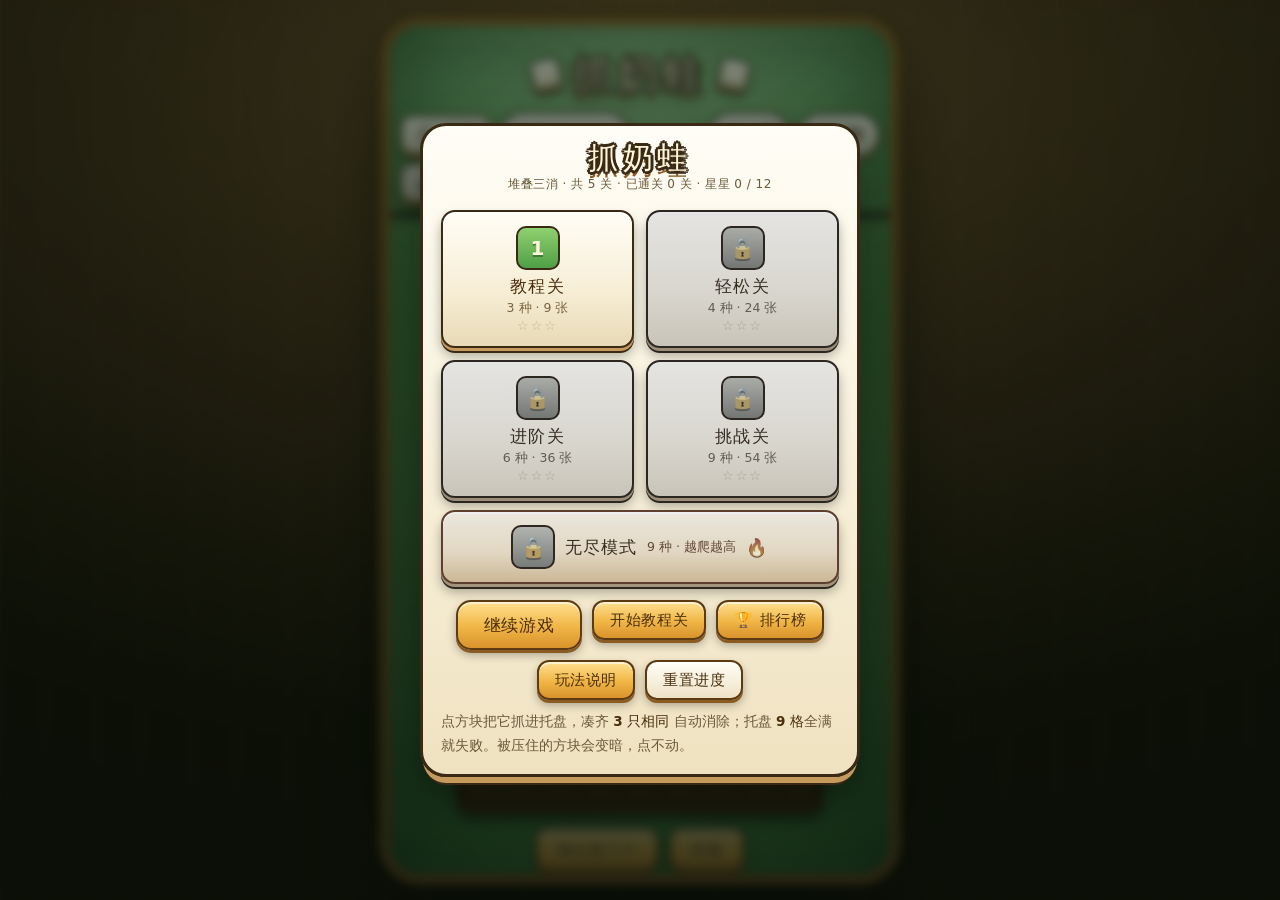
<file: index.html>
<!DOCTYPE html>
<html lang="zh-CN">
<head>
<meta charset="UTF-8" />
<meta name="viewport" content="width=device-width, initial-scale=1.0, maximum-scale=1.0, user-scalable=no, viewport-fit=cover" />
<title>抓奶蛙</title>
<link rel="icon" type="image/svg+xml" href="./vite.svg" />
<!-- 游戏样式（构建产物） -->
<style>
*,::before,::after{--un-rotate:0;--un-rotate-x:0;--un-rotate-y:0;--un-rotate-z:0;--un-scale-x:1;--un-scale-y:1;--un-scale-z:1;--un-skew-x:0;--un-skew-y:0;--un-translate-x:0;--un-translate-y:0;--un-translate-z:0;--un-pan-x: ;--un-pan-y: ;--un-pinch-zoom: ;--un-scroll-snap-strictness:proximity;--un-ordinal: ;--un-slashed-zero: ;--un-numeric-figure: ;--un-numeric-spacing: ;--un-numeric-fraction: ;--un-border-spacing-x:0;--un-border-spacing-y:0;--un-ring-offset-shadow:0 0 rgba(0,0,0,0);--un-ring-shadow:0 0 rgba(0,0,0,0);--un-shadow-inset: ;--un-shadow:0 0 rgba(0,0,0,0);--un-ring-inset: ;--un-ring-offset-width:0px;--un-ring-offset-color:#fff;--un-ring-width:0px;--un-ring-color:rgba(147,197,253,0.5);--un-blur: ;--un-brightness: ;--un-contrast: ;--un-drop-shadow: ;--un-grayscale: ;--un-hue-rotate: ;--un-invert: ;--un-saturate: ;--un-sepia: ;--un-backdrop-blur: ;--un-backdrop-brightness: ;--un-backdrop-contrast: ;--un-backdrop-grayscale: ;--un-backdrop-hue-rotate: ;--un-backdrop-invert: ;--un-backdrop-opacity: ;--un-backdrop-saturate: ;--un-backdrop-sepia: ;}::backdrop{--un-rotate:0;--un-rotate-x:0;--un-rotate-y:0;--un-rotate-z:0;--un-scale-x:1;--un-scale-y:1;--un-scale-z:1;--un-skew-x:0;--un-skew-y:0;--un-translate-x:0;--un-translate-y:0;--un-translate-z:0;--un-pan-x: ;--un-pan-y: ;--un-pinch-zoom: ;--un-scroll-snap-strictness:proximity;--un-ordinal: ;--un-slashed-zero: ;--un-numeric-figure: ;--un-numeric-spacing: ;--un-numeric-fraction: ;--un-border-spacing-x:0;--un-border-spacing-y:0;--un-ring-offset-shadow:0 0 rgba(0,0,0,0);--un-ring-shadow:0 0 rgba(0,0,0,0);--un-shadow-inset: ;--un-shadow:0 0 rgba(0,0,0,0);--un-ring-inset: ;--un-ring-offset-width:0px;--un-ring-offset-color:#fff;--un-ring-width:0px;--un-ring-color:rgba(147,197,253,0.5);--un-blur: ;--un-brightness: ;--un-contrast: ;--un-drop-shadow: ;--un-grayscale: ;--un-hue-rotate: ;--un-invert: ;--un-saturate: ;--un-sepia: ;--un-backdrop-blur: ;--un-backdrop-brightness: ;--un-backdrop-contrast: ;--un-backdrop-grayscale: ;--un-backdrop-hue-rotate: ;--un-backdrop-invert: ;--un-backdrop-opacity: ;--un-backdrop-saturate: ;--un-backdrop-sepia: ;}@font-face {  font-family: 'DM Mono';  font-style: normal;  font-weight: 400;  font-display: swap;  src: url(https://fonts.gstatic.com/s/dmmono/v10/aFTU7PB1QTsUX8KYhh0.ttf) format('truetype');}@font-face {  font-family: 'DM Sans';  font-style: normal;  font-weight: 400;  font-display: swap;  src: url(https://fonts.gstatic.com/s/dmsans/v11/rP2Hp2ywxg089UriOZQ.ttf) format('truetype');}@font-face {  font-family: 'DM Serif Display';  font-style: normal;  font-weight: 400;  font-display: swap;  src: url(https://fonts.gstatic.com/s/dmserifdisplay/v10/-nFnOHM81r4j6k0gjAW3mujVU2B2K_c.ttf) format('truetype');}.i-carbon-logo-github,[i-carbon-logo-github=""]{--un-icon:url("data:image/svg+xml;utf8,%3Csvg preserveAspectRatio='xMidYMid meet' viewBox='0 0 32 32' width='1.2em' height='1.2em' xmlns='http://www.w3.org/2000/svg' %3E%3Cpath fill='currentColor' fill-rule='evenodd' d='M16 2a14 14 0 0 0-4.43 27.28c.7.13 1-.3 1-.67v-2.38c-3.89.84-4.71-1.88-4.71-1.88a3.71 3.71 0 0 0-1.62-2.05c-1.27-.86.1-.85.1-.85a2.94 2.94 0 0 1 2.14 1.45a3 3 0 0 0 4.08 1.16a2.93 2.93 0 0 1 .88-1.87c-3.1-.36-6.37-1.56-6.37-6.92a5.4 5.4 0 0 1 1.44-3.76a5 5 0 0 1 .14-3.7s1.17-.38 3.85 1.43a13.3 13.3 0 0 1 7 0c2.67-1.81 3.84-1.43 3.84-1.43a5 5 0 0 1 .14 3.7a5.4 5.4 0 0 1 1.44 3.76c0 5.38-3.27 6.56-6.39 6.91a3.33 3.33 0 0 1 .95 2.59v3.84c0 .46.25.81 1 .67A14 14 0 0 0 16 2Z'/%3E%3C/svg%3E");mask:var(--un-icon) no-repeat;mask-size:100% 100%;-webkit-mask:var(--un-icon) no-repeat;-webkit-mask-size:100% 100%;background-color:currentColor;width:1.2em;height:1.2em;}.i-carbon\:arrow-up-left,[i-carbon\:arrow-up-left=""]{--un-icon:url("data:image/svg+xml;utf8,%3Csvg preserveAspectRatio='xMidYMid meet' viewBox='0 0 32 32' width='1.2em' height='1.2em' xmlns='http://www.w3.org/2000/svg' %3E%3Cpath fill='currentColor' d='M22 6v2H9.41L26 24.59L24.59 26L8 9.41V22H6V6h16z'/%3E%3C/svg%3E");mask:var(--un-icon) no-repeat;mask-size:100% 100%;-webkit-mask:var(--un-icon) no-repeat;-webkit-mask-size:100% 100%;background-color:currentColor;width:1.2em;height:1.2em;}.icon-btn{display:inline-block;cursor:pointer;user-select:none;font-size:0.9em;opacity:0.75;outline:2px solid transparent !important;outline-offset:2px !important;transition-property:color,background-color,border-color,text-decoration-color,fill,stroke,opacity,box-shadow,transform,filter,backdrop-filter;transition-timing-function:cubic-bezier(0.4, 0, 0.2, 1);transition-duration:150ms;transition-duration:200ms;}.icon-btn:hover{--un-text-opacity:1;color:rgba(13,148,136,var(--un-text-opacity));opacity:1;}.absolute{position:absolute;}.relative,[relative=""]{position:relative;}.mr-10px,[mr-10px=""]{margin-right:10px;}.mr-20px,[mr-20px=""]{margin-right:20px;}.mt-10px,[mt-10px=""]{margin-top:10px;}.h-44px,[h-44px=""]{height:44px;}.h-50px,[h-50px=""]{height:50px;}.h-60px,[h-60px=""]{height:60px;}.h-full,[h-full=""]{height:100%;}.w-295px,[w-295px=""]{width:295px;}.w-full,[w-full=""]{width:100%;}.flex,[flex=""]{display:flex;}.flex-1,[flex-1=""]{flex:1 1 0%;}.flex-col,[flex-col=""]{flex-direction:column;}.items-center,[items-center=""]{align-items:center;}.justify-center,[justify-center=""]{justify-content:center;}.border,[border~="\~"]{border-width:1px;border-style:solid;}[border~="\34 px"]{border-width:4px;border-style:solid;}[border~="\#000"]{--un-border-opacity:1;border-color:rgba(0,0,0,var(--un-border-opacity));}[border~="dashed"]{border-style:dashed;}.px{padding-left:1rem;padding-right:1rem;}.pb-10px,[pb-10px=""]{padding-bottom:10px;}.text-center,[text-center=""]{text-align:center;}.text-12px,[text-12px=""]{font-size:12px;}.text-2,[text-2=""]{font-size:0.5rem;}.text-28px,[text-28px=""]{font-size:28px;}.text-44px,[text-44px=""]{font-size:44px;}.fw-600,[fw-600=""]{font-weight:600;}.fw-bold,[fw-bold=""]{font-weight:700;}[color~="\#000"]{--un-text-opacity:1;color:rgba(0,0,0,var(--un-text-opacity));}[color~="\#00000018"]{--un-text-opacity:0.09;color:rgba(0,0,0,var(--un-text-opacity));}.ease{transition-timing-function:cubic-bezier(0.4, 0, 0.2, 1);}.ease-out{transition-timing-function:cubic-bezier(0, 0, 0.2, 1);}:root{font-family:Inter,Avenir,Helvetica,Arial,sans-serif;font-size:16px;line-height:24px;font-weight:400;color-scheme:light dark;color:#ffffffde;background-color:#242424;font-synthesis:none;text-rendering:optimizeLegibility;-webkit-font-smoothing:antialiased;-moz-osx-font-smoothing:grayscale;-webkit-text-size-adjust:100%}a{font-weight:500;color:#646cff;text-decoration:inherit}a:hover{color:#535bf2}body{margin:0;display:flex;width:100%;height:100%}h1{font-size:3.2em;line-height:1.1}button{border-radius:8px;border:1px solid transparent;padding:.6em 1.2em;font-size:1em;font-weight:500;font-family:inherit;background-color:#1a1a1a;cursor:pointer;transition:border-color .25s}button:hover{border-color:#646cff}button:focus,button:focus-visible{outline:4px auto -webkit-focus-ring-color}html{height:100%;width:100%}#app{width:100%;height:100%}@media (prefers-color-scheme: light){:root{color:#213547;background-color:#fff}a:hover{color:#747bff}button{background-color:#f9f9f9}}.card[data-v-a0e0f0b7]{width:40px;height:40px;background:#f9f7e1;color:#000;display:flex;align-items:center;justify-content:center;position:relative;border-radius:4px;border:1px solid #000;box-shadow:1px 5px 5px -1px #000;cursor:pointer}img[data-v-a0e0f0b7]{border-radius:4px}.mask[data-v-a0e0f0b7]{position:absolute;z-index:1;top:0;left:0;background-color:#0000008c;width:40px;height:40px;pointer-events:none}body{background-color:#c3fe8b}.bounce-enter-active{animation:bounce-in .5s}.bounce-leave-active{animation:bounce-in .5s reverse}@keyframes bounce-in{0%{transform:scale(0)}50%{transform:scale(1.25)}to{transform:scale(1)}}.slide-fade-enter-active{transition:all .2s ease-out}.slide-fade-leave-active{transition:all .2s cubic-bezier(1,.5,.8,1)}.slide-fade-enter-from,.slide-fade-leave-to{transform:translateY(25vh);opacity:0}.v-enter-active,.v-leave-active{transition:opacity .5s ease}.v-enter-from,.v-leave-to{opacity:0}

</style>
<!-- 奶蛙麻将风主题 -->
<style>
/* ==========================================================================
   奶蛙 · 麻将风主题（覆盖层，v3）
   不改动 xlegex 构建产物，只在 bundle CSS 之后追加覆盖样式。

   实测关键数据（390x844 视口）：
     · 托盘 div[w-295px] 原样式 box-sizing:border-box + 4px 边框 → 内容区只有 287px，
       而 7 个 40px 槽位需要 295px → 与背景分隔线必然错位
     · 落牌是 flex 子元素，无缩放时每张占 40px 布局宽、gap 3px → 节距 43px
     · 牌上 transform:scale() 不改变布局，只缩小视觉盒（40 → 37.6，左右各内缩 1.2px）

   对齐方案：托盘改 content-box（内容 295px = 原版尺寸，总宽仍 295+8=303 不跳动），
             7 槽 = 7×40 + 6×2.5 = 295 → gap:2.5px + flex-start，
             分隔线用同一节距 42.5px 画在 padding-box 上。

   结构对应：
     #app > div[flex flex-col]
       ├ div[text-44px …]        ← 标题（两侧加小麻将牌装饰）
       ├ div[flex-1] > div[relative flex-1]（牌堆整体缩放）
       │     ├ div.card[data-v-a0e0f0b7] > img + div.mask   ← 麻将牌
       │     └ div[w-295px][h-44px][border]                 ← 底部木槽
       ├ div[h-50px] > button ×2                            ← 道具按钮
       └ div[pb-10px]                                       ← 署名行
   ========================================================================== */

:root {
  --tile-hi: #fffdf6;
  --tile-face: #f7eed6;
  --tile-lo: #e8dab6;
  --tile-edge: #c69a5c;
  --tile-line: #3a2914;
  --felt-hi: #93dc77;
  --felt-mid: #4f9f46;
  --felt-lo: #2a6631;
  --wood-hi: #b3833a;
  --wood-mid: #8a5c22;
  --wood-lo: #5d3a12;
  /* 木槽尺寸：手机上尽量占满宽度，槽位/图案都放大一档（"UI 太小"的主要反馈点） */
  --slot-w: 38px;      /* 一个槽位的布局宽 */
  --slot-gap: 2px;     /* 9×38 + 8×2 = 358 = 托盘内容宽 */
  --slot-pitch: 40px;
  --tray-w: 358px;     /* 总宽 358 + 4×2 边框 = 366，390 宽的手机留 12px 边距 */
  --table-w: 500px;    /* 桌面端牌桌宽度：HUD / 进度条 / 面板都按它对齐 */
}

/* 中等窄屏（≤381）：槽位 34，托盘外宽 330 */
@media (max-width: 381px) {
  :root { --slot-w: 34px; --slot-pitch: 36px; --tray-w: 322px; }
}
/* 极小屏（≤345）：槽位 30，托盘外宽 294 */
@media (max-width: 345px) {
  :root { --slot-w: 30px; --slot-pitch: 32px; --tray-w: 286px; }
}

/* ---------- 1. 场景：木纹台面 + 绒面牌桌 ---------- */
html, body { overflow: hidden; }

body {
  background:
    repeating-linear-gradient(90deg,
      rgba(255, 255, 255, .04) 0 2px,
      rgba(0, 0, 0, .07) 2px 3px,
      rgba(0, 0, 0, .02) 3px 44px,
      rgba(255, 255, 255, .035) 44px 46px,
      rgba(0, 0, 0, .08) 46px 47px,
      rgba(0, 0, 0, .02) 47px 96px),
    radial-gradient(90% 70% at 50% 12%, #7c5226 0%, #563418 45%, #221302 100%);
}

#app {
  position: relative;
  overflow: hidden;
  /* 层级：绒面点阵 → 斜格纹 → 顶部环境光 → 牌堆聚焦光 → 暗角 → 绒面底色 */
  background-image:
    radial-gradient(rgba(255, 255, 255, .10) 1.1px, transparent 1.3px),
    repeating-linear-gradient(45deg, rgba(255, 255, 255, .035) 0 2px, transparent 2px 26px),
    repeating-linear-gradient(-45deg, rgba(0, 0, 0, .035) 0 2px, transparent 2px 26px),
    radial-gradient(150% 58% at 50% 3%, rgba(255, 255, 255, .34) 0%, rgba(255, 255, 255, 0) 62%),
    radial-gradient(60% 44% at 50% 40%, rgba(255, 255, 255, .22) 0%, rgba(255, 255, 255, 0) 74%),
    radial-gradient(128% 118% at 50% 46%, rgba(0, 0, 0, 0) 48%, rgba(7, 22, 9, .46) 100%),
    radial-gradient(125% 115% at 50% 46%, var(--felt-hi) 0%, var(--felt-mid) 46%, var(--felt-lo) 100%);
  background-size: 22px 22px, auto, auto, auto, auto, auto, auto;
  box-shadow: inset 0 0 90px rgba(6, 24, 8, .45);
}

/* 绒面内沿的缝线（画在牌堆之下，只在边缘可见） */
#app::before {
  content: '';
  position: absolute;
  inset: 12px;
  border: 2px dashed rgba(255, 255, 255, .16);
  border-radius: 22px;
  pointer-events: none;
}

@media (min-width: 620px) {
  body { padding: 26px; box-sizing: border-box; align-items: center; justify-content: center; }
  #app {
    width: var(--table-w);          /* 固定宽度，别让 flex 把牌桌拉成一条 */
    max-width: 500px;
    border-radius: 30px;
    overflow: hidden;
    box-shadow:
      inset 0 0 0 1px rgba(255, 255, 255, .10),
      0 0 0 10px var(--wood-mid),
      0 0 0 12px var(--wood-lo),
      0 0 0 13px rgba(0, 0, 0, .5),
      inset 0 0 90px rgba(6, 24, 8, .45),
      0 30px 70px rgba(0, 0, 0, .62);
  }
}

/* ---------- 2. 标题：贴纸描边 + 两侧小麻将牌 ---------- */
#app > div > div[text-44px] {
  font-size: 40px !important;
  font-weight: 900 !important;
  letter-spacing: .12em;
  color: #fff7da !important;
  padding-top: 8px;
  text-shadow:
    3px 0 0 var(--tile-line), -3px 0 0 var(--tile-line),
    0 3px 0 var(--tile-line), 0 -3px 0 var(--tile-line),
    2px 2px 0 var(--tile-line), -2px -2px 0 var(--tile-line),
    2px -2px 0 var(--tile-line), -2px 2px 0 var(--tile-line),
    0 7px 0 var(--wood-mid), 0 11px 16px rgba(0, 0, 0, .45);
}

#app > div > div[text-44px]::before,
#app > div > div[text-44px]::after {
  content: '';
  flex: 0 0 auto;
  width: 26px;
  height: 26px;
  margin: 0 12px;
  border: 2px solid var(--tile-line);
  border-radius: 6px;
  background: linear-gradient(180deg, var(--tile-hi) 0%, var(--tile-face) 58%, var(--tile-lo) 100%);
  box-shadow:
    0 3px 0 var(--tile-edge),
    0 5px 0 var(--tile-line),
    0 6px 8px rgba(0, 0, 0, .38);
}

#app > div > div[text-44px]::before { transform: rotate(-13deg); }
#app > div > div[text-44px]::after { transform: rotate(13deg); }

/* ---------- 3. 麻将牌 ---------- */
.card[data-v-a0e0f0b7] {
  box-sizing: border-box;
  width: 40px;
  height: 40px;
  border: 2px solid var(--tile-line);
  border-radius: 7px;
  background: linear-gradient(180deg, var(--tile-hi) 0%, var(--tile-face) 58%, var(--tile-lo) 100%);
  box-shadow:
    0 3px 0 var(--tile-edge),
    0 5px 0 var(--tile-line),
    0 7px 9px rgba(14, 34, 10, .45),
    inset 0 2px 0 rgba(255, 255, 255, .95),
    inset 0 -3px 5px rgba(150, 116, 66, .3);
  /* 只过渡滤镜；transform 交给 WAAPI 动画，避免落牌时叠加一段 100ms 的过渡 */
  transition: filter .1s ease;
  /* 手机端关键三件套：立刻响应轻点、不弹图片长按菜单、不选中文字 */
  touch-action: manipulation;
  -webkit-touch-callout: none;
  -webkit-user-select: none;
  user-select: none;
}

/* 牌堆里的牌保留 hover 上浮（按下反馈要脆，transition 给短一点） */
#app div[relative][flex-1] > .card[data-v-a0e0f0b7] {
  transition: transform .06s ease, filter .1s ease;
}

.card[data-v-a0e0f0b7] img {
  width: 30px;
  height: 30px;
  border-radius: 5px;
  /* 沿 alpha 轮廓的一层极淡投影：浅色/发光素材在奶白牌面上也能"站住" */
  filter: drop-shadow(0 1px 1.5px rgba(72, 46, 14, .45));
}

/* ★ 触屏设备上绝不产生 hover 状态 ★
   否则 iOS Safari 认为"这个元素有 hover"，轻点第一次只触发 hover、第二次才 click
   （用户反馈的"单击按不了、要长按才能选中"就是这个原因） */
@media (hover: hover) and (pointer: fine) {
  .card[data-v-a0e0f0b7]:hover { transform: translateY(-2px); }
}

/* 被压住的牌：暖色压暗 + 降饱和，比纯黑蒙层干净 */
.mask[data-v-a0e0f0b7] {
  width: 100% !important;
  height: 100% !important;
  top: 0;
  left: 0;
  border-radius: 5px;
  background: linear-gradient(180deg, rgba(38, 28, 12, .30) 0%, rgba(28, 20, 8, .40) 100%);
  backdrop-filter: saturate(.55) brightness(.86);
  -webkit-backdrop-filter: saturate(.55) brightness(.86);
  box-shadow: inset 0 2px 4px rgba(0, 0, 0, .3);
}

/* 牌堆整体放大，牌桌才不空（JS 用 clientWidth 布点，transform 不影响命中）
   移动端从 1.18 提到 1.34：反馈"UI 太小"主要就来自牌面偏小；
   大塔时由 fitBoard() 按可用空间自动缩回（最低 0.62） */
@media (max-width: 619px) {
  #app div[relative][flex-1] { transform: scale(1.34); transform-origin: 50% 46%; }
}
@media (min-width: 620px) {
  #app div[relative][flex-1] { transform: scale(1.34); transform-origin: 50% 46%; }
  /* 桌面端牌桌更宽裕：牌堆整体往中间压一点，让"标题—牌堆—木槽"三段留白均衡 */
  #app div[relative][flex-1] > .card[data-v-a0e0f0b7] { translate: 0 22px; }
}

/* ---------- 4. 底部木槽（槽位与落牌严格对齐） ---------- */
#app div[w-295px][h-44px] {
  /* content-box：内容宽由 --tray-w 决定（原版 7 格是 295px，现在 9 格 322px） */
  box-sizing: content-box;
  width: var(--tray-w) !important;
  border: 4px solid var(--wood-lo) !important;
  border-radius: 15px;
  /* 分隔线画在 padding-box 上，节距与落牌一致：40px 槽 + 2.5px 缝 */
  background-origin: padding-box;
  background-clip: padding-box;
  background-image:
    repeating-linear-gradient(90deg,
      rgba(0, 0, 0, .20) 0 1.6px,
      rgba(255, 255, 255, .08) 1.6px 2.5px,
      rgba(0, 0, 0, 0) 2.5px var(--slot-pitch)),
    linear-gradient(180deg, var(--wood-hi) 0%, var(--wood-mid) 55%, var(--wood-lo) 100%);
  box-shadow:
    inset 0 6px 12px rgba(0, 0, 0, .52),
    inset 0 -2px 0 rgba(255, 255, 255, .14),
    0 4px 0 rgba(0, 0, 0, .3),
    0 8px 14px rgba(0, 0, 0, .28);
  padding: 0;
  gap: var(--slot-gap);
  justify-content: flex-start;   /* 落牌从左往右填，位置固定，不再居中漂移 */
  align-items: center;
  margin-bottom: 10px;
}

/* 落牌：槽位变小了（40 → 34），牌跟着缩，正好落在自己的槽里 */
#app div[w-295px][h-44px] > .card[data-v-a0e0f0b7] {
  flex: 0 0 auto;
  box-sizing: border-box;
  width: var(--slot-w);
  height: var(--slot-w);
  border-radius: 6px;
  transform: none;
  position: relative;      /* 抬到槽位底板之上 */
  z-index: 1;
  box-shadow:
    0 2px 0 var(--tile-edge),
    0 4px 0 var(--tile-line),
    0 5px 7px rgba(14, 34, 10, .4),
    inset 0 2px 0 rgba(255, 255, 255, .95);
}

/* ---------- 4b. 槽位底板：9 个凹槽 + 占用指示 + 满槽告警 ---------- */
#app div[w-295px][h-44px] > .nw-slots {
  position: absolute;
  inset: 0;
  z-index: 0;
  display: flex;
  align-items: center;
  gap: var(--slot-gap);
  pointer-events: none;
}

#app div[w-295px][h-44px] > .nw-slots > i {
  flex: 0 0 var(--slot-w);
  height: var(--slot-w);
  border-radius: 6px;
  background: rgba(0, 0, 0, .17);
  box-shadow:
    inset 0 3px 5px rgba(0, 0, 0, .45),
    inset 0 -1px 0 rgba(255, 255, 255, .10);
  transition: background .18s ease, box-shadow .18s ease;
}

#app div[w-295px][h-44px] > .nw-slots > i.is-full {
  background: rgba(255, 233, 158, .22);
  box-shadow:
    inset 0 2px 4px rgba(0, 0, 0, .35),
    0 0 6px rgba(255, 216, 120, .35);
}

/* 本局用不到的槽位（无尽模式收窄托盘）：画成钉死的木条，一眼看出"这里放不进去" */
#app div[w-295px][h-44px] > .nw-slots > i.is-blocked {
  background: repeating-linear-gradient(45deg, rgba(0, 0, 0, .55) 0 4px, rgba(0, 0, 0, .34) 4px 8px);
  box-shadow: inset 0 3px 6px rgba(0, 0, 0, .6), inset 0 -1px 0 rgba(255, 255, 255, .06);
}

/* 7 格开始：凹槽转橙、木槽描边发光；8 格转红并呼吸 */
#app div[w-295px][h-44px].is-danger > .nw-slots > i.is-full {
  background: rgba(255, 196, 92, .40);
  box-shadow: 0 0 8px rgba(255, 176, 60, .55);
}
/* 空槽也点亮：这是在提醒"你只剩这几个位置了" */
#app div[w-295px][h-44px].is-danger > .nw-slots > i:not(.is-full) {
  background: rgba(255, 150, 70, .34);
  box-shadow: 0 0 9px rgba(255, 132, 50, .55), inset 0 2px 4px rgba(0, 0, 0, .3);
}
#app div[w-295px][h-44px].is-danger {
  border-color: #b06a12 !important;
  animation: nw-slot-warn 1.15s ease-in-out infinite;
}
#app div[w-295px][h-44px].is-critical > .nw-slots > i.is-full {
  background: rgba(255, 120, 96, .52);
  box-shadow: 0 0 10px rgba(255, 86, 70, .7);
}
#app div[w-295px][h-44px].is-critical > .nw-slots > i:not(.is-full) {
  background: rgba(255, 86, 60, .5);
  box-shadow: 0 0 11px rgba(255, 70, 50, .75), inset 0 2px 4px rgba(0, 0, 0, .3);
}
#app div[w-295px][h-44px].is-critical {
  border-color: #a32c1c !important;
  animation: nw-slot-warn .55s ease-in-out infinite;
}
/* 木槽上方的文字告警 */
.nw-slotwarn {
  position: absolute;
  left: 50%;
  bottom: calc(100% + 6px);
  transform: translateX(-50%);
  padding: 3px 12px;
  border-radius: 999px;
  border: 2px solid #5d3a12;
  background: linear-gradient(180deg, #ffd36b, #f08a2c);
  color: #4a2f0c;
  font-size: 12px;
  font-weight: 900;
  letter-spacing: .06em;
  white-space: nowrap;
  pointer-events: none;
  box-shadow: 0 2px 0 #8a5c22, 0 5px 10px rgba(0, 0, 0, .35);
  animation: nw-warn-pop .3s cubic-bezier(.3, 1.5, .5, 1);
}
#app div[w-295px][h-44px].is-critical > .nw-slotwarn {
  background: linear-gradient(180deg, #ff9b7a, #e8422a);
  color: #fff8f2;
  border-color: #7d2113;
  text-shadow: 0 1px 0 rgba(0, 0, 0, .35);
}
@keyframes nw-warn-pop {
  from { transform: translate(-50%, 6px) scale(.7); opacity: 0; }
  to { transform: translate(-50%, 0) scale(1); opacity: 1; }
}
@keyframes nw-slot-warn {
  0%, 100% { box-shadow: inset 0 6px 12px rgba(0, 0, 0, .52), inset 0 -2px 0 rgba(255, 255, 255, .14), 0 4px 0 rgba(0, 0, 0, .3), 0 8px 14px rgba(0, 0, 0, .28); }
  50%      { box-shadow: inset 0 6px 12px rgba(0, 0, 0, .42), inset 0 -2px 0 rgba(255, 255, 255, .14), 0 4px 0 rgba(0, 0, 0, .3), 0 0 22px 4px rgba(255, 92, 60, .75); }
}

/* 消除粒子 */
.zw-spark {
  position: absolute;
  width: 9px;
  height: 9px;
  border-radius: 50%;
  pointer-events: none;
  background: radial-gradient(circle at 35% 30%, #fffdf2 0%, #ffe07a 45%, #f5a623 100%);
  box-shadow: 0 0 8px rgba(255, 208, 100, .85);
}

#app div[w-295px][h-44px] > .card[data-v-a0e0f0b7] img {
  width: 26px;
  height: 26px;
  border-radius: 4px;
}

/* ---------- 5. 道具按钮：木质圆牌 ---------- */
#app button {
  height: 44px;
  padding: 0 20px !important;
  font-size: 15px !important;
  line-height: 1 !important;
  font-weight: 800 !important;
  letter-spacing: .06em;
  background: linear-gradient(180deg, #ffe08f 0%, #f0b545 55%, #d9932c 100%) !important;
  border: 2px solid var(--wood-lo) !important;
  border-radius: 13px !important;
  color: #4a2f0c !important;
  text-shadow: 0 1px 0 rgba(255, 255, 255, .55);
  box-shadow:
    0 3px 0 var(--wood-mid),
    0 5px 10px rgba(0, 0, 0, .32),
    inset 0 2px 0 rgba(255, 255, 255, .6),
    inset 0 -3px 6px rgba(150, 96, 20, .35);
  transition: transform .1s ease, filter .1s ease;
}

#app button:hover {
  border-color: var(--wood-lo) !important;
  filter: brightness(1.06);
  transform: translateY(-1px);
}

#app button:active {
  transform: translateY(2px);
  box-shadow: 0 1px 0 var(--wood-mid), inset 0 2px 0 rgba(255, 255, 255, .5);
}

/* 触屏上按钮不要 hover 效果（避免 iOS 第一次轻点被吃掉） */
@media (hover: none), (pointer: coarse) {
  #app button:hover { transform: none; filter: none; }
  #app div[relative][flex-1] > .card[data-v-a0e0f0b7]:hover { transform: none; }
}

#app button:focus-visible { outline: 3px solid #fff3c4; outline-offset: 2px; }

/* ---------- 6. 去掉原版的署名行与自带的文字提示 ---------- */
/* 底部署名（designer / by Xc / star buff）整行隐藏；原版署名保留在"使用说明.txt"的版权说明里 */
#app > div > div[pb-10px] { display: none !important; }

/* 原版自带的「成功加入兔圈~」「第 N 关」提示：与本作 UI 重复，且"兔圈"是不相干的旧主题 */
#app > div > div[flex-1] > div[text-28px] { display: none !important; }

/* ---------- 7. 动效（配合 theme-cute.js） ---------- */

/* 托盘需要作为飘字的定位参照 */
#app div[w-295px][h-44px] { position: relative; }

/* 牌堆里的牌按下去有反馈（托盘里的牌不参与） */
#app div[relative][flex-1] > .card[data-v-a0e0f0b7]:active {
  transform: translateY(1px) scale(.96);
}

/* 消除：托盘闪一下 */
#app div[w-295px].is-match {
  animation: zw-tray-flash .55s ease;
}

@keyframes zw-tray-flash {
  0% { filter: brightness(1); }
  22% { filter: brightness(1.35) saturate(1.2); }
  60% { filter: brightness(1.06); }
  100% { filter: brightness(1); }
}

/* 消除飘字 */
.zw-float {
  position: absolute;
  left: 50%;
  bottom: calc(100% + 4px);
  transform: translateX(-50%);
  padding: 3px 12px;
  border-radius: 999px;
  background: linear-gradient(180deg, #ffe9a8, #f2b23f);
  border: 2px solid var(--tile-line);
  color: #4a2f0c;
  font-size: 13px;
  font-weight: 900;
  letter-spacing: .06em;
  white-space: nowrap;
  pointer-events: none;
  text-shadow: 0 1px 0 rgba(255, 255, 255, .6);
  box-shadow: 0 3px 0 var(--wood-mid), 0 6px 12px rgba(0, 0, 0, .35);
  animation: zw-float-up .9s cubic-bezier(.2,.8,.3,1) forwards;
}

@keyframes zw-float-up {
  0% { opacity: 0; transform: translate(-50%, 6px) scale(.7); }
  25% { opacity: 1; transform: translate(-50%, -6px) scale(1.08); }
  70% { opacity: 1; transform: translate(-50%, -20px) scale(1); }
  100% { opacity: 0; transform: translate(-50%, -40px) scale(.96); }
}

/* 标题两侧小麻将牌轻轻摇 */
#app > div > div[text-44px]::before { animation: zw-wobble 5s ease-in-out infinite; }
#app > div > div[text-44px]::after { animation: zw-wobble 5s ease-in-out infinite reverse; }

@keyframes zw-wobble {
  0%, 100% { transform: rotate(-13deg) translateY(0); }
  50% { transform: rotate(-9deg) translateY(-3px); }
}

@media (prefers-reduced-motion: reduce) {
  #app div[w-295px].is-match,
  #app div[w-295px].is-danger,
  #app div[w-295px].is-critical,
  .zw-float,
  .zw-spark,
  .nw-slotwarn,
  #app > div > div[text-44px]::before,
  #app > div > div[text-44px]::after { animation: none !important; }
  .zw-spark { display: none; }
}

/* ---------- 8. 小屏微调 ---------- */
@media (max-width: 420px) {
  #app > div > div[text-44px] { font-size: 34px !important; }
  #app > div > div[text-44px]::before,
  #app > div > div[text-44px]::after { width: 20px; height: 20px; margin: 0 8px; }
  /* 触控目标不小于 44px（Apple HIG），道具按钮再加一点 */
  #app button { height: 48px; padding: 0 20px !important; font-size: 16px !important; }
}

/* 托盘里的牌/图案跟着槽位走：38→30、34→27、30→24（比原来的固定 26 更清楚） */
#app div[w-295px][h-44px] > .card[data-v-a0e0f0b7] img { width: 30px; height: 30px; border-radius: 4px; }
@media (max-width: 381px) {
  #app div[w-295px][h-44px] > .card[data-v-a0e0f0b7] img { width: 27px; height: 27px; }
}
@media (max-width: 345px) {
  #app div[w-295px][h-44px] > .card[data-v-a0e0f0b7] img { width: 24px; height: 24px; }
  #app div[w-295px][h-44px] > .card[data-v-a0e0f0b7] { border-radius: 5px; }
}

/* 矮屏（手机横放、小屏竖放）：大标题让位给牌面，顶部控件上移，牌堆可用区更大 */
@media (max-height: 620px) {
  #app > div > div[text-44px] { display: none; }
}

</style>
<!-- 选关与结算界面 -->
<style>
/* ==========================================================================
   抓奶蛙 · UI 层样式（选关界面 / HUD / 结算面板）
   依赖 theme-cute.css 里的 CSS 变量（牌面象牙色、木质、描边色）
   ========================================================================== */

#nw-ui {
  position: fixed;
  inset: 0;
  z-index: 60;
  pointer-events: none;            /* 容器不吃点击，只有具体控件才吃 */
  font-family: "PingFang SC", "HarmonyOS Sans SC", "Microsoft YaHei", system-ui, sans-serif;
  -webkit-tap-highlight-color: transparent;
  /* HUD 的顶边位置：让开游戏自己的标题（竖屏实测标题占 10~78） */
  --hud-top: calc(84px + env(safe-area-inset-top, 0px));
  --hud-h: 44px;                   /* 顶栏实测高度，由 JS 写回（换行时会变大） */
}

/* 顶栏里"图标 + 文字"分开：窄屏只留图标，省出一行位置 */
.nw-ico { font-size: 16px; line-height: 1; }
.nw-txt { margin-left: 4px; }

/* ---------- 无尽模式排行榜 ---------- */
.nw-seg {
  display: flex;
  gap: 6px;
  justify-content: center;
  margin: 4px 0 10px;
}
.nw-seg__btn {
  pointer-events: auto;
  padding: 6px 14px;
  font-family: inherit;
  font-size: 12px;
  font-weight: 800;
  color: #6b5a3a;
  border: 2px solid rgba(58, 41, 20, .35);
  border-radius: 999px;
  background: rgba(255, 255, 255, .55);
  cursor: pointer;
  touch-action: manipulation;
}
.nw-seg__btn.is-on {
  color: #4a2f0c;
  border-color: var(--tile-line, #3a2914);
  background: linear-gradient(180deg, #ffe08f, #f0b545 60%, #d9932c);
  box-shadow: 0 2px 0 var(--wood-mid, #8a5c22);
}

.nw-lb {
  max-height: 46vh;
  overflow: auto;
  margin: 0 0 4px;
  border: 2px solid rgba(58, 41, 20, .22);
  border-radius: 14px;
  background: rgba(255, 255, 255, .6);
}
.nw-lb__row {
  display: grid;
  grid-template-columns: 40px 64px 1fr;
  grid-template-rows: auto auto;
  align-items: center;
  gap: 0 8px;
  padding: 7px 10px;
  font-size: 12.5px;
  color: #5f5137;
}
.nw-lb__row + .nw-lb__row { border-top: 1px dashed rgba(58, 41, 20, .16); }
.nw-lb__row.is-mine { background: rgba(255, 214, 120, .34); }
.nw-lb__rank { grid-row: 1 / span 2; font-size: 12px; font-weight: 900; color: #8a7550; text-align: center; }
.nw-lb__tower { grid-row: 1 / span 2; font-size: 14px; font-weight: 900; color: #d9822b; }
.nw-lb__meta { grid-row: 1 / span 2; color: #7a6440; }
.nw-lb__nick { grid-column: 3; grid-row: 1; text-align: right; font-weight: 800; color: #4a2f0c; overflow: hidden; text-overflow: ellipsis; white-space: nowrap; }
.nw-lb__time { grid-column: 3; grid-row: 2; text-align: right; font-size: 11px; color: #9c8a64; }

/* 上榜表单 */
.nw-form { margin: 6px 0 2px; }
.nw-form__row { display: flex; align-items: center; gap: 10px; }
.nw-form__row span { font-size: 13px; font-weight: 800; color: #4a2f0c; }
.nw-input {
  pointer-events: auto;
  flex: 1;
  min-width: 0;
  height: 40px;
  padding: 0 12px;
  font-family: inherit;
  font-size: 14px;
  font-weight: 700;
  color: #4a2f0c;
  border: 2px solid var(--tile-line, #3a2914);
  border-radius: 11px;
  background: #fffdf6;
  box-shadow: inset 0 2px 5px rgba(0, 0, 0, .12);
}

/* ---------- 顶部进度条（清掉的牌 / 本关总牌数） ---------- */
.nw-progress {
  position: absolute;
  left: 10px;
  right: 10px;
  top: calc(var(--hud-top) + var(--hud-h));      /* 紧跟顶栏下方（高度由 JS 实测写回，换行也不会压住） */
  height: 8px;
  border-radius: 999px;
  border: 2px solid var(--tile-line, #3a2914);
  background: linear-gradient(180deg, rgba(0, 0, 0, .34), rgba(0, 0, 0, .22));
  box-shadow: 0 2px 0 rgba(0, 0, 0, .18), inset 0 1px 3px rgba(0, 0, 0, .45);
  overflow: hidden;
}
.nw-progress > i {
  display: block;
  height: 100%;
  width: 100%;
  transform: scaleX(0);
  transform-origin: left center;
  border-radius: 999px;
  background: linear-gradient(90deg, #8fd06f 0%, #ffd05e 62%, #f2b23f 100%);
  box-shadow: 0 0 8px rgba(255, 208, 100, .55);
  transition: transform .28s cubic-bezier(.3, .9, .3, 1);
}

/* ---------- 顶部 HUD ---------- */
.nw-hud {
  position: absolute;
  top: var(--hud-top);
  left: 0;
  right: 0;
  display: flex;
  flex-wrap: wrap;
  align-items: center;
  gap: 8px;
  row-gap: 6px;
  padding: 0 10px;
}

/* ---------- 桌面端：HUD / 进度条 / 面板与牌桌同宽（否则会摊到整个窗口，看着像脱层的浮条） ---------- */
@media (min-width: 620px) {
  .nw-hud,
  .nw-progress {
    left: 50%;
    right: auto;
    transform: translateX(-50%);
    width: min(var(--table-w, 500px), calc(100vw - 20px));
    box-sizing: border-box;
  }
}

/* 桌面端 body 有 26px 内边距，标题落在 36~104，顶栏再往下让一点 */
@media (min-width: 620px) {
  #nw-ui { --hud-top: calc(112px + env(safe-area-inset-top, 0px)); }
}

.nw-chip {
  display: inline-flex;
  align-items: baseline;
  gap: 6px;
  padding: 8px 15px;
  border-radius: 999px;
  border: 2px solid var(--tile-line, #3a2914);
  background: linear-gradient(180deg, #fffdf6, #f2e7cb);
  color: #4a2f0c;
  font-size: 15px;
  font-weight: 800;
  white-space: nowrap;
  box-shadow: 0 2px 0 var(--tile-edge, #c69a5c), 0 4px 8px rgba(10, 30, 12, .35);
}
.nw-chip small { font-size: 12.5px; font-weight: 700; opacity: .68; }
.nw-chip b { font-size: 17px; }

.nw-btn {
  pointer-events: auto;
  display: inline-flex;
  align-items: center;
  gap: 6px;
  height: 40px;
  padding: 0 16px;
  font-family: inherit;
  font-size: 15px;
  font-weight: 800;
  letter-spacing: .04em;
  color: #4a2f0c;
  border: 2px solid var(--wood-lo, #5d3a12);
  border-radius: 12px;
  background: linear-gradient(180deg, #ffe08f, #f0b545 55%, #d9932c);
  box-shadow: 0 3px 0 var(--wood-mid, #8a5c22), 0 5px 10px rgba(0, 0, 0, .3), inset 0 2px 0 rgba(255, 255, 255, .6);
  cursor: pointer;
  touch-action: manipulation;
  -webkit-tap-highlight-color: transparent;
  transition: transform .1s ease, filter .1s ease;
}
/* hover 只在真鼠标设备上生效：触屏若带 hover，iOS 会要求点两次才触发 click */
@media (hover: hover) and (pointer: fine) {
  .nw-btn:hover { filter: brightness(1.06); transform: translateY(-1px); }
  .nw-lv:hover { transform: translateY(-2px); filter: brightness(1.03); }
}
.nw-btn:active { transform: translateY(2px); box-shadow: 0 1px 0 var(--wood-mid, #8a5c22); }
.nw-btn--ghost {
  background: linear-gradient(180deg, #fffdf6, #efe3c6);
  color: #4a2f0c;
}
.nw-btn--lg { height: 50px; padding: 0 26px; font-size: 17px; border-radius: 15px; }
.nw-btn:disabled { opacity: .45; cursor: not-allowed; transform: none; }

.nw-hud__spacer { flex: 1; }

/* ---------- 遮罩 + 面板 ---------- */
.nw-overlay {
  position: absolute;
  inset: 0;
  display: grid;
  place-items: center;
  padding: 16px;
  padding-bottom: calc(16px + env(safe-area-inset-bottom, 0px));    /* 全面屏底部安全区 */
  background: radial-gradient(120% 100% at 50% 0%, rgba(6, 26, 12, .5), rgba(4, 14, 8, .72));
  backdrop-filter: blur(5px) saturate(.9);
  -webkit-backdrop-filter: blur(5px) saturate(.9);
  pointer-events: auto;
  animation: nw-fade .22s ease;
}
.nw-overlay[hidden] { display: none; }
@keyframes nw-fade { from { opacity: 0; } to { opacity: 1; } }

.nw-panel {
  width: min(440px, 94vw);
  max-height: 92vh;
  overflow: auto;
  box-sizing: border-box;
  padding: 20px 18px 16px;
  border-radius: 26px;
  border: 3px solid var(--tile-line, #3a2914);
  background: linear-gradient(180deg, #fffdf6 0%, #f7eed6 62%, #efe2c0 100%);
  box-shadow:
    0 9px 0 -3px var(--tile-edge, #c69a5c),
    0 13px 0 -5px var(--tile-line, #3a2914),
    0 26px 50px rgba(0, 0, 0, .5);
  animation: nw-pop .3s cubic-bezier(.34, 1.4, .5, 1);
}
@keyframes nw-pop {
  from { transform: translateY(16px) scale(.94); opacity: 0; }
  to { transform: none; opacity: 1; }
}

.nw-title {
  margin: 0 0 2px;
  text-align: center;
  font-size: 30px;
  font-weight: 900;
  letter-spacing: .16em;
  color: #fff7da;
  text-shadow:
    3px 0 0 var(--tile-line, #3a2914), -3px 0 0 var(--tile-line, #3a2914),
    0 3px 0 var(--tile-line, #3a2914), 0 -3px 0 var(--tile-line, #3a2914),
    2px 2px 0 var(--tile-line, #3a2914), -2px -2px 0 var(--tile-line, #3a2914),
    2px -2px 0 var(--tile-line, #3a2914), -2px 2px 0 var(--tile-line, #3a2914),
    0 6px 0 var(--wood-mid, #8a5c22);
}
.nw-sub { margin: 0 0 14px; text-align: center; font-size: 12px; color: #6b5a3a; letter-spacing: .04em; }

/* ---------- 选关格子（麻将牌造型） ---------- */
.nw-grid { display: grid; grid-template-columns: repeat(2, 1fr); gap: 12px; }
.nw-lv {
  pointer-events: auto;
  position: relative;
  display: flex;
  flex-direction: column;
  align-items: center;
  gap: 2px;
  padding: 14px 10px;
  min-height: 108px;                /* 触控目标够大 */
  font-family: inherit;
  touch-action: manipulation;
  -webkit-tap-highlight-color: transparent;
  color: #4a2f0c;
  border: 2px solid var(--tile-line, #3a2914);
  border-radius: 14px;
  background: linear-gradient(180deg, #fffdf6 0%, #f7eed6 58%, #e8dab6 100%);
  box-shadow:
    0 3px 0 var(--tile-edge, #c69a5c),
    0 5px 0 var(--tile-line, #3a2914),
    0 8px 12px rgba(14, 34, 10, .35),
    inset 0 2px 0 rgba(255, 255, 255, .95);
  cursor: pointer;
  transition: transform .1s ease, filter .1s ease;
}
.nw-lv.is-locked { filter: grayscale(.65) brightness(.9); cursor: not-allowed; }
.nw-lv b { font-size: 17px; font-weight: 900; letter-spacing: .06em; }
.nw-lv:active { transform: translateY(1px); }
.nw-lv em { font-size: 12.5px; font-style: normal; color: #7a6440; }
.nw-lv i {
  display: grid;
  place-items: center;
  width: 40px;
  height: 40px;
  margin-bottom: 3px;
  font-size: 20px;
  font-weight: 900;
  font-style: normal;
  color: #fff7da;
  border-radius: 10px;
  border: 2px solid var(--tile-line, #3a2914);
  background: linear-gradient(180deg, #8fd06f, #4f9f46);
  text-shadow: 0 2px 0 rgba(0, 0, 0, .3);
}
.nw-lv.is-locked i { background: linear-gradient(180deg, #b9c0b4, #7c867a); }
.nw-lv.is-cleared::after {
  content: '✔';
  position: absolute;
  top: 5px;
  right: 9px;
  font-size: 14px;
  font-weight: 900;
  color: #3f9c47;
  text-shadow: 0 1px 0 #fff;
  animation: nw-star .5s cubic-bezier(.34, 1.6, .5, 1);
}
@keyframes nw-star { from { transform: scale(0) rotate(-40deg); } to { transform: none; } }
.nw-lv__time { font-size: 10px; color: #8a7550; margin-top: 1px; }
/* 关卡格子里的评星行 */
.nw-lv__stars { font-size: 13px; letter-spacing: 2px; line-height: 1; color: #c9b489; }
.nw-lv__stars.has { color: #f2b23f; text-shadow: 0 1px 0 #7a4d16; }

/* 无尽模式格子：整行横幅 + 火系配色 */
.nw-lv--endless {
  grid-column: 1 / -1;
  flex-direction: row;
  align-items: center;
  justify-content: center;
  gap: 10px;
  min-height: 74px;
  padding: 12px 14px;
  border-color: #8a3a12;
  background: linear-gradient(180deg, #fff6de 0%, #ffe3ac 58%, #f6c069 100%);
}
.nw-lv--endless i { margin-bottom: 0; background: linear-gradient(180deg, #ff9d4d, #e8422a); }
.nw-lv--endless em { color: #8a4a12; }
.nw-lv--endless .nw-lv__stars { font-size: 17px; }
.nw-lv--endless.is-locked { filter: grayscale(.6) brightness(.94); }

/* ---------- 结算评星 ---------- */
.nw-stars {
  display: flex;
  flex-direction: column;
  align-items: center;
  gap: 4px;
  margin: 6px 0 0;
  font-size: 40px;
  font-weight: 900;
  letter-spacing: 7px;
  line-height: 1.1;
  color: #f2b23f;
  text-shadow: 0 2px 0 #7a4d16, 0 0 12px rgba(255, 190, 90, .55);
  animation: nw-stars-pop .55s cubic-bezier(.34, 1.5, .5, 1);
}
.nw-stars small {
  font-size: 12.5px;
  font-weight: 700;
  letter-spacing: 0;
  color: #8a7550;
  text-shadow: none;
}
@keyframes nw-stars-pop {
  from { transform: scale(.5); opacity: 0; }
  60% { transform: scale(1.12); opacity: 1; }
  to { transform: none; opacity: 1; }
}

/* ---------- 键盘可达性 ---------- */
.nw-btn:focus-visible,
.nw-lv:focus-visible {
  outline: 3px solid #2f7de1;
  outline-offset: 3px;
}

/* ---------- 结算统计 ---------- */
.nw-stats { display: flex; justify-content: center; gap: 22px; margin: 14px 0 2px; }
.nw-stat { display: flex; flex-direction: column; align-items: center; gap: 2px; }
.nw-stat b { font-size: 24px; font-weight: 900; color: #d9822b; }
.nw-stat span { font-size: 12.5px; color: #7a6440; }

.nw-actions { display: flex; flex-wrap: wrap; gap: 10px; justify-content: center; margin-top: 16px; }
.nw-tip { margin: 10px 0 0; font-size: 13.5px; line-height: 1.75; color: #6b5a3a; }
.nw-tip b { color: #4a2f0c; }
.nw-help { margin: 6px 0 0; padding-left: 20px; font-size: 14px; line-height: 1.95; color: #5f5137; }
.nw-help b { color: #4a2f0c; }

/* ---------- 顶部过关提醒（游戏自带的"第 N 关"之外，再加一个轻提示条） ---------- */
.nw-flash {
  position: absolute;
  left: 50%;
  top: 22%;
  transform: translateX(-50%);
  padding: 8px 18px;
  border-radius: 999px;
  border: 2px solid var(--tile-line, #3a2914);
  background: linear-gradient(180deg, #ffe9a8, #f2b23f);
  color: #4a2f0c;
  font-size: 14px;
  font-weight: 900;
  letter-spacing: .06em;
  white-space: nowrap;
  box-shadow: 0 3px 0 var(--wood-mid, #8a5c22), 0 8px 16px rgba(0, 0, 0, .35);
  animation: nw-flash 1.1s ease forwards;
}
@keyframes nw-flash {
  0% { opacity: 0; transform: translate(-50%, 8px) scale(.85); }
  18% { opacity: 1; transform: translate(-50%, 0) scale(1.04); }
  75% { opacity: 1; transform: translate(-50%, 0) scale(1); }
  100% { opacity: 0; transform: translate(-50%, -14px) scale(.98); }
}

/* ---------- "难度飙升"过渡页 ---------- */
.nw-center { text-align: center; }

.nw-spike {
  display: inline-flex;
  align-items: center;
  gap: 6px;
  margin: 0 auto 10px;
  padding: 5px 18px;
  border-radius: 999px;
  border: 2px solid var(--tile-line, #3a2914);
  background: linear-gradient(180deg, #ffa963, #f0742c);
  color: #fff;
  font-size: 14px;
  font-weight: 900;
  letter-spacing: .1em;
  text-shadow: 0 2px 0 rgba(0, 0, 0, .28);
  box-shadow: 0 3px 0 #a83c14, 0 7px 14px rgba(0, 0, 0, .35);
  animation: nw-spike 1.2s ease-in-out infinite;
}
@keyframes nw-spike {
  0%, 100% { transform: translateY(0) scale(1); }
  50% { transform: translateY(-3px) scale(1.045); }
}

.nw-title--sm { font-size: 24px; letter-spacing: .08em; }

.nw-compare {
  margin: 14px 0 10px;
  border: 2px solid rgba(58, 41, 20, .22);
  border-radius: 14px;
  overflow: hidden;
  background: rgba(255, 255, 255, .55);
}
.nw-row {
  display: flex;
  align-items: center;
  justify-content: space-between;
  padding: 9px 14px;
  font-size: 13px;
  color: #5f5137;
}
.nw-row + .nw-row { border-top: 1px dashed rgba(58, 41, 20, .18); }
.nw-row b { color: #4a2f0c; font-size: 14px; }
.nw-row i { font-style: normal; color: #9c8a64; margin: 0 8px; }
.nw-row b.up { color: #d9822b; }

.nw-diff {
  display: flex;
  align-items: center;
  justify-content: center;
  gap: 8px;
  margin: 4px 0 2px;
  font-size: 12px;
  color: #7a6440;
}
.nw-dots { display: inline-flex; gap: 4px; }
.nw-dots span {
  width: 9px;
  height: 9px;
  border-radius: 50%;
  background: rgba(58, 41, 20, .16);
  box-shadow: inset 0 1px 0 rgba(255, 255, 255, .6);
}
.nw-dots span.on { background: linear-gradient(180deg, #ffd05e, #ef8f2b); }

.nw-auto { margin: 10px 0 0; text-align: center; font-size: 12px; color: #8a7550; }

@media (max-width: 430px) {
  /* 顶栏收窄：去掉关卡名，保证一行放得下（否则按钮会被挤到第二行压住标题） */
  .nw-chip small { display: none; }
}
@media (max-width: 360px) {
  [data-el="time"] { display: none; }
}
@media (max-width: 430px) {
  .nw-title { font-size: 28px; }
  .nw-grid { gap: 11px; }
  /* 手机上不要再缩格子：保持 40px 数字牌 + 17px 关卡名，单手点得准 */
  .nw-lv { padding: 12px 7px; min-height: 104px; }
  .nw-lv i { width: 40px; height: 40px; font-size: 20px; }
  .nw-chip { font-size: 14.5px; padding: 7px 12px; }
  .nw-btn { height: 40px; padding: 0 13px; font-size: 14.5px; }
  .nw-btn--lg { height: 50px; padding: 0 22px; font-size: 16.5px; }
  .nw-tip { font-size: 13px; }
  .nw-sub { font-size: 12.5px; }
}
/* 窄屏顶栏只留图标，保证两枚 chip 不被挤到第二行 */
@media (max-width: 400px) {
  .nw-txt { display: none; }
  .nw-btn { padding: 0 11px; }
}
/* ---------- 矮屏（手机竖放偏矮 / 横放）：牌堆优先，顶栏上移、面板压缩 ---------- */
@media (max-height: 620px) {
  /* 短屏把游戏大标题让出来给牌面，HUD 顶到最上面，可用高度多出约 75px */
  #nw-ui { --hud-top: calc(8px + env(safe-area-inset-top, 0px)); }
}
@media (max-height: 520px) {
  /* 竖向空间更紧：面板整体压缩、关卡排成一行 */
  #app > div > div[text-44px] { display: none; }
  #nw-ui { --hud-top: calc(6px + env(safe-area-inset-top, 0px)); }

  .nw-panel { padding: 12px 14px 10px; border-radius: 18px; }
  .nw-title { font-size: 22px; letter-spacing: .08em; }
  .nw-title--sm { font-size: 19px; }
  .nw-sub { margin-bottom: 8px; font-size: 12px; }
  .nw-grid { grid-template-columns: repeat(4, 1fr); gap: 8px; }
  .nw-lv { min-height: 0; padding: 8px 4px; gap: 1px; border-radius: 12px; }
  .nw-lv i { width: 28px; height: 28px; font-size: 15px; margin-bottom: 1px; border-radius: 8px; }
  .nw-lv b { font-size: 14px; }
  .nw-lv em { font-size: 11px; }
  .nw-lv__time { font-size: 10px; }
  .nw-compare { margin: 8px 0 6px; }
  .nw-row { padding: 6px 12px; font-size: 13px; }
  .nw-stats { margin: 8px 0 0; }
  .nw-stat b { font-size: 20px; }
  .nw-actions { margin-top: 10px; gap: 8px; }
  .nw-btn { height: 36px; font-size: 14px; }
  .nw-btn--lg { height: 42px; font-size: 15px; }
  .nw-tip { margin-top: 6px; font-size: 12px; }
  .nw-spike { padding: 3px 14px; font-size: 13px; margin-bottom: 6px; }
}

@media (prefers-reduced-motion: reduce) {
  .nw-overlay, .nw-panel, .nw-flash, .nw-spike, .nw-stars, .nw-lv.is-cleared::after { animation: none !important; }
}

/* ---------- 全面屏底部安全区：木槽与道具按钮别被小黑条压住 ---------- */
@supports (padding: env(safe-area-inset-bottom)) {
  #app > div { padding-bottom: env(safe-area-inset-bottom, 0px); }
}

</style>
</head>
<body>
<div id="app"></div>

<!-- 游戏逻辑（原本是外链 module，这里内联：file:// 下外链模块会被 CORS 拦掉） -->
<script type="module">
var Ro=(e,t)=>()=>(t||e((t={exports:{}}).exports,t),t.exports);var Bu=Ro((Ve,Ye)=>{(function(){const t=document.createElement("link").relList;if(t&&t.supports&&t.supports("modulepreload"))return;for(const s of document.querySelectorAll('link[rel="modulepreload"]'))r(s);new MutationObserver(s=>{for(const o of s)if(o.type==="childList")for(const i of o.addedNodes)i.tagName==="LINK"&&i.rel==="modulepreload"&&r(i)}).observe(document,{childList:!0,subtree:!0});function n(s){const o={};return s.integrity&&(o.integrity=s.integrity),s.referrerpolicy&&(o.referrerPolicy=s.referrerpolicy),s.crossorigin==="use-credentials"?o.credentials="include":s.crossorigin==="anonymous"?o.credentials="omit":o.credentials="same-origin",o}function r(s){if(s.ep)return;s.ep=!0;const o=n(s);fetch(s.href,o)}})();function Qn(e,t){const n=Object.create(null),r=e.split(",");for(let s=0;s<r.length;s++)n[r[s]]=!0;return t?s=>!!n[s.toLowerCase()]:s=>!!n[s]}const So="itemscope,allowfullscreen,formnovalidate,ismap,nomodule,novalidate,readonly",Lo=Qn(So);function bs(e){return!!e||e===""}function un(e){if(k(e)){const t={};for(let n=0;n<e.length;n++){const r=e[n],s=pe(r)?Bo(r):un(r);if(s)for(const o in s)t[o]=s[o]}return t}else{if(pe(e))return e;if(ce(e))return e}}const $o=/;(?![^(]*\))/g,ko=/:(.+)/;function Bo(e){const t={};return e.split($o).forEach(n=>{if(n){const r=n.split(ko);r.length>1&&(t[r[0].trim()]=r[1].trim())}}),t}function Gn(e){let t="";if(pe(e))t=e;else if(k(e))for(let n=0;n<e.length;n++){const r=Gn(e[n]);r&&(t+=r+" ")}else if(ce(e))for(const n in e)e[n]&&(t+=n+" ");return t.trim()}const Do=e=>pe(e)?e:e==null?"":k(e)||ce(e)&&(e.toString===xs||!z(e.toString))?JSON.stringify(e,_s,2):String(e),_s=(e,t)=>t&&t.__v_isRef?_s(e,t.value):Ct(t)?{[`Map(${t.size})`]:[...t.entries()].reduce((n,[r,s])=>(n[`${r} =>`]=s,n),{})}:ys(t)?{[`Set(${t.size})`]:[...t.values()]}:ce(t)&&!k(t)&&!Ts(t)?String(t):t,oe={},Tt=[],$e=()=>{},Ho=()=>!1,Uo=/^on[^a-z]/,an=e=>Uo.test(e),er=e=>e.startsWith("onUpdate:"),me=Object.assign,tr=(e,t)=>{const n=e.indexOf(t);n>-1&&e.splice(n,1)},Ko=Object.prototype.hasOwnProperty,J=(e,t)=>Ko.call(e,t),k=Array.isArray,Ct=e=>dn(e)==="[object Map]",ys=e=>dn(e)==="[object Set]",z=e=>typeof e=="function",pe=e=>typeof e=="string",nr=e=>typeof e=="symbol",ce=e=>e!==null&&typeof e=="object",vs=e=>ce(e)&&z(e.then)&&z(e.catch),xs=Object.prototype.toString,dn=e=>xs.call(e),Wo=e=>dn(e).slice(8,-1),Ts=e=>dn(e)==="[object Object]",rr=e=>pe(e)&&e!=="NaN"&&e[0]!=="-"&&""+parseInt(e,10)===e,en=Qn(",key,ref,ref_for,ref_key,onVnodeBeforeMount,onVnodeMounted,onVnodeBeforeUpdate,onVnodeUpdated,onVnodeBeforeUnmount,onVnodeUnmounted"),hn=e=>{const t=Object.create(null);return n=>t[n]||(t[n]=e(n))},zo=/-(\w)/g,At=hn(e=>e.replace(zo,(t,n)=>n?n.toUpperCase():"")),qo=/\B([A-Z])/g,Ot=hn(e=>e.replace(qo,"-$1").toLowerCase()),Cs=hn(e=>e.charAt(0).toUpperCase()+e.slice(1)),Tn=hn(e=>e?`on${Cs(e)}`:""),Ht=(e,t)=>!Object.is(e,t),Cn=(e,t)=>{for(let n=0;n<e.length;n++)e[n](t)},rn=(e,t,n)=>{Object.defineProperty(e,t,{configurable:!0,enumerable:!1,value:n})},ws=e=>{const t=parseFloat(e);return isNaN(t)?e:t};let Ar;const Vo=()=>Ar||(Ar=typeof globalThis<"u"?globalThis:typeof self<"u"?self:typeof window<"u"?window:typeof global<"u"?global:{});let Ue;class Yo{constructor(t=!1){this.active=!0,this.effects=[],this.cleanups=[],!t&&Ue&&(this.parent=Ue,this.index=(Ue.scopes||(Ue.scopes=[])).push(this)-1)}run(t){if(this.active){const n=Ue;try{return Ue=this,t()}finally{Ue=n}}}on(){Ue=this}off(){Ue=this.parent}stop(t){if(this.active){let n,r;for(n=0,r=this.effects.length;n<r;n++)this.effects[n].stop();for(n=0,r=this.cleanups.length;n<r;n++)this.cleanups[n]();if(this.scopes)for(n=0,r=this.scopes.length;n<r;n++)this.scopes[n].stop(!0);if(this.parent&&!t){const s=this.parent.scopes.pop();s&&s!==this&&(this.parent.scopes[this.index]=s,s.index=this.index)}this.active=!1}}}function Xo(e,t=Ue){t&&t.active&&t.effects.push(e)}const sr=e=>{const t=new Set(e);return t.w=0,t.n=0,t},Es=e=>(e.w&it)>0,As=e=>(e.n&it)>0,Jo=({deps:e})=>{if(e.length)for(let t=0;t<e.length;t++)e[t].w|=it},Zo=e=>{const{deps:t}=e;if(t.length){let n=0;for(let r=0;r<t.length;r++){const s=t[r];Es(s)&&!As(s)?s.delete(e):t[n++]=s,s.w&=~it,s.n&=~it}t.length=n}},Rn=new WeakMap;let Lt=0,it=1;const Sn=30;let Se;const mt=Symbol(""),Ln=Symbol("");class or{constructor(t,n=null,r){this.fn=t,this.scheduler=n,this.active=!0,this.deps=[],this.parent=void 0,Xo(this,r)}run(){if(!this.active)return this.fn();let t=Se,n=st;for(;t;){if(t===this)return;t=t.parent}try{return this.parent=Se,Se=this,st=!0,it=1<<++Lt,Lt<=Sn?Jo(this):Mr(this),this.fn()}finally{Lt<=Sn&&Zo(this),it=1<<--Lt,Se=this.parent,st=n,this.parent=void 0,this.deferStop&&this.stop()}}stop(){Se===this?this.deferStop=!0:this.active&&(Mr(this),this.onStop&&this.onStop(),this.active=!1)}}function Mr(e){const{deps:t}=e;if(t.length){for(let n=0;n<t.length;n++)t[n].delete(e);t.length=0}}let st=!0;const Ms=[];function Nt(){Ms.push(st),st=!1}function Pt(){const e=Ms.pop();st=e===void 0?!0:e}function Fe(e,t,n){if(st&&Se){let r=Rn.get(e);r||Rn.set(e,r=new Map);let s=r.get(n);s||r.set(n,s=sr()),Is(s)}}function Is(e,t){let n=!1;Lt<=Sn?As(e)||(e.n|=it,n=!Es(e)):n=!e.has(Se),n&&(e.add(Se),Se.deps.push(e))}function Xe(e,t,n,r,s,o){const i=Rn.get(e);if(!i)return;let l=[];if(t==="clear")l=[...i.values()];else if(n==="length"&&k(e))i.forEach((f,a)=>{(a==="length"||a>=r)&&l.push(f)});else switch(n!==void 0&&l.push(i.get(n)),t){case"add":k(e)?rr(n)&&l.push(i.get("length")):(l.push(i.get(mt)),Ct(e)&&l.push(i.get(Ln)));break;case"delete":k(e)||(l.push(i.get(mt)),Ct(e)&&l.push(i.get(Ln)));break;case"set":Ct(e)&&l.push(i.get(mt));break}if(l.length===1)l[0]&&$n(l[0]);else{const f=[];for(const a of l)a&&f.push(...a);$n(sr(f))}}function $n(e,t){const n=k(e)?e:[...e];for(const r of n)r.computed&&Ir(r);for(const r of n)r.computed||Ir(r)}function Ir(e,t){(e!==Se||e.allowRecurse)&&(e.scheduler?e.scheduler():e.run())}const Qo=Qn("__proto__,__v_isRef,__isVue"),Fs=new Set(Object.getOwnPropertyNames(Symbol).filter(e=>e!=="arguments"&&e!=="caller").map(e=>Symbol[e]).filter(nr)),Go=ir(),ei=ir(!1,!0),ti=ir(!0),Fr=ni();function ni(){const e={};return["includes","indexOf","lastIndexOf"].forEach(t=>{e[t]=function(...n){const r=G(this);for(let o=0,i=this.length;o<i;o++)Fe(r,"get",o+"");const s=r[t](...n);return s===-1||s===!1?r[t](...n.map(G)):s}}),["push","pop","shift","unshift","splice"].forEach(t=>{e[t]=function(...n){Nt();const r=G(this)[t].apply(this,n);return Pt(),r}}),e}function ir(e=!1,t=!1){return function(r,s,o){if(s==="__v_isReactive")return!e;if(s==="__v_isReadonly")return e;if(s==="__v_isShallow")return t;if(s==="__v_raw"&&o===(e?t?_i:Rs:t?js:Ps).get(r))return r;const i=k(r);if(!e&&i&&J(Fr,s))return Reflect.get(Fr,s,o);const l=Reflect.get(r,s,o);return(nr(s)?Fs.has(s):Qo(s))||(e||Fe(r,"get",s),t)?l:ye(l)?i&&rr(s)?l:l.value:ce(l)?e?Ss(l):fr(l):l}}const ri=Os(),si=Os(!0);function Os(e=!1){return function(n,r,s,o){let i=n[r];if(Mt(i)&&ye(i)&&!ye(s))return!1;if(!e&&(!sn(s)&&!Mt(s)&&(i=G(i),s=G(s)),!k(n)&&ye(i)&&!ye(s)))return i.value=s,!0;const l=k(n)&&rr(r)?Number(r)<n.length:J(n,r),f=Reflect.set(n,r,s,o);return n===G(o)&&(l?Ht(s,i)&&Xe(n,"set",r,s):Xe(n,"add",r,s)),f}}function oi(e,t){const n=J(e,t);e[t];const r=Reflect.deleteProperty(e,t);return r&&n&&Xe(e,"delete",t,void 0),r}function ii(e,t){const n=Reflect.has(e,t);return(!nr(t)||!Fs.has(t))&&Fe(e,"has",t),n}function li(e){return Fe(e,"iterate",k(e)?"length":mt),Reflect.ownKeys(e)}const Ns={get:Go,set:ri,deleteProperty:oi,has:ii,ownKeys:li},ci={get:ti,set(e,t){return!0},deleteProperty(e,t){return!0}},fi=me({},Ns,{get:ei,set:si}),lr=e=>e,pn=e=>Reflect.getPrototypeOf(e);function Vt(e,t,n=!1,r=!1){e=e.__v_raw;const s=G(e),o=G(t);n||(t!==o&&Fe(s,"get",t),Fe(s,"get",o));const{has:i}=pn(s),l=r?lr:n?ar:Ut;if(i.call(s,t))return l(e.get(t));if(i.call(s,o))return l(e.get(o));e!==s&&e.get(t)}function Yt(e,t=!1){const n=this.__v_raw,r=G(n),s=G(e);return t||(e!==s&&Fe(r,"has",e),Fe(r,"has",s)),e===s?n.has(e):n.has(e)||n.has(s)}function Xt(e,t=!1){return e=e.__v_raw,!t&&Fe(G(e),"iterate",mt),Reflect.get(e,"size",e)}function Or(e){e=G(e);const t=G(this);return pn(t).has.call(t,e)||(t.add(e),Xe(t,"add",e,e)),this}function Nr(e,t){t=G(t);const n=G(this),{has:r,get:s}=pn(n);let o=r.call(n,e);o||(e=G(e),o=r.call(n,e));const i=s.call(n,e);return n.set(e,t),o?Ht(t,i)&&Xe(n,"set",e,t):Xe(n,"add",e,t),this}function Pr(e){const t=G(this),{has:n,get:r}=pn(t);let s=n.call(t,e);s||(e=G(e),s=n.call(t,e)),r&&r.call(t,e);const o=t.delete(e);return s&&Xe(t,"delete",e,void 0),o}function jr(){const e=G(this),t=e.size!==0,n=e.clear();return t&&Xe(e,"clear",void 0,void 0),n}function Jt(e,t){return function(r,s){const o=this,i=o.__v_raw,l=G(i),f=t?lr:e?ar:Ut;return!e&&Fe(l,"iterate",mt),i.forEach((a,g)=>r.call(s,f(a),f(g),o))}}function Zt(e,t,n){return function(...r){const s=this.__v_raw,o=G(s),i=Ct(o),l=e==="entries"||e===Symbol.iterator&&i,f=e==="keys"&&i,a=s[e](...r),g=n?lr:t?ar:Ut;return!t&&Fe(o,"iterate",f?Ln:mt),{next(){const{value:y,done:x}=a.next();return x?{value:y,done:x}:{value:l?[g(y[0]),g(y[1])]:g(y),done:x}},[Symbol.iterator](){return this}}}}function Ge(e){return function(...t){return e==="delete"?!1:this}}function ui(){const e={get(o){return Vt(this,o)},get size(){return Xt(this)},has:Yt,add:Or,set:Nr,delete:Pr,clear:jr,forEach:Jt(!1,!1)},t={get(o){return Vt(this,o,!1,!0)},get size(){return Xt(this)},has:Yt,add:Or,set:Nr,delete:Pr,clear:jr,forEach:Jt(!1,!0)},n={get(o){return Vt(this,o,!0)},get size(){return Xt(this,!0)},has(o){return Yt.call(this,o,!0)},add:Ge("add"),set:Ge("set"),delete:Ge("delete"),clear:Ge("clear"),forEach:Jt(!0,!1)},r={get(o){return Vt(this,o,!0,!0)},get size(){return Xt(this,!0)},has(o){return Yt.call(this,o,!0)},add:Ge("add"),set:Ge("set"),delete:Ge("delete"),clear:Ge("clear"),forEach:Jt(!0,!0)};return["keys","values","entries",Symbol.iterator].forEach(o=>{e[o]=Zt(o,!1,!1),n[o]=Zt(o,!0,!1),t[o]=Zt(o,!1,!0),r[o]=Zt(o,!0,!0)}),[e,n,t,r]}const[ai,di,hi,pi]=ui();function cr(e,t){const n=t?e?pi:hi:e?di:ai;return(r,s,o)=>s==="__v_isReactive"?!e:s==="__v_isReadonly"?e:s==="__v_raw"?r:Reflect.get(J(n,s)&&s in r?n:r,s,o)}const gi={get:cr(!1,!1)},mi={get:cr(!1,!0)},bi={get:cr(!0,!1)},Ps=new WeakMap,js=new WeakMap,Rs=new WeakMap,_i=new WeakMap;function yi(e){switch(e){case"Object":case"Array":return 1;case"Map":case"Set":case"WeakMap":case"WeakSet":return 2;default:return 0}}function vi(e){return e.__v_skip||!Object.isExtensible(e)?0:yi(Wo(e))}function fr(e){return Mt(e)?e:ur(e,!1,Ns,gi,Ps)}function xi(e){return ur(e,!1,fi,mi,js)}function Ss(e){return ur(e,!0,ci,bi,Rs)}function ur(e,t,n,r,s){if(!ce(e)||e.__v_raw&&!(t&&e.__v_isReactive))return e;const o=s.get(e);if(o)return o;const i=vi(e);if(i===0)return e;const l=new Proxy(e,i===2?r:n);return s.set(e,l),l}function wt(e){return Mt(e)?wt(e.__v_raw):!!(e&&e.__v_isReactive)}function Mt(e){return!!(e&&e.__v_isReadonly)}function sn(e){return!!(e&&e.__v_isShallow)}function Ls(e){return wt(e)||Mt(e)}function G(e){const t=e&&e.__v_raw;return t?G(t):e}function $s(e){return rn(e,"__v_skip",!0),e}const Ut=e=>ce(e)?fr(e):e,ar=e=>ce(e)?Ss(e):e;function ks(e){st&&Se&&(e=G(e),Is(e.dep||(e.dep=sr())))}function Bs(e,t){e=G(e),e.dep&&$n(e.dep)}function ye(e){return!!(e&&e.__v_isRef===!0)}function be(e){return Ti(e,!1)}function Ti(e,t){return ye(e)?e:new Ci(e,t)}class Ci{constructor(t,n){this.__v_isShallow=n,this.dep=void 0,this.__v_isRef=!0,this._rawValue=n?t:G(t),this._value=n?t:Ut(t)}get value(){return ks(this),this._value}set value(t){const n=this.__v_isShallow||sn(t)||Mt(t);t=n?t:G(t),Ht(t,this._rawValue)&&(this._rawValue=t,this._value=n?t:Ut(t),Bs(this))}}function Ce(e){return ye(e)?e.value:e}const wi={get:(e,t,n)=>Ce(Reflect.get(e,t,n)),set:(e,t,n,r)=>{const s=e[t];return ye(s)&&!ye(n)?(s.value=n,!0):Reflect.set(e,t,n,r)}};function Ds(e){return wt(e)?e:new Proxy(e,wi)}var Hs;class Ei{constructor(t,n,r,s){this._setter=n,this.dep=void 0,this.__v_isRef=!0,this[Hs]=!1,this._dirty=!0,this.effect=new or(t,()=>{this._dirty||(this._dirty=!0,Bs(this))}),this.effect.computed=this,this.effect.active=this._cacheable=!s,this.__v_isReadonly=r}get value(){const t=G(this);return ks(t),(t._dirty||!t._cacheable)&&(t._dirty=!1,t._value=t.effect.run()),t._value}set value(t){this._setter(t)}}Hs="__v_isReadonly";function Ai(e,t,n=!1){let r,s;const o=z(e);return o?(r=e,s=$e):(r=e.get,s=e.set),new Ei(r,s,o||!s,n)}function ot(e,t,n,r){let s;try{s=r?e(...r):e()}catch(o){gn(o,t,n)}return s}function Ne(e,t,n,r){if(z(e)){const o=ot(e,t,n,r);return o&&vs(o)&&o.catch(i=>{gn(i,t,n)}),o}const s=[];for(let o=0;o<e.length;o++)s.push(Ne(e[o],t,n,r));return s}function gn(e,t,n,r=!0){const s=t?t.vnode:null;if(t){let o=t.parent;const i=t.proxy,l=n;for(;o;){const a=o.ec;if(a){for(let g=0;g<a.length;g++)if(a[g](e,i,l)===!1)return}o=o.parent}const f=t.appContext.config.errorHandler;if(f){ot(f,null,10,[e,i,l]);return}}Mi(e,n,s,r)}function Mi(e,t,n,r=!0){console.error(e)}let Kt=!1,kn=!1;const _e=[];let We=0;const Et=[];let qe=null,ht=0;const Us=Promise.resolve();let dr=null;function Ii(e){const t=dr||Us;return e?t.then(this?e.bind(this):e):t}function Fi(e){let t=We+1,n=_e.length;for(;t<n;){const r=t+n>>>1;Wt(_e[r])<e?t=r+1:n=r}return t}function hr(e){(!_e.length||!_e.includes(e,Kt&&e.allowRecurse?We+1:We))&&(e.id==null?_e.push(e):_e.splice(Fi(e.id),0,e),Ks())}function Ks(){!Kt&&!kn&&(kn=!0,dr=Us.then(zs))}function Oi(e){const t=_e.indexOf(e);t>We&&_e.splice(t,1)}function Ni(e){k(e)?Et.push(...e):(!qe||!qe.includes(e,e.allowRecurse?ht+1:ht))&&Et.push(e),Ks()}function Rr(e,t=Kt?We+1:0){for(;t<_e.length;t++){const n=_e[t];n&&n.pre&&(_e.splice(t,1),t--,n())}}function Ws(e){if(Et.length){const t=[...new Set(Et)];if(Et.length=0,qe){qe.push(...t);return}for(qe=t,qe.sort((n,r)=>Wt(n)-Wt(r)),ht=0;ht<qe.length;ht++)qe[ht]();qe=null,ht=0}}const Wt=e=>e.id==null?1/0:e.id,Pi=(e,t)=>{const n=Wt(e)-Wt(t);if(n===0){if(e.pre&&!t.pre)return-1;if(t.pre&&!e.pre)return 1}return n};function zs(e){kn=!1,Kt=!0,_e.sort(Pi);const t=$e;try{for(We=0;We<_e.length;We++){const n=_e[We];n&&n.active!==!1&&ot(n,null,14)}}finally{We=0,_e.length=0,Ws(),Kt=!1,dr=null,(_e.length||Et.length)&&zs()}}function ji(e,t,...n){if(e.isUnmounted)return;const r=e.vnode.props||oe;let s=n;const o=t.startsWith("update:"),i=o&&t.slice(7);if(i&&i in r){const g=`${i==="modelValue"?"model":i}Modifiers`,{number:y,trim:x}=r[g]||oe;x&&(s=n.map(v=>v.trim())),y&&(s=n.map(ws))}let l,f=r[l=Tn(t)]||r[l=Tn(At(t))];!f&&o&&(f=r[l=Tn(Ot(t))]),f&&Ne(f,e,6,s);const a=r[l+"Once"];if(a){if(!e.emitted)e.emitted={};else if(e.emitted[l])return;e.emitted[l]=!0,Ne(a,e,6,s)}}function qs(e,t,n=!1){const r=t.emitsCache,s=r.get(e);if(s!==void 0)return s;const o=e.emits;let i={},l=!1;if(!z(e)){const f=a=>{const g=qs(a,t,!0);g&&(l=!0,me(i,g))};!n&&t.mixins.length&&t.mixins.forEach(f),e.extends&&f(e.extends),e.mixins&&e.mixins.forEach(f)}return!o&&!l?(ce(e)&&r.set(e,null),null):(k(o)?o.forEach(f=>i[f]=null):me(i,o),ce(e)&&r.set(e,i),i)}function mn(e,t){return!e||!an(t)?!1:(t=t.slice(2).replace(/Once$/,""),J(e,t[0].toLowerCase()+t.slice(1))||J(e,Ot(t))||J(e,t))}let ze=null,Vs=null;function on(e){const t=ze;return ze=e,Vs=e&&e.type.__scopeId||null,t}function $t(e,t=ze,n){if(!t||e._n)return e;const r=(...s)=>{r._d&&Wr(-1);const o=on(t),i=e(...s);return on(o),r._d&&Wr(1),i};return r._n=!0,r._c=!0,r._d=!0,r}function wn(e){const{type:t,vnode:n,proxy:r,withProxy:s,props:o,propsOptions:[i],slots:l,attrs:f,emit:a,render:g,renderCache:y,data:x,setupState:v,ctx:j,inheritAttrs:K}=e;let S,U;const ue=on(e);try{if(n.shapeFlag&4){const Q=s||r;S=Ke(g.call(Q,Q,y,o,v,x,j)),U=f}else{const Q=t;S=Ke(Q.length>1?Q(o,{attrs:f,slots:l,emit:a}):Q(o,null)),U=t.props?f:Ri(f)}}catch(Q){Bt.length=0,gn(Q,e,1),S=xe(ke)}let ne=S;if(U&&K!==!1){const Q=Object.keys(U),{shapeFlag:ae}=ne;Q.length&&ae&7&&(i&&Q.some(er)&&(U=Si(U,i)),ne=lt(ne,U))}return n.dirs&&(ne=lt(ne),ne.dirs=ne.dirs?ne.dirs.concat(n.dirs):n.dirs),n.transition&&(ne.transition=n.transition),S=ne,on(ue),S}const Ri=e=>{let t;for(const n in e)(n==="class"||n==="style"||an(n))&&((t||(t={}))[n]=e[n]);return t},Si=(e,t)=>{const n={};for(const r in e)(!er(r)||!(r.slice(9)in t))&&(n[r]=e[r]);return n};function Li(e,t,n){const{props:r,children:s,component:o}=e,{props:i,children:l,patchFlag:f}=t,a=o.emitsOptions;if(t.dirs||t.transition)return!0;if(n&&f>=0){if(f&1024)return!0;if(f&16)return r?Sr(r,i,a):!!i;if(f&8){const g=t.dynamicProps;for(let y=0;y<g.length;y++){const x=g[y];if(i[x]!==r[x]&&!mn(a,x))return!0}}}else return(s||l)&&(!l||!l.$stable)?!0:r===i?!1:r?i?Sr(r,i,a):!0:!!i;return!1}function Sr(e,t,n){const r=Object.keys(t);if(r.length!==Object.keys(e).length)return!0;for(let s=0;s<r.length;s++){const o=r[s];if(t[o]!==e[o]&&!mn(n,o))return!0}return!1}function $i({vnode:e,parent:t},n){for(;t&&t.subTree===e;)(e=t.vnode).el=n,t=t.parent}const ki=e=>e.__isSuspense;function Bi(e,t){t&&t.pendingBranch?k(e)?t.effects.push(...e):t.effects.push(e):Ni(e)}function Di(e,t){if(ge){let n=ge.provides;const r=ge.parent&&ge.parent.provides;r===n&&(n=ge.provides=Object.create(r)),n[e]=t}}function En(e,t,n=!1){const r=ge||ze;if(r){const s=r.parent==null?r.vnode.appContext&&r.vnode.appContext.provides:r.parent.provides;if(s&&e in s)return s[e];if(arguments.length>1)return n&&z(t)?t.call(r.proxy):t}}const Lr={};function An(e,t,n){return Ys(e,t,n)}function Ys(e,t,{immediate:n,deep:r,flush:s,onTrack:o,onTrigger:i}=oe){const l=ge;let f,a=!1,g=!1;if(ye(e)?(f=()=>e.value,a=sn(e)):wt(e)?(f=()=>e,r=!0):k(e)?(g=!0,a=e.some(U=>wt(U)||sn(U)),f=()=>e.map(U=>{if(ye(U))return U.value;if(wt(U))return vt(U);if(z(U))return ot(U,l,2)})):z(e)?t?f=()=>ot(e,l,2):f=()=>{if(!(l&&l.isUnmounted))return y&&y(),Ne(e,l,3,[x])}:f=$e,t&&r){const U=f;f=()=>vt(U())}let y,x=U=>{y=S.onStop=()=>{ot(U,l,4)}};if(qt)return x=$e,t?n&&Ne(t,l,3,[f(),g?[]:void 0,x]):f(),$e;let v=g?[]:Lr;const j=()=>{if(!!S.active)if(t){const U=S.run();(r||a||(g?U.some((ue,ne)=>Ht(ue,v[ne])):Ht(U,v)))&&(y&&y(),Ne(t,l,3,[U,v===Lr?void 0:v,x]),v=U)}else S.run()};j.allowRecurse=!!t;let K;s==="sync"?K=j:s==="post"?K=()=>we(j,l&&l.suspense):(j.pre=!0,l&&(j.id=l.uid),K=()=>hr(j));const S=new or(f,K);return t?n?j():v=S.run():s==="post"?we(S.run.bind(S),l&&l.suspense):S.run(),()=>{S.stop(),l&&l.scope&&tr(l.scope.effects,S)}}function Hi(e,t,n){const r=this.proxy,s=pe(e)?e.includes(".")?Xs(r,e):()=>r[e]:e.bind(r,r);let o;z(t)?o=t:(o=t.handler,n=t);const i=ge;It(this);const l=Ys(s,o.bind(r),n);return i?It(i):bt(),l}function Xs(e,t){const n=t.split(".");return()=>{let r=e;for(let s=0;s<n.length&&r;s++)r=r[n[s]];return r}}function vt(e,t){if(!ce(e)||e.__v_skip||(t=t||new Set,t.has(e)))return e;if(t.add(e),ye(e))vt(e.value,t);else if(k(e))for(let n=0;n<e.length;n++)vt(e[n],t);else if(ys(e)||Ct(e))e.forEach(n=>{vt(n,t)});else if(Ts(e))for(const n in e)vt(e[n],t);return e}function Ui(){const e={isMounted:!1,isLeaving:!1,isUnmounting:!1,leavingVNodes:new Map};return pr(()=>{e.isMounted=!0}),to(()=>{e.isUnmounting=!0}),e}const Oe=[Function,Array],Ki={name:"BaseTransition",props:{mode:String,appear:Boolean,persisted:Boolean,onBeforeEnter:Oe,onEnter:Oe,onAfterEnter:Oe,onEnterCancelled:Oe,onBeforeLeave:Oe,onLeave:Oe,onAfterLeave:Oe,onLeaveCancelled:Oe,onBeforeAppear:Oe,onAppear:Oe,onAfterAppear:Oe,onAppearCancelled:Oe},setup(e,{slots:t}){const n=El(),r=Ui();let s;return()=>{const o=t.default&&Qs(t.default(),!0);if(!o||!o.length)return;let i=o[0];if(o.length>1){for(const K of o)if(K.type!==ke){i=K;break}}const l=G(e),{mode:f}=l;if(r.isLeaving)return Mn(i);const a=$r(i);if(!a)return Mn(i);const g=Bn(a,l,r,n);Dn(a,g);const y=n.subTree,x=y&&$r(y);let v=!1;const{getTransitionKey:j}=a.type;if(j){const K=j();s===void 0?s=K:K!==s&&(s=K,v=!0)}if(x&&x.type!==ke&&(!pt(a,x)||v)){const K=Bn(x,l,r,n);if(Dn(x,K),f==="out-in")return r.isLeaving=!0,K.afterLeave=()=>{r.isLeaving=!1,n.update()},Mn(i);f==="in-out"&&a.type!==ke&&(K.delayLeave=(S,U,ue)=>{const ne=Zs(r,x);ne[String(x.key)]=x,S._leaveCb=()=>{U(),S._leaveCb=void 0,delete g.delayedLeave},g.delayedLeave=ue})}return i}}},Js=Ki;function Zs(e,t){const{leavingVNodes:n}=e;let r=n.get(t.type);return r||(r=Object.create(null),n.set(t.type,r)),r}function Bn(e,t,n,r){const{appear:s,mode:o,persisted:i=!1,onBeforeEnter:l,onEnter:f,onAfterEnter:a,onEnterCancelled:g,onBeforeLeave:y,onLeave:x,onAfterLeave:v,onLeaveCancelled:j,onBeforeAppear:K,onAppear:S,onAfterAppear:U,onAppearCancelled:ue}=t,ne=String(e.key),Q=Zs(n,e),ae=(L,N)=>{L&&Ne(L,r,9,N)},q=(L,N)=>{const B=N[1];ae(L,N),k(L)?L.every(V=>V.length<=1)&&B():L.length<=1&&B()},ee={mode:o,persisted:i,beforeEnter(L){let N=l;if(!n.isMounted)if(s)N=K||l;else return;L._leaveCb&&L._leaveCb(!0);const B=Q[ne];B&&pt(e,B)&&B.el._leaveCb&&B.el._leaveCb(),ae(N,[L])},enter(L){let N=f,B=a,V=g;if(!n.isMounted)if(s)N=S||f,B=U||a,V=ue||g;else return;let A=!1;const te=L._enterCb=p=>{A||(A=!0,p?ae(V,[L]):ae(B,[L]),ee.delayedLeave&&ee.delayedLeave(),L._enterCb=void 0)};N?q(N,[L,te]):te()},leave(L,N){const B=String(e.key);if(L._enterCb&&L._enterCb(!0),n.isUnmounting)return N();ae(y,[L]);let V=!1;const A=L._leaveCb=te=>{V||(V=!0,N(),te?ae(j,[L]):ae(v,[L]),L._leaveCb=void 0,Q[B]===e&&delete Q[B])};Q[B]=e,x?q(x,[L,A]):A()},clone(L){return Bn(L,t,n,r)}};return ee}function Mn(e){if(bn(e))return e=lt(e),e.children=null,e}function $r(e){return bn(e)?e.children?e.children[0]:void 0:e}function Dn(e,t){e.shapeFlag&6&&e.component?Dn(e.component.subTree,t):e.shapeFlag&128?(e.ssContent.transition=t.clone(e.ssContent),e.ssFallback.transition=t.clone(e.ssFallback)):e.transition=t}function Qs(e,t=!1,n){let r=[],s=0;for(let o=0;o<e.length;o++){let i=e[o];const l=n==null?i.key:String(n)+String(i.key!=null?i.key:o);i.type===Ie?(i.patchFlag&128&&s++,r=r.concat(Qs(i.children,t,l))):(t||i.type!==ke)&&r.push(l!=null?lt(i,{key:l}):i)}if(s>1)for(let o=0;o<r.length;o++)r[o].patchFlag=-2;return r}function Gs(e){return z(e)?{setup:e,name:e.name}:e}const tn=e=>!!e.type.__asyncLoader,bn=e=>e.type.__isKeepAlive;function Wi(e,t){eo(e,"a",t)}function zi(e,t){eo(e,"da",t)}function eo(e,t,n=ge){const r=e.__wdc||(e.__wdc=()=>{let s=n;for(;s;){if(s.isDeactivated)return;s=s.parent}return e()});if(_n(t,r,n),n){let s=n.parent;for(;s&&s.parent;)bn(s.parent.vnode)&&qi(r,t,n,s),s=s.parent}}function qi(e,t,n,r){const s=_n(t,e,r,!0);no(()=>{tr(r[t],s)},n)}function _n(e,t,n=ge,r=!1){if(n){const s=n[e]||(n[e]=[]),o=t.__weh||(t.__weh=(...i)=>{if(n.isUnmounted)return;Nt(),It(n);const l=Ne(t,n,e,i);return bt(),Pt(),l});return r?s.unshift(o):s.push(o),o}}const Je=e=>(t,n=ge)=>(!qt||e==="sp")&&_n(e,t,n),Vi=Je("bm"),pr=Je("m"),Yi=Je("bu"),Xi=Je("u"),to=Je("bum"),no=Je("um"),Ji=Je("sp"),Zi=Je("rtg"),Qi=Je("rtc");function Gi(e,t=ge){_n("ec",e,t)}function ct(e,t,n,r){const s=e.dirs,o=t&&t.dirs;for(let i=0;i<s.length;i++){const l=s[i];o&&(l.oldValue=o[i].value);let f=l.dir[r];f&&(Nt(),Ne(f,n,8,[e.el,l,e,t]),Pt())}}const el=Symbol();function In(e,t,n,r){let s;const o=n&&n[r];if(k(e)||pe(e)){s=new Array(e.length);for(let i=0,l=e.length;i<l;i++)s[i]=t(e[i],i,void 0,o&&o[i])}else if(typeof e=="number"){s=new Array(e);for(let i=0;i<e;i++)s[i]=t(i+1,i,void 0,o&&o[i])}else if(ce(e))if(e[Symbol.iterator])s=Array.from(e,(i,l)=>t(i,l,void 0,o&&o[l]));else{const i=Object.keys(e);s=new Array(i.length);for(let l=0,f=i.length;l<f;l++){const a=i[l];s[l]=t(e[a],a,l,o&&o[l])}}else s=[];return n&&(n[r]=s),s}const Hn=e=>e?po(e)?yr(e)||e.proxy:Hn(e.parent):null,ln=me(Object.create(null),{$:e=>e,$el:e=>e.vnode.el,$data:e=>e.data,$props:e=>e.props,$attrs:e=>e.attrs,$slots:e=>e.slots,$refs:e=>e.refs,$parent:e=>Hn(e.parent),$root:e=>Hn(e.root),$emit:e=>e.emit,$options:e=>gr(e),$forceUpdate:e=>e.f||(e.f=()=>hr(e.update)),$nextTick:e=>e.n||(e.n=Ii.bind(e.proxy)),$watch:e=>Hi.bind(e)}),tl={get({_:e},t){const{ctx:n,setupState:r,data:s,props:o,accessCache:i,type:l,appContext:f}=e;let a;if(t[0]!=="$"){const v=i[t];if(v!==void 0)switch(v){case 1:return r[t];case 2:return s[t];case 4:return n[t];case 3:return o[t]}else{if(r!==oe&&J(r,t))return i[t]=1,r[t];if(s!==oe&&J(s,t))return i[t]=2,s[t];if((a=e.propsOptions[0])&&J(a,t))return i[t]=3,o[t];if(n!==oe&&J(n,t))return i[t]=4,n[t];Un&&(i[t]=0)}}const g=ln[t];let y,x;if(g)return t==="$attrs"&&Fe(e,"get",t),g(e);if((y=l.__cssModules)&&(y=y[t]))return y;if(n!==oe&&J(n,t))return i[t]=4,n[t];if(x=f.config.globalProperties,J(x,t))return x[t]},set({_:e},t,n){const{data:r,setupState:s,ctx:o}=e;return s!==oe&&J(s,t)?(s[t]=n,!0):r!==oe&&J(r,t)?(r[t]=n,!0):J(e.props,t)||t[0]==="$"&&t.slice(1)in e?!1:(o[t]=n,!0)},has({_:{data:e,setupState:t,accessCache:n,ctx:r,appContext:s,propsOptions:o}},i){let l;return!!n[i]||e!==oe&&J(e,i)||t!==oe&&J(t,i)||(l=o[0])&&J(l,i)||J(r,i)||J(ln,i)||J(s.config.globalProperties,i)},defineProperty(e,t,n){return n.get!=null?e._.accessCache[t]=0:J(n,"value")&&this.set(e,t,n.value,null),Reflect.defineProperty(e,t,n)}};let Un=!0;function nl(e){const t=gr(e),n=e.proxy,r=e.ctx;Un=!1,t.beforeCreate&&kr(t.beforeCreate,e,"bc");const{data:s,computed:o,methods:i,watch:l,provide:f,inject:a,created:g,beforeMount:y,mounted:x,beforeUpdate:v,updated:j,activated:K,deactivated:S,beforeDestroy:U,beforeUnmount:ue,destroyed:ne,unmounted:Q,render:ae,renderTracked:q,renderTriggered:ee,errorCaptured:L,serverPrefetch:N,expose:B,inheritAttrs:V,components:A,directives:te,filters:p}=t;if(a&&rl(a,r,null,e.appContext.config.unwrapInjectedRef),i)for(const F in i){const P=i[F];z(P)&&(r[F]=P.bind(n))}if(s){const F=s.call(n,n);ce(F)&&(e.data=fr(F))}if(Un=!0,o)for(const F in o){const P=o[F],W=z(P)?P.bind(n,n):z(P.get)?P.get.bind(n,n):$e,$=!z(P)&&z(P.set)?P.set.bind(n):$e,D=mo({get:W,set:$});Object.defineProperty(r,F,{enumerable:!0,configurable:!0,get:()=>D.value,set:X=>D.value=X})}if(l)for(const F in l)ro(l[F],r,n,F);if(f){const F=z(f)?f.call(n):f;Reflect.ownKeys(F).forEach(P=>{Di(P,F[P])})}g&&kr(g,e,"c");function R(F,P){k(P)?P.forEach(W=>F(W.bind(n))):P&&F(P.bind(n))}if(R(Vi,y),R(pr,x),R(Yi,v),R(Xi,j),R(Wi,K),R(zi,S),R(Gi,L),R(Qi,q),R(Zi,ee),R(to,ue),R(no,Q),R(Ji,N),k(B))if(B.length){const F=e.exposed||(e.exposed={});B.forEach(P=>{Object.defineProperty(F,P,{get:()=>n[P],set:W=>n[P]=W})})}else e.exposed||(e.exposed={});ae&&e.render===$e&&(e.render=ae),V!=null&&(e.inheritAttrs=V),A&&(e.components=A),te&&(e.directives=te)}function rl(e,t,n=$e,r=!1){k(e)&&(e=Kn(e));for(const s in e){const o=e[s];let i;ce(o)?"default"in o?i=En(o.from||s,o.default,!0):i=En(o.from||s):i=En(o),ye(i)&&r?Object.defineProperty(t,s,{enumerable:!0,configurable:!0,get:()=>i.value,set:l=>i.value=l}):t[s]=i}}function kr(e,t,n){Ne(k(e)?e.map(r=>r.bind(t.proxy)):e.bind(t.proxy),t,n)}function ro(e,t,n,r){const s=r.includes(".")?Xs(n,r):()=>n[r];if(pe(e)){const o=t[e];z(o)&&An(s,o)}else if(z(e))An(s,e.bind(n));else if(ce(e))if(k(e))e.forEach(o=>ro(o,t,n,r));else{const o=z(e.handler)?e.handler.bind(n):t[e.handler];z(o)&&An(s,o,e)}}function gr(e){const t=e.type,{mixins:n,extends:r}=t,{mixins:s,optionsCache:o,config:{optionMergeStrategies:i}}=e.appContext,l=o.get(t);let f;return l?f=l:!s.length&&!n&&!r?f=t:(f={},s.length&&s.forEach(a=>cn(f,a,i,!0)),cn(f,t,i)),ce(t)&&o.set(t,f),f}function cn(e,t,n,r=!1){const{mixins:s,extends:o}=t;o&&cn(e,o,n,!0),s&&s.forEach(i=>cn(e,i,n,!0));for(const i in t)if(!(r&&i==="expose")){const l=sl[i]||n&&n[i];e[i]=l?l(e[i],t[i]):t[i]}return e}const sl={data:Br,props:dt,emits:dt,methods:dt,computed:dt,beforeCreate:ve,created:ve,beforeMount:ve,mounted:ve,beforeUpdate:ve,updated:ve,beforeDestroy:ve,beforeUnmount:ve,destroyed:ve,unmounted:ve,activated:ve,deactivated:ve,errorCaptured:ve,serverPrefetch:ve,components:dt,directives:dt,watch:il,provide:Br,inject:ol};function Br(e,t){return t?e?function(){return me(z(e)?e.call(this,this):e,z(t)?t.call(this,this):t)}:t:e}function ol(e,t){return dt(Kn(e),Kn(t))}function Kn(e){if(k(e)){const t={};for(let n=0;n<e.length;n++)t[e[n]]=e[n];return t}return e}function ve(e,t){return e?[...new Set([].concat(e,t))]:t}function dt(e,t){return e?me(me(Object.create(null),e),t):t}function il(e,t){if(!e)return t;if(!t)return e;const n=me(Object.create(null),e);for(const r in t)n[r]=ve(e[r],t[r]);return n}function ll(e,t,n,r=!1){const s={},o={};rn(o,yn,1),e.propsDefaults=Object.create(null),so(e,t,s,o);for(const i in e.propsOptions[0])i in s||(s[i]=void 0);n?e.props=r?s:xi(s):e.type.props?e.props=s:e.props=o,e.attrs=o}function cl(e,t,n,r){const{props:s,attrs:o,vnode:{patchFlag:i}}=e,l=G(s),[f]=e.propsOptions;let a=!1;if((r||i>0)&&!(i&16)){if(i&8){const g=e.vnode.dynamicProps;for(let y=0;y<g.length;y++){let x=g[y];if(mn(e.emitsOptions,x))continue;const v=t[x];if(f)if(J(o,x))v!==o[x]&&(o[x]=v,a=!0);else{const j=At(x);s[j]=Wn(f,l,j,v,e,!1)}else v!==o[x]&&(o[x]=v,a=!0)}}}else{so(e,t,s,o)&&(a=!0);let g;for(const y in l)(!t||!J(t,y)&&((g=Ot(y))===y||!J(t,g)))&&(f?n&&(n[y]!==void 0||n[g]!==void 0)&&(s[y]=Wn(f,l,y,void 0,e,!0)):delete s[y]);if(o!==l)for(const y in o)(!t||!J(t,y)&&!0)&&(delete o[y],a=!0)}a&&Xe(e,"set","$attrs")}function so(e,t,n,r){const[s,o]=e.propsOptions;let i=!1,l;if(t)for(let f in t){if(en(f))continue;const a=t[f];let g;s&&J(s,g=At(f))?!o||!o.includes(g)?n[g]=a:(l||(l={}))[g]=a:mn(e.emitsOptions,f)||(!(f in r)||a!==r[f])&&(r[f]=a,i=!0)}if(o){const f=G(n),a=l||oe;for(let g=0;g<o.length;g++){const y=o[g];n[y]=Wn(s,f,y,a[y],e,!J(a,y))}}return i}function Wn(e,t,n,r,s,o){const i=e[n];if(i!=null){const l=J(i,"default");if(l&&r===void 0){const f=i.default;if(i.type!==Function&&z(f)){const{propsDefaults:a}=s;n in a?r=a[n]:(It(s),r=a[n]=f.call(null,t),bt())}else r=f}i[0]&&(o&&!l?r=!1:i[1]&&(r===""||r===Ot(n))&&(r=!0))}return r}function oo(e,t,n=!1){const r=t.propsCache,s=r.get(e);if(s)return s;const o=e.props,i={},l=[];let f=!1;if(!z(e)){const g=y=>{f=!0;const[x,v]=oo(y,t,!0);me(i,x),v&&l.push(...v)};!n&&t.mixins.length&&t.mixins.forEach(g),e.extends&&g(e.extends),e.mixins&&e.mixins.forEach(g)}if(!o&&!f)return ce(e)&&r.set(e,Tt),Tt;if(k(o))for(let g=0;g<o.length;g++){const y=At(o[g]);Dr(y)&&(i[y]=oe)}else if(o)for(const g in o){const y=At(g);if(Dr(y)){const x=o[g],v=i[y]=k(x)||z(x)?{type:x}:x;if(v){const j=Kr(Boolean,v.type),K=Kr(String,v.type);v[0]=j>-1,v[1]=K<0||j<K,(j>-1||J(v,"default"))&&l.push(y)}}}const a=[i,l];return ce(e)&&r.set(e,a),a}function Dr(e){return e[0]!=="$"}function Hr(e){const t=e&&e.toString().match(/^\s*function (\w+)/);return t?t[1]:e===null?"null":""}function Ur(e,t){return Hr(e)===Hr(t)}function Kr(e,t){return k(t)?t.findIndex(n=>Ur(n,e)):z(t)&&Ur(t,e)?0:-1}const io=e=>e[0]==="_"||e==="$stable",mr=e=>k(e)?e.map(Ke):[Ke(e)],fl=(e,t,n)=>{if(t._n)return t;const r=$t((...s)=>mr(t(...s)),n);return r._c=!1,r},lo=(e,t,n)=>{const r=e._ctx;for(const s in e){if(io(s))continue;const o=e[s];if(z(o))t[s]=fl(s,o,r);else if(o!=null){const i=mr(o);t[s]=()=>i}}},co=(e,t)=>{const n=mr(t);e.slots.default=()=>n},ul=(e,t)=>{if(e.vnode.shapeFlag&32){const n=t._;n?(e.slots=G(t),rn(t,"_",n)):lo(t,e.slots={})}else e.slots={},t&&co(e,t);rn(e.slots,yn,1)},al=(e,t,n)=>{const{vnode:r,slots:s}=e;let o=!0,i=oe;if(r.shapeFlag&32){const l=t._;l?n&&l===1?o=!1:(me(s,t),!n&&l===1&&delete s._):(o=!t.$stable,lo(t,s)),i=t}else t&&(co(e,t),i={default:1});if(o)for(const l in s)!io(l)&&!(l in i)&&delete s[l]};function fo(){return{app:null,config:{isNativeTag:Ho,performance:!1,globalProperties:{},optionMergeStrategies:{},errorHandler:void 0,warnHandler:void 0,compilerOptions:{}},mixins:[],components:{},directives:{},provides:Object.create(null),optionsCache:new WeakMap,propsCache:new WeakMap,emitsCache:new WeakMap}}let dl=0;function hl(e,t){return function(r,s=null){z(r)||(r=Object.assign({},r)),s!=null&&!ce(s)&&(s=null);const o=fo(),i=new Set;let l=!1;const f=o.app={_uid:dl++,_component:r,_props:s,_container:null,_context:o,_instance:null,version:Pl,get config(){return o.config},set config(a){},use(a,...g){return i.has(a)||(a&&z(a.install)?(i.add(a),a.install(f,...g)):z(a)&&(i.add(a),a(f,...g))),f},mixin(a){return o.mixins.includes(a)||o.mixins.push(a),f},component(a,g){return g?(o.components[a]=g,f):o.components[a]},directive(a,g){return g?(o.directives[a]=g,f):o.directives[a]},mount(a,g,y){if(!l){const x=xe(r,s);return x.appContext=o,g&&t?t(x,a):e(x,a,y),l=!0,f._container=a,a.__vue_app__=f,yr(x.component)||x.component.proxy}},unmount(){l&&(e(null,f._container),delete f._container.__vue_app__)},provide(a,g){return o.provides[a]=g,f}};return f}}function zn(e,t,n,r,s=!1){if(k(e)){e.forEach((x,v)=>zn(x,t&&(k(t)?t[v]:t),n,r,s));return}if(tn(r)&&!s)return;const o=r.shapeFlag&4?yr(r.component)||r.component.proxy:r.el,i=s?null:o,{i:l,r:f}=e,a=t&&t.r,g=l.refs===oe?l.refs={}:l.refs,y=l.setupState;if(a!=null&&a!==f&&(pe(a)?(g[a]=null,J(y,a)&&(y[a]=null)):ye(a)&&(a.value=null)),z(f))ot(f,l,12,[i,g]);else{const x=pe(f),v=ye(f);if(x||v){const j=()=>{if(e.f){const K=x?g[f]:f.value;s?k(K)&&tr(K,o):k(K)?K.includes(o)||K.push(o):x?(g[f]=[o],J(y,f)&&(y[f]=g[f])):(f.value=[o],e.k&&(g[e.k]=f.value))}else x?(g[f]=i,J(y,f)&&(y[f]=i)):v&&(f.value=i,e.k&&(g[e.k]=i))};i?(j.id=-1,we(j,n)):j()}}}const we=Bi;function pl(e){return gl(e)}function gl(e,t){const n=Vo();n.__VUE__=!0;const{insert:r,remove:s,patchProp:o,createElement:i,createText:l,createComment:f,setText:a,setElementText:g,parentNode:y,nextSibling:x,setScopeId:v=$e,cloneNode:j,insertStaticContent:K}=e,S=(c,u,h,b=null,m=null,C=null,E=!1,T=null,w=!!u.dynamicChildren)=>{if(c===u)return;c&&!pt(c,u)&&(b=je(c),he(c,m,C,!0),c=null),u.patchFlag===-2&&(w=!1,u.dynamicChildren=null);const{type:_,ref:I,shapeFlag:M}=u;switch(_){case br:U(c,u,h,b);break;case ke:ue(c,u,h,b);break;case Fn:c==null&&ne(u,h,b,E);break;case Ie:te(c,u,h,b,m,C,E,T,w);break;default:M&1?q(c,u,h,b,m,C,E,T,w):M&6?p(c,u,h,b,m,C,E,T,w):(M&64||M&128)&&_.process(c,u,h,b,m,C,E,T,w,Ae)}I!=null&&m&&zn(I,c&&c.ref,C,u||c,!u)},U=(c,u,h,b)=>{if(c==null)r(u.el=l(u.children),h,b);else{const m=u.el=c.el;u.children!==c.children&&a(m,u.children)}},ue=(c,u,h,b)=>{c==null?r(u.el=f(u.children||""),h,b):u.el=c.el},ne=(c,u,h,b)=>{[c.el,c.anchor]=K(c.children,u,h,b,c.el,c.anchor)},Q=({el:c,anchor:u},h,b)=>{let m;for(;c&&c!==u;)m=x(c),r(c,h,b),c=m;r(u,h,b)},ae=({el:c,anchor:u})=>{let h;for(;c&&c!==u;)h=x(c),s(c),c=h;s(u)},q=(c,u,h,b,m,C,E,T,w)=>{E=E||u.type==="svg",c==null?ee(u,h,b,m,C,E,T,w):B(c,u,m,C,E,T,w)},ee=(c,u,h,b,m,C,E,T)=>{let w,_;const{type:I,props:M,shapeFlag:O,transition:H,patchFlag:Z,dirs:re}=c;if(c.el&&j!==void 0&&Z===-1)w=c.el=j(c.el);else{if(w=c.el=i(c.type,C,M&&M.is,M),O&8?g(w,c.children):O&16&&N(c.children,w,null,b,m,C&&I!=="foreignObject",E,T),re&&ct(c,null,b,"created"),M){for(const ie in M)ie!=="value"&&!en(ie)&&o(w,ie,null,M[ie],C,c.children,b,m,Y);"value"in M&&o(w,"value",null,M.value),(_=M.onVnodeBeforeMount)&&He(_,b,c)}L(w,c,c.scopeId,E,b)}re&&ct(c,null,b,"beforeMount");const se=(!m||m&&!m.pendingBranch)&&H&&!H.persisted;se&&H.beforeEnter(w),r(w,u,h),((_=M&&M.onVnodeMounted)||se||re)&&we(()=>{_&&He(_,b,c),se&&H.enter(w),re&&ct(c,null,b,"mounted")},m)},L=(c,u,h,b,m)=>{if(h&&v(c,h),b)for(let C=0;C<b.length;C++)v(c,b[C]);if(m){let C=m.subTree;if(u===C){const E=m.vnode;L(c,E,E.scopeId,E.slotScopeIds,m.parent)}}},N=(c,u,h,b,m,C,E,T,w=0)=>{for(let _=w;_<c.length;_++){const I=c[_]=T?rt(c[_]):Ke(c[_]);S(null,I,u,h,b,m,C,E,T)}},B=(c,u,h,b,m,C,E)=>{const T=u.el=c.el;let{patchFlag:w,dynamicChildren:_,dirs:I}=u;w|=c.patchFlag&16;const M=c.props||oe,O=u.props||oe;let H;h&&ft(h,!1),(H=O.onVnodeBeforeUpdate)&&He(H,h,u,c),I&&ct(u,c,h,"beforeUpdate"),h&&ft(h,!0);const Z=m&&u.type!=="foreignObject";if(_?V(c.dynamicChildren,_,T,h,b,Z,C):E||W(c,u,T,null,h,b,Z,C,!1),w>0){if(w&16)A(T,u,M,O,h,b,m);else if(w&2&&M.class!==O.class&&o(T,"class",null,O.class,m),w&4&&o(T,"style",M.style,O.style,m),w&8){const re=u.dynamicProps;for(let se=0;se<re.length;se++){const ie=re[se],Re=M[ie],_t=O[ie];(_t!==Re||ie==="value")&&o(T,ie,Re,_t,m,c.children,h,b,Y)}}w&1&&c.children!==u.children&&g(T,u.children)}else!E&&_==null&&A(T,u,M,O,h,b,m);((H=O.onVnodeUpdated)||I)&&we(()=>{H&&He(H,h,u,c),I&&ct(u,c,h,"updated")},b)},V=(c,u,h,b,m,C,E)=>{for(let T=0;T<u.length;T++){const w=c[T],_=u[T],I=w.el&&(w.type===Ie||!pt(w,_)||w.shapeFlag&70)?y(w.el):h;S(w,_,I,null,b,m,C,E,!0)}},A=(c,u,h,b,m,C,E)=>{if(h!==b){for(const T in b){if(en(T))continue;const w=b[T],_=h[T];w!==_&&T!=="value"&&o(c,T,_,w,E,u.children,m,C,Y)}if(h!==oe)for(const T in h)!en(T)&&!(T in b)&&o(c,T,h[T],null,E,u.children,m,C,Y);"value"in b&&o(c,"value",h.value,b.value)}},te=(c,u,h,b,m,C,E,T,w)=>{const _=u.el=c?c.el:l(""),I=u.anchor=c?c.anchor:l("");let{patchFlag:M,dynamicChildren:O,slotScopeIds:H}=u;H&&(T=T?T.concat(H):H),c==null?(r(_,h,b),r(I,h,b),N(u.children,h,I,m,C,E,T,w)):M>0&&M&64&&O&&c.dynamicChildren?(V(c.dynamicChildren,O,h,m,C,E,T),(u.key!=null||m&&u===m.subTree)&&uo(c,u,!0)):W(c,u,h,I,m,C,E,T,w)},p=(c,u,h,b,m,C,E,T,w)=>{u.slotScopeIds=T,c==null?u.shapeFlag&512?m.ctx.activate(u,h,b,E,w):d(u,h,b,m,C,E,w):R(c,u,w)},d=(c,u,h,b,m,C,E)=>{const T=c.component=wl(c,b,m);if(bn(c)&&(T.ctx.renderer=Ae),Al(T),T.asyncDep){if(m&&m.registerDep(T,F),!c.el){const w=T.subTree=xe(ke);ue(null,w,u,h)}return}F(T,c,u,h,m,C,E)},R=(c,u,h)=>{const b=u.component=c.component;if(Li(c,u,h))if(b.asyncDep&&!b.asyncResolved){P(b,u,h);return}else b.next=u,Oi(b.update),b.update();else u.el=c.el,b.vnode=u},F=(c,u,h,b,m,C,E)=>{const T=()=>{if(c.isMounted){let{next:I,bu:M,u:O,parent:H,vnode:Z}=c,re=I,se;ft(c,!1),I?(I.el=Z.el,P(c,I,E)):I=Z,M&&Cn(M),(se=I.props&&I.props.onVnodeBeforeUpdate)&&He(se,H,I,Z),ft(c,!0);const ie=wn(c),Re=c.subTree;c.subTree=ie,S(Re,ie,y(Re.el),je(Re),c,m,C),I.el=ie.el,re===null&&$i(c,ie.el),O&&we(O,m),(se=I.props&&I.props.onVnodeUpdated)&&we(()=>He(se,H,I,Z),m)}else{let I;const{el:M,props:O}=u,{bm:H,m:Z,parent:re}=c,se=tn(u);if(ft(c,!1),H&&Cn(H),!se&&(I=O&&O.onVnodeBeforeMount)&&He(I,re,u),ft(c,!0),M&&Qe){const ie=()=>{c.subTree=wn(c),Qe(M,c.subTree,c,m,null)};se?u.type.__asyncLoader().then(()=>!c.isUnmounted&&ie()):ie()}else{const ie=c.subTree=wn(c);S(null,ie,h,b,c,m,C),u.el=ie.el}if(Z&&we(Z,m),!se&&(I=O&&O.onVnodeMounted)){const ie=u;we(()=>He(I,re,ie),m)}(u.shapeFlag&256||re&&tn(re.vnode)&&re.vnode.shapeFlag&256)&&c.a&&we(c.a,m),c.isMounted=!0,u=h=b=null}},w=c.effect=new or(T,()=>hr(_),c.scope),_=c.update=()=>w.run();_.id=c.uid,ft(c,!0),_()},P=(c,u,h)=>{u.component=c;const b=c.vnode.props;c.vnode=u,c.next=null,cl(c,u.props,b,h),al(c,u.children,h),Nt(),Rr(),Pt()},W=(c,u,h,b,m,C,E,T,w=!1)=>{const _=c&&c.children,I=c?c.shapeFlag:0,M=u.children,{patchFlag:O,shapeFlag:H}=u;if(O>0){if(O&128){D(_,M,h,b,m,C,E,T,w);return}else if(O&256){$(_,M,h,b,m,C,E,T,w);return}}H&8?(I&16&&Y(_,m,C),M!==_&&g(h,M)):I&16?H&16?D(_,M,h,b,m,C,E,T,w):Y(_,m,C,!0):(I&8&&g(h,""),H&16&&N(M,h,b,m,C,E,T,w))},$=(c,u,h,b,m,C,E,T,w)=>{c=c||Tt,u=u||Tt;const _=c.length,I=u.length,M=Math.min(_,I);let O;for(O=0;O<M;O++){const H=u[O]=w?rt(u[O]):Ke(u[O]);S(c[O],H,h,null,m,C,E,T,w)}_>I?Y(c,m,C,!0,!1,M):N(u,h,b,m,C,E,T,w,M)},D=(c,u,h,b,m,C,E,T,w)=>{let _=0;const I=u.length;let M=c.length-1,O=I-1;for(;_<=M&&_<=O;){const H=c[_],Z=u[_]=w?rt(u[_]):Ke(u[_]);if(pt(H,Z))S(H,Z,h,null,m,C,E,T,w);else break;_++}for(;_<=M&&_<=O;){const H=c[M],Z=u[O]=w?rt(u[O]):Ke(u[O]);if(pt(H,Z))S(H,Z,h,null,m,C,E,T,w);else break;M--,O--}if(_>M){if(_<=O){const H=O+1,Z=H<I?u[H].el:b;for(;_<=O;)S(null,u[_]=w?rt(u[_]):Ke(u[_]),h,Z,m,C,E,T,w),_++}}else if(_>O)for(;_<=M;)he(c[_],m,C,!0),_++;else{const H=_,Z=_,re=new Map;for(_=Z;_<=O;_++){const Me=u[_]=w?rt(u[_]):Ke(u[_]);Me.key!=null&&re.set(Me.key,_)}let se,ie=0;const Re=O-Z+1;let _t=!1,Cr=0;const jt=new Array(Re);for(_=0;_<Re;_++)jt[_]=0;for(_=H;_<=M;_++){const Me=c[_];if(ie>=Re){he(Me,m,C,!0);continue}let De;if(Me.key!=null)De=re.get(Me.key);else for(se=Z;se<=O;se++)if(jt[se-Z]===0&&pt(Me,u[se])){De=se;break}De===void 0?he(Me,m,C,!0):(jt[De-Z]=_+1,De>=Cr?Cr=De:_t=!0,S(Me,u[De],h,null,m,C,E,T,w),ie++)}const wr=_t?ml(jt):Tt;for(se=wr.length-1,_=Re-1;_>=0;_--){const Me=Z+_,De=u[Me],Er=Me+1<I?u[Me+1].el:b;jt[_]===0?S(null,De,h,Er,m,C,E,T,w):_t&&(se<0||_!==wr[se]?X(De,h,Er,2):se--)}}},X=(c,u,h,b,m=null)=>{const{el:C,type:E,transition:T,children:w,shapeFlag:_}=c;if(_&6){X(c.component.subTree,u,h,b);return}if(_&128){c.suspense.move(u,h,b);return}if(_&64){E.move(c,u,h,Ae);return}if(E===Ie){r(C,u,h);for(let M=0;M<w.length;M++)X(w[M],u,h,b);r(c.anchor,u,h);return}if(E===Fn){Q(c,u,h);return}if(b!==2&&_&1&&T)if(b===0)T.beforeEnter(C),r(C,u,h),we(()=>T.enter(C),m);else{const{leave:M,delayLeave:O,afterLeave:H}=T,Z=()=>r(C,u,h),re=()=>{M(C,()=>{Z(),H&&H()})};O?O(C,Z,re):re()}else r(C,u,h)},he=(c,u,h,b=!1,m=!1)=>{const{type:C,props:E,ref:T,children:w,dynamicChildren:_,shapeFlag:I,patchFlag:M,dirs:O}=c;if(T!=null&&zn(T,null,h,c,!0),I&256){u.ctx.deactivate(c);return}const H=I&1&&O,Z=!tn(c);let re;if(Z&&(re=E&&E.onVnodeBeforeUnmount)&&He(re,u,c),I&6)Te(c.component,h,b);else{if(I&128){c.suspense.unmount(h,b);return}H&&ct(c,null,u,"beforeUnmount"),I&64?c.type.remove(c,u,h,m,Ae,b):_&&(C!==Ie||M>0&&M&64)?Y(_,u,h,!1,!0):(C===Ie&&M&384||!m&&I&16)&&Y(w,u,h),b&&fe(c)}(Z&&(re=E&&E.onVnodeUnmounted)||H)&&we(()=>{re&&He(re,u,c),H&&ct(c,null,u,"unmounted")},h)},fe=c=>{const{type:u,el:h,anchor:b,transition:m}=c;if(u===Ie){Pe(h,b);return}if(u===Fn){ae(c);return}const C=()=>{s(h),m&&!m.persisted&&m.afterLeave&&m.afterLeave()};if(c.shapeFlag&1&&m&&!m.persisted){const{leave:E,delayLeave:T}=m,w=()=>E(h,C);T?T(c.el,C,w):w()}else C()},Pe=(c,u)=>{let h;for(;c!==u;)h=x(c),s(c),c=h;s(u)},Te=(c,u,h)=>{const{bum:b,scope:m,update:C,subTree:E,um:T}=c;b&&Cn(b),m.stop(),C&&(C.active=!1,he(E,c,u,h)),T&&we(T,u),we(()=>{c.isUnmounted=!0},u),u&&u.pendingBranch&&!u.isUnmounted&&c.asyncDep&&!c.asyncResolved&&c.suspenseId===u.pendingId&&(u.deps--,u.deps===0&&u.resolve())},Y=(c,u,h,b=!1,m=!1,C=0)=>{for(let E=C;E<c.length;E++)he(c[E],u,h,b,m)},je=c=>c.shapeFlag&6?je(c.component.subTree):c.shapeFlag&128?c.suspense.next():x(c.anchor||c.el),Be=(c,u,h)=>{c==null?u._vnode&&he(u._vnode,null,null,!0):S(u._vnode||null,c,u,null,null,null,h),Rr(),Ws(),u._vnode=c},Ae={p:S,um:he,m:X,r:fe,mt:d,mc:N,pc:W,pbc:V,n:je,o:e};let Ze,Qe;return t&&([Ze,Qe]=t(Ae)),{render:Be,hydrate:Ze,createApp:hl(Be,Ze)}}function ft({effect:e,update:t},n){e.allowRecurse=t.allowRecurse=n}function uo(e,t,n=!1){const r=e.children,s=t.children;if(k(r)&&k(s))for(let o=0;o<r.length;o++){const i=r[o];let l=s[o];l.shapeFlag&1&&!l.dynamicChildren&&((l.patchFlag<=0||l.patchFlag===32)&&(l=s[o]=rt(s[o]),l.el=i.el),n||uo(i,l))}}function ml(e){const t=e.slice(),n=[0];let r,s,o,i,l;const f=e.length;for(r=0;r<f;r++){const a=e[r];if(a!==0){if(s=n[n.length-1],e[s]<a){t[r]=s,n.push(r);continue}for(o=0,i=n.length-1;o<i;)l=o+i>>1,e[n[l]]<a?o=l+1:i=l;a<e[n[o]]&&(o>0&&(t[r]=n[o-1]),n[o]=r)}}for(o=n.length,i=n[o-1];o-- >0;)n[o]=i,i=t[i];return n}const bl=e=>e.__isTeleport,Ie=Symbol(void 0),br=Symbol(void 0),ke=Symbol(void 0),Fn=Symbol(void 0),Bt=[];let Le=null;function Ee(e=!1){Bt.push(Le=e?null:[])}function _l(){Bt.pop(),Le=Bt[Bt.length-1]||null}let zt=1;function Wr(e){zt+=e}function ao(e){return e.dynamicChildren=zt>0?Le||Tt:null,_l(),zt>0&&Le&&Le.push(e),e}function nt(e,t,n,r,s,o){return ao(de(e,t,n,r,s,o,!0))}function yt(e,t,n,r,s){return ao(xe(e,t,n,r,s,!0))}function qn(e){return e?e.__v_isVNode===!0:!1}function pt(e,t){return e.type===t.type&&e.key===t.key}const yn="__vInternal",ho=({key:e})=>e!=null?e:null,nn=({ref:e,ref_key:t,ref_for:n})=>e!=null?pe(e)||ye(e)||z(e)?{i:ze,r:e,k:t,f:!!n}:e:null;function de(e,t=null,n=null,r=0,s=null,o=e===Ie?0:1,i=!1,l=!1){const f={__v_isVNode:!0,__v_skip:!0,type:e,props:t,key:t&&ho(t),ref:t&&nn(t),scopeId:Vs,slotScopeIds:null,children:n,component:null,suspense:null,ssContent:null,ssFallback:null,dirs:null,transition:null,el:null,anchor:null,target:null,targetAnchor:null,staticCount:0,shapeFlag:o,patchFlag:r,dynamicProps:s,dynamicChildren:null,appContext:null};return l?(_r(f,n),o&128&&e.normalize(f)):n&&(f.shapeFlag|=pe(n)?8:16),zt>0&&!i&&Le&&(f.patchFlag>0||o&6)&&f.patchFlag!==32&&Le.push(f),f}const xe=yl;function yl(e,t=null,n=null,r=0,s=null,o=!1){if((!e||e===el)&&(e=ke),qn(e)){const l=lt(e,t,!0);return n&&_r(l,n),zt>0&&!o&&Le&&(l.shapeFlag&6?Le[Le.indexOf(e)]=l:Le.push(l)),l.patchFlag|=-2,l}if(Ol(e)&&(e=e.__vccOpts),t){t=vl(t);let{class:l,style:f}=t;l&&!pe(l)&&(t.class=Gn(l)),ce(f)&&(Ls(f)&&!k(f)&&(f=me({},f)),t.style=un(f))}const i=pe(e)?1:ki(e)?128:bl(e)?64:ce(e)?4:z(e)?2:0;return de(e,t,n,r,s,i,o,!0)}function vl(e){return e?Ls(e)||yn in e?me({},e):e:null}function lt(e,t,n=!1){const{props:r,ref:s,patchFlag:o,children:i}=e,l=t?xl(r||{},t):r;return{__v_isVNode:!0,__v_skip:!0,type:e.type,props:l,key:l&&ho(l),ref:t&&t.ref?n&&s?k(s)?s.concat(nn(t)):[s,nn(t)]:nn(t):s,scopeId:e.scopeId,slotScopeIds:e.slotScopeIds,children:i,target:e.target,targetAnchor:e.targetAnchor,staticCount:e.staticCount,shapeFlag:e.shapeFlag,patchFlag:t&&e.type!==Ie?o===-1?16:o|16:o,dynamicProps:e.dynamicProps,dynamicChildren:e.dynamicChildren,appContext:e.appContext,dirs:e.dirs,transition:e.transition,component:e.component,suspense:e.suspense,ssContent:e.ssContent&&lt(e.ssContent),ssFallback:e.ssFallback&&lt(e.ssFallback),el:e.el,anchor:e.anchor}}function Vn(e=" ",t=0){return xe(br,null,e,t)}function kt(e="",t=!1){return t?(Ee(),yt(ke,null,e)):xe(ke,null,e)}function Ke(e){return e==null||typeof e=="boolean"?xe(ke):k(e)?xe(Ie,null,e.slice()):typeof e=="object"?rt(e):xe(br,null,String(e))}function rt(e){return e.el===null||e.memo?e:lt(e)}function _r(e,t){let n=0;const{shapeFlag:r}=e;if(t==null)t=null;else if(k(t))n=16;else if(typeof t=="object")if(r&65){const s=t.default;s&&(s._c&&(s._d=!1),_r(e,s()),s._c&&(s._d=!0));return}else{n=32;const s=t._;!s&&!(yn in t)?t._ctx=ze:s===3&&ze&&(ze.slots._===1?t._=1:(t._=2,e.patchFlag|=1024))}else z(t)?(t={default:t,_ctx:ze},n=32):(t=String(t),r&64?(n=16,t=[Vn(t)]):n=8);e.children=t,e.shapeFlag|=n}function xl(...e){const t={};for(let n=0;n<e.length;n++){const r=e[n];for(const s in r)if(s==="class")t.class!==r.class&&(t.class=Gn([t.class,r.class]));else if(s==="style")t.style=un([t.style,r.style]);else if(an(s)){const o=t[s],i=r[s];i&&o!==i&&!(k(o)&&o.includes(i))&&(t[s]=o?[].concat(o,i):i)}else s!==""&&(t[s]=r[s])}return t}function He(e,t,n,r=null){Ne(e,t,7,[n,r])}const Tl=fo();let Cl=0;function wl(e,t,n){const r=e.type,s=(t?t.appContext:e.appContext)||Tl,o={uid:Cl++,vnode:e,type:r,parent:t,appContext:s,root:null,next:null,subTree:null,effect:null,update:null,scope:new Yo(!0),render:null,proxy:null,exposed:null,exposeProxy:null,withProxy:null,provides:t?t.provides:Object.create(s.provides),accessCache:null,renderCache:[],components:null,directives:null,propsOptions:oo(r,s),emitsOptions:qs(r,s),emit:null,emitted:null,propsDefaults:oe,inheritAttrs:r.inheritAttrs,ctx:oe,data:oe,props:oe,attrs:oe,slots:oe,refs:oe,setupState:oe,setupContext:null,suspense:n,suspenseId:n?n.pendingId:0,asyncDep:null,asyncResolved:!1,isMounted:!1,isUnmounted:!1,isDeactivated:!1,bc:null,c:null,bm:null,m:null,bu:null,u:null,um:null,bum:null,da:null,a:null,rtg:null,rtc:null,ec:null,sp:null};return o.ctx={_:o},o.root=t?t.root:o,o.emit=ji.bind(null,o),e.ce&&e.ce(o),o}let ge=null;const El=()=>ge||ze,It=e=>{ge=e,e.scope.on()},bt=()=>{ge&&ge.scope.off(),ge=null};function po(e){return e.vnode.shapeFlag&4}let qt=!1;function Al(e,t=!1){qt=t;const{props:n,children:r}=e.vnode,s=po(e);ll(e,n,s,t),ul(e,r);const o=s?Ml(e,t):void 0;return qt=!1,o}function Ml(e,t){const n=e.type;e.accessCache=Object.create(null),e.proxy=$s(new Proxy(e.ctx,tl));const{setup:r}=n;if(r){const s=e.setupContext=r.length>1?Fl(e):null;It(e),Nt();const o=ot(r,e,0,[e.props,s]);if(Pt(),bt(),vs(o)){if(o.then(bt,bt),t)return o.then(i=>{zr(e,i,t)}).catch(i=>{gn(i,e,0)});e.asyncDep=o}else zr(e,o,t)}else go(e,t)}function zr(e,t,n){z(t)?e.type.__ssrInlineRender?e.ssrRender=t:e.render=t:ce(t)&&(e.setupState=Ds(t)),go(e,n)}let qr;function go(e,t,n){const r=e.type;if(!e.render){if(!t&&qr&&!r.render){const s=r.template||gr(e).template;if(s){const{isCustomElement:o,compilerOptions:i}=e.appContext.config,{delimiters:l,compilerOptions:f}=r,a=me(me({isCustomElement:o,delimiters:l},i),f);r.render=qr(s,a)}}e.render=r.render||$e}It(e),Nt(),nl(e),Pt(),bt()}function Il(e){return new Proxy(e.attrs,{get(t,n){return Fe(e,"get","$attrs"),t[n]}})}function Fl(e){const t=r=>{e.exposed=r||{}};let n;return{get attrs(){return n||(n=Il(e))},slots:e.slots,emit:e.emit,expose:t}}function yr(e){if(e.exposed)return e.exposeProxy||(e.exposeProxy=new Proxy(Ds($s(e.exposed)),{get(t,n){if(n in t)return t[n];if(n in ln)return ln[n](e)}}))}function Ol(e){return z(e)&&"__vccOpts"in e}const mo=(e,t)=>Ai(e,t,qt);function Nl(e,t,n){const r=arguments.length;return r===2?ce(t)&&!k(t)?qn(t)?xe(e,null,[t]):xe(e,t):xe(e,null,t):(r>3?n=Array.prototype.slice.call(arguments,2):r===3&&qn(n)&&(n=[n]),xe(e,t,n))}const Pl="3.2.39",jl="http://www.w3.org/2000/svg",gt=typeof document<"u"?document:null,Vr=gt&&gt.createElement("template"),Rl={insert:(e,t,n)=>{t.insertBefore(e,n||null)},remove:e=>{const t=e.parentNode;t&&t.removeChild(e)},createElement:(e,t,n,r)=>{const s=t?gt.createElementNS(jl,e):gt.createElement(e,n?{is:n}:void 0);return e==="select"&&r&&r.multiple!=null&&s.setAttribute("multiple",r.multiple),s},createText:e=>gt.createTextNode(e),createComment:e=>gt.createComment(e),setText:(e,t)=>{e.nodeValue=t},setElementText:(e,t)=>{e.textContent=t},parentNode:e=>e.parentNode,nextSibling:e=>e.nextSibling,querySelector:e=>gt.querySelector(e),setScopeId(e,t){e.setAttribute(t,"")},cloneNode(e){const t=e.cloneNode(!0);return"_value"in e&&(t._value=e._value),t},insertStaticContent(e,t,n,r,s,o){const i=n?n.previousSibling:t.lastChild;if(s&&(s===o||s.nextSibling))for(;t.insertBefore(s.cloneNode(!0),n),!(s===o||!(s=s.nextSibling)););else{Vr.innerHTML=r?`<svg>${e}</svg>`:e;const l=Vr.content;if(r){const f=l.firstChild;for(;f.firstChild;)l.appendChild(f.firstChild);l.removeChild(f)}t.insertBefore(l,n)}return[i?i.nextSibling:t.firstChild,n?n.previousSibling:t.lastChild]}};function Sl(e,t,n){const r=e._vtc;r&&(t=(t?[t,...r]:[...r]).join(" ")),t==null?e.removeAttribute("class"):n?e.setAttribute("class",t):e.className=t}function Ll(e,t,n){const r=e.style,s=pe(n);if(n&&!s){for(const o in n)Yn(r,o,n[o]);if(t&&!pe(t))for(const o in t)n[o]==null&&Yn(r,o,"")}else{const o=r.display;s?t!==n&&(r.cssText=n):t&&e.removeAttribute("style"),"_vod"in e&&(r.display=o)}}const Yr=/\s*!important$/;function Yn(e,t,n){if(k(n))n.forEach(r=>Yn(e,t,r));else if(n==null&&(n=""),t.startsWith("--"))e.setProperty(t,n);else{const r=$l(e,t);Yr.test(n)?e.setProperty(Ot(r),n.replace(Yr,""),"important"):e[r]=n}}const Xr=["Webkit","Moz","ms"],On={};function $l(e,t){const n=On[t];if(n)return n;let r=At(t);if(r!=="filter"&&r in e)return On[t]=r;r=Cs(r);for(let s=0;s<Xr.length;s++){const o=Xr[s]+r;if(o in e)return On[t]=o}return t}const Jr="http://www.w3.org/1999/xlink";function kl(e,t,n,r,s){if(r&&t.startsWith("xlink:"))n==null?e.removeAttributeNS(Jr,t.slice(6,t.length)):e.setAttributeNS(Jr,t,n);else{const o=Lo(t);n==null||o&&!bs(n)?e.removeAttribute(t):e.setAttribute(t,o?"":n)}}function Bl(e,t,n,r,s,o,i){if(t==="innerHTML"||t==="textContent"){r&&i(r,s,o),e[t]=n==null?"":n;return}if(t==="value"&&e.tagName!=="PROGRESS"&&!e.tagName.includes("-")){e._value=n;const f=n==null?"":n;(e.value!==f||e.tagName==="OPTION")&&(e.value=f),n==null&&e.removeAttribute(t);return}let l=!1;if(n===""||n==null){const f=typeof e[t];f==="boolean"?n=bs(n):n==null&&f==="string"?(n="",l=!0):f==="number"&&(n=0,l=!0)}try{e[t]=n}catch{}l&&e.removeAttribute(t)}const[bo,Dl]=(()=>{let e=Date.now,t=!1;if(typeof window<"u"){Date.now()>document.createEvent("Event").timeStamp&&(e=performance.now.bind(performance));const n=navigator.userAgent.match(/firefox\/(\d+)/i);t=!!(n&&Number(n[1])<=53)}return[e,t]})();let Xn=0;const Hl=Promise.resolve(),Ul=()=>{Xn=0},Kl=()=>Xn||(Hl.then(Ul),Xn=bo());function Wl(e,t,n,r){e.addEventListener(t,n,r)}function zl(e,t,n,r){e.removeEventListener(t,n,r)}function ql(e,t,n,r,s=null){const o=e._vei||(e._vei={}),i=o[t];if(r&&i)i.value=r;else{const[l,f]=Vl(t);if(r){const a=o[t]=Yl(r,s);Wl(e,l,a,f)}else i&&(zl(e,l,i,f),o[t]=void 0)}}const Zr=/(?:Once|Passive|Capture)$/;function Vl(e){let t;if(Zr.test(e)){t={};let r;for(;r=e.match(Zr);)e=e.slice(0,e.length-r[0].length),t[r[0].toLowerCase()]=!0}return[e[2]===":"?e.slice(3):Ot(e.slice(2)),t]}function Yl(e,t){const n=r=>{const s=r.timeStamp||bo();(Dl||s>=n.attached-1)&&Ne(Xl(r,n.value),t,5,[r])};return n.value=e,n.attached=Kl(),n}function Xl(e,t){if(k(t)){const n=e.stopImmediatePropagation;return e.stopImmediatePropagation=()=>{n.call(e),e._stopped=!0},t.map(r=>s=>!s._stopped&&r&&r(s))}else return t}const Qr=/^on[a-z]/,Jl=(e,t,n,r,s=!1,o,i,l,f)=>{t==="class"?Sl(e,r,s):t==="style"?Ll(e,n,r):an(t)?er(t)||ql(e,t,n,r,i):(t[0]==="."?(t=t.slice(1),!0):t[0]==="^"?(t=t.slice(1),!1):Zl(e,t,r,s))?Bl(e,t,r,o,i,l,f):(t==="true-value"?e._trueValue=r:t==="false-value"&&(e._falseValue=r),kl(e,t,r,s))};function Zl(e,t,n,r){return r?!!(t==="innerHTML"||t==="textContent"||t in e&&Qr.test(t)&&z(n)):t==="spellcheck"||t==="draggable"||t==="translate"||t==="form"||t==="list"&&e.tagName==="INPUT"||t==="type"&&e.tagName==="TEXTAREA"||Qr.test(t)&&pe(n)?!1:t in e}const et="transition",Rt="animation",xt=(e,{slots:t})=>Nl(Js,Ql(e),t);xt.displayName="Transition";const _o={name:String,type:String,css:{type:Boolean,default:!0},duration:[String,Number,Object],enterFromClass:String,enterActiveClass:String,enterToClass:String,appearFromClass:String,appearActiveClass:String,appearToClass:String,leaveFromClass:String,leaveActiveClass:String,leaveToClass:String};xt.props=me({},Js.props,_o);const ut=(e,t=[])=>{k(e)?e.forEach(n=>n(...t)):e&&e(...t)},Gr=e=>e?k(e)?e.some(t=>t.length>1):e.length>1:!1;function Ql(e){const t={};for(const A in e)A in _o||(t[A]=e[A]);if(e.css===!1)return t;const{name:n="v",type:r,duration:s,enterFromClass:o=`${n}-enter-from`,enterActiveClass:i=`${n}-enter-active`,enterToClass:l=`${n}-enter-to`,appearFromClass:f=o,appearActiveClass:a=i,appearToClass:g=l,leaveFromClass:y=`${n}-leave-from`,leaveActiveClass:x=`${n}-leave-active`,leaveToClass:v=`${n}-leave-to`}=e,j=Gl(s),K=j&&j[0],S=j&&j[1],{onBeforeEnter:U,onEnter:ue,onEnterCancelled:ne,onLeave:Q,onLeaveCancelled:ae,onBeforeAppear:q=U,onAppear:ee=ue,onAppearCancelled:L=ne}=t,N=(A,te,p)=>{at(A,te?g:l),at(A,te?a:i),p&&p()},B=(A,te)=>{A._isLeaving=!1,at(A,y),at(A,v),at(A,x),te&&te()},V=A=>(te,p)=>{const d=A?ee:ue,R=()=>N(te,A,p);ut(d,[te,R]),es(()=>{at(te,A?f:o),tt(te,A?g:l),Gr(d)||ts(te,r,K,R)})};return me(t,{onBeforeEnter(A){ut(U,[A]),tt(A,o),tt(A,i)},onBeforeAppear(A){ut(q,[A]),tt(A,f),tt(A,a)},onEnter:V(!1),onAppear:V(!0),onLeave(A,te){A._isLeaving=!0;const p=()=>B(A,te);tt(A,y),nc(),tt(A,x),es(()=>{!A._isLeaving||(at(A,y),tt(A,v),Gr(Q)||ts(A,r,S,p))}),ut(Q,[A,p])},onEnterCancelled(A){N(A,!1),ut(ne,[A])},onAppearCancelled(A){N(A,!0),ut(L,[A])},onLeaveCancelled(A){B(A),ut(ae,[A])}})}function Gl(e){if(e==null)return null;if(ce(e))return[Nn(e.enter),Nn(e.leave)];{const t=Nn(e);return[t,t]}}function Nn(e){return ws(e)}function tt(e,t){t.split(/\s+/).forEach(n=>n&&e.classList.add(n)),(e._vtc||(e._vtc=new Set)).add(t)}function at(e,t){t.split(/\s+/).forEach(r=>r&&e.classList.remove(r));const{_vtc:n}=e;n&&(n.delete(t),n.size||(e._vtc=void 0))}function es(e){requestAnimationFrame(()=>{requestAnimationFrame(e)})}let ec=0;function ts(e,t,n,r){const s=e._endId=++ec,o=()=>{s===e._endId&&r()};if(n)return setTimeout(o,n);const{type:i,timeout:l,propCount:f}=tc(e,t);if(!i)return r();const a=i+"end";let g=0;const y=()=>{e.removeEventListener(a,x),o()},x=v=>{v.target===e&&++g>=f&&y()};setTimeout(()=>{g<f&&y()},l+1),e.addEventListener(a,x)}function tc(e,t){const n=window.getComputedStyle(e),r=j=>(n[j]||"").split(", "),s=r(et+"Delay"),o=r(et+"Duration"),i=ns(s,o),l=r(Rt+"Delay"),f=r(Rt+"Duration"),a=ns(l,f);let g=null,y=0,x=0;t===et?i>0&&(g=et,y=i,x=o.length):t===Rt?a>0&&(g=Rt,y=a,x=f.length):(y=Math.max(i,a),g=y>0?i>a?et:Rt:null,x=g?g===et?o.length:f.length:0);const v=g===et&&/\b(transform|all)(,|$)/.test(n[et+"Property"]);return{type:g,timeout:y,propCount:x,hasTransform:v}}function ns(e,t){for(;e.length<t.length;)e=e.concat(e);return Math.max(...t.map((n,r)=>rs(n)+rs(e[r])))}function rs(e){return Number(e.slice(0,-1).replace(",","."))*1e3}function nc(){return document.body.offsetHeight}const rc=me({patchProp:Jl},Rl);let ss;function sc(){return ss||(ss=pl(rc))}const oc=(...e)=>{const t=sc().createApp(...e),{mount:n}=t;return t.mount=r=>{const s=ic(r);if(!s)return;const o=t._component;!z(o)&&!o.render&&!o.template&&(o.template=s.innerHTML),s.innerHTML="";const i=n(s,!1,s instanceof SVGElement);return s instanceof Element&&(s.removeAttribute("v-cloak"),s.setAttribute("data-v-app","")),i},t};function ic(e){return pe(e)?document.querySelector(e):e}const lc="./assets/1.c2d37b6c.png?v=naiwa12",cc="./assets/10.16f53fe4.png?v=naiwa12",fc="./assets/11.2e4a54bb.png?v=naiwa12",uc="./assets/12.5b74aec2.png?v=naiwa12",ac="./assets/13.b2635009.png?v=naiwa12",dc="./assets/14.26821821.png?v=naiwa12",hc="./assets/15.6d0ea0b4.png?v=naiwa12",pc="./assets/2.03cb3b4c.png?v=naiwa12",gc="./assets/3.aafbb419.png?v=naiwa12",mc="./assets/4.ecb4ccc3.png?v=naiwa12",bc="./assets/5.8815abdb.png?v=naiwa12",_c="./assets/6.78512e60.png?v=naiwa12",yc="./assets/7.cfacdfa6.png?v=naiwa12",vc="./assets/8.58d9ca22.png?v=naiwa12",xc="./assets/9.54ec0e4b.png?v=naiwa12",Tc=["src","alt"],Cc={key:0,class:"mask"},wc=Gs({__name:"card",props:{node:null,isDock:{type:Boolean}},emits:["clickCard"],setup(e,{emit:t}){const n=e,r=Object.assign({"../assets/tutu2/1.png":lc,"../assets/tutu2/10.png":cc,"../assets/tutu2/11.png":fc,"../assets/tutu2/12.png":uc,"../assets/tutu2/13.png":ac,"../assets/tutu2/14.png":dc,"../assets/tutu2/15.png":hc,"../assets/tutu2/2.png":pc,"../assets/tutu2/3.png":gc,"../assets/tutu2/4.png":mc,"../assets/tutu2/5.png":bc,"../assets/tutu2/6.png":_c,"../assets/tutu2/7.png":yc,"../assets/tutu2/8.png":vc,"../assets/tutu2/9.png":xc}),s=Object.keys(r).reduce((l,f)=>{const a=f.replace("../assets/tutu2/","").replace(".png","");return l[a]=r[f],l},{}),o=mo(()=>n.node.parents.length>0?n.node.parents.some(l=>l.state<2):!1);function i(){o.value||t("clickCard",n.node)}return(l,f)=>(Ee(),nt("div",{class:"card",style:un(e.isDock?{}:{position:"absolute",zIndex:e.node.zIndex,top:`${e.node.top}px`,left:`${e.node.left}px`}),onClick:i},[de("img",{src:Ce(s)[e.node.type],width:"40",height:"40",alt:`${e.node.type}`},null,8,Tc),Ce(o)?(Ee(),nt("div",Cc)):kt("",!0)],4))}}),Ec=(e,t)=>{const n=e.__vccOpts||e;for(const[r,s]of t)n[r]=s;return n},Pn=Ec(wc,[["__scopeId","data-v-a0e0f0b7"]]);var Ac=typeof global=="object"&&global&&global.Object===Object&&global;const yo=Ac;var Mc=typeof self=="object"&&self&&self.Object===Object&&self,Ic=yo||Mc||Function("return this")();const vr=Ic;var Fc=vr.Symbol;const Ft=Fc;var vo=Object.prototype,Oc=vo.hasOwnProperty,Nc=vo.toString,St=Ft?Ft.toStringTag:void 0;function Pc(e){var t=Oc.call(e,St),n=e[St];try{e[St]=void 0;var r=!0}catch{}var s=Nc.call(e);return r&&(t?e[St]=n:delete e[St]),s}var jc=Object.prototype,Rc=jc.toString;function Sc(e){return Rc.call(e)}var Lc="[object Null]",$c="[object Undefined]",os=Ft?Ft.toStringTag:void 0;function vn(e){return e==null?e===void 0?$c:Lc:os&&os in Object(e)?Pc(e):Sc(e)}function xn(e){return e!=null&&typeof e=="object"}var kc="[object Symbol]";function xo(e){return typeof e=="symbol"||xn(e)&&vn(e)==kc}function To(e,t){for(var n=-1,r=e==null?0:e.length,s=Array(r);++n<r;)s[n]=t(e[n],n,e);return s}var Bc=Array.isArray;const xr=Bc;var Dc=1/0,is=Ft?Ft.prototype:void 0,ls=is?is.toString:void 0;function Co(e){if(typeof e=="string")return e;if(xr(e))return To(e,Co)+"";if(xo(e))return ls?ls.call(e):"";var t=e+"";return t=="0"&&1/e==-Dc?"-0":t}var Hc=/\s/;function Uc(e){for(var t=e.length;t--&&Hc.test(e.charAt(t)););return t}var Kc=/^\s+/;function Wc(e){return e&&e.slice(0,Uc(e)+1).replace(Kc,"")}function fn(e){var t=typeof e;return e!=null&&(t=="object"||t=="function")}var cs=0/0,zc=/^[-+]0x[0-9a-f]+$/i,qc=/^0b[01]+$/i,Vc=/^0o[0-7]+$/i,Yc=parseInt;function wo(e){if(typeof e=="number")return e;if(xo(e))return cs;if(fn(e)){var t=typeof e.valueOf=="function"?e.valueOf():e;e=fn(t)?t+"":t}if(typeof e!="string")return e===0?e:+e;e=Wc(e);var n=qc.test(e);return n||Vc.test(e)?Yc(e.slice(2),n?2:8):zc.test(e)?cs:+e}var fs=1/0,Xc=17976931348623157e292;function Jn(e){if(!e)return e===0?e:0;if(e=wo(e),e===fs||e===-fs){var t=e<0?-1:1;return t*Xc}return e===e?e:0}function Jc(e){var t=Jn(e),n=t%1;return t===t?n?t-n:t:0}var Zc="[object AsyncFunction]",Qc="[object Function]",Gc="[object GeneratorFunction]",ef="[object Proxy]";function tf(e){if(!fn(e))return!1;var t=vn(e);return t==Qc||t==Gc||t==Zc||t==ef}function nf(e,t){var n=-1,r=e.length;for(t||(t=Array(r));++n<r;)t[n]=e[n];return t}var rf=9007199254740991,sf=/^(?:0|[1-9]\d*)$/;function Eo(e,t){var n=typeof e;return t=t==null?rf:t,!!t&&(n=="number"||n!="symbol"&&sf.test(e))&&e>-1&&e%1==0&&e<t}function of(e,t){return e===t||e!==e&&t!==t}var lf=9007199254740991;function Ao(e){return typeof e=="number"&&e>-1&&e%1==0&&e<=lf}function Mo(e){return e!=null&&Ao(e.length)&&!tf(e)}function cf(e,t,n){if(!fn(n))return!1;var r=typeof t;return(r=="number"?Mo(n)&&Eo(t,n.length):r=="string"&&t in n)?of(n[t],e):!1}var ff=Object.prototype;function uf(e){var t=e&&e.constructor,n=typeof t=="function"&&t.prototype||ff;return e===n}function af(e,t){for(var n=-1,r=Array(e);++n<e;)r[n]=t(n);return r}var df="[object Arguments]";function us(e){return xn(e)&&vn(e)==df}var Io=Object.prototype,hf=Io.hasOwnProperty,pf=Io.propertyIsEnumerable,gf=us(function(){return arguments}())?us:function(e){return xn(e)&&hf.call(e,"callee")&&!pf.call(e,"callee")};const mf=gf;function bf(){return!1}var Fo=typeof Ve=="object"&&Ve&&!Ve.nodeType&&Ve,as=Fo&&typeof Ye=="object"&&Ye&&!Ye.nodeType&&Ye,_f=as&&as.exports===Fo,ds=_f?vr.Buffer:void 0,yf=ds?ds.isBuffer:void 0,vf=yf||bf;const xf=vf;var Tf="[object Arguments]",Cf="[object Array]",wf="[object Boolean]",Ef="[object Date]",Af="[object Error]",Mf="[object Function]",If="[object Map]",Ff="[object Number]",Of="[object Object]",Nf="[object RegExp]",Pf="[object Set]",jf="[object String]",Rf="[object WeakMap]",Sf="[object ArrayBuffer]",Lf="[object DataView]",$f="[object Float32Array]",kf="[object Float64Array]",Bf="[object Int8Array]",Df="[object Int16Array]",Hf="[object Int32Array]",Uf="[object Uint8Array]",Kf="[object Uint8ClampedArray]",Wf="[object Uint16Array]",zf="[object Uint32Array]",le={};le[$f]=le[kf]=le[Bf]=le[Df]=le[Hf]=le[Uf]=le[Kf]=le[Wf]=le[zf]=!0;le[Tf]=le[Cf]=le[Sf]=le[wf]=le[Lf]=le[Ef]=le[Af]=le[Mf]=le[If]=le[Ff]=le[Of]=le[Nf]=le[Pf]=le[jf]=le[Rf]=!1;function qf(e){return xn(e)&&Ao(e.length)&&!!le[vn(e)]}function Vf(e){return function(t){return e(t)}}var Oo=typeof Ve=="object"&&Ve&&!Ve.nodeType&&Ve,Dt=Oo&&typeof Ye=="object"&&Ye&&!Ye.nodeType&&Ye,Yf=Dt&&Dt.exports===Oo,jn=Yf&&yo.process,Xf=function(){try{var e=Dt&&Dt.require&&Dt.require("util").types;return e||jn&&jn.binding&&jn.binding("util")}catch{}}();const hs=Xf;var ps=hs&&hs.isTypedArray,Jf=ps?Vf(ps):qf;const Zf=Jf;var Qf=Object.prototype,Gf=Qf.hasOwnProperty;function eu(e,t){var n=xr(e),r=!n&&mf(e),s=!n&&!r&&xf(e),o=!n&&!r&&!s&&Zf(e),i=n||r||s||o,l=i?af(e.length,String):[],f=l.length;for(var a in e)(t||Gf.call(e,a))&&!(i&&(a=="length"||s&&(a=="offset"||a=="parent")||o&&(a=="buffer"||a=="byteLength"||a=="byteOffset")||Eo(a,f)))&&l.push(a);return l}function tu(e,t){return function(n){return e(t(n))}}var nu=tu(Object.keys,Object);const ru=nu;var su=Object.prototype,ou=su.hasOwnProperty;function iu(e){if(!uf(e))return ru(e);var t=[];for(var n in Object(e))ou.call(e,n)&&n!="constructor"&&t.push(n);return t}function lu(e){return Mo(e)?eu(e):iu(e)}function gs(e){return e==null?"":Co(e)}var cu=vr.isFinite,fu=Math.min;function No(e){var t=Math[e];return function(n,r){if(n=wo(n),r=r==null?0:fu(Jc(r),292),r&&cu(n)){var s=(gs(n)+"e").split("e"),o=t(s[0]+"e"+(+s[1]+r));return s=(gs(o)+"e").split("e"),+(s[0]+"e"+(+s[1]-r))}return t(n)}}var uu=No("ceil");const au=uu;var du=No("floor");const Qt=du;function hu(e,t){return To(t,function(n){return e[n]})}function pu(e){return e==null?[]:hu(e,lu(e))}var gu=Math.floor,mu=Math.random;function Po(e,t){return e+gu(mu()*(t-e+1))}var bu=parseFloat,_u=Math.min,yu=Math.random;function Gt(e,t,n){if(n&&typeof n!="boolean"&&cf(e,t,n)&&(t=n=void 0),n===void 0&&(typeof t=="boolean"?(n=t,t=void 0):typeof e=="boolean"&&(n=e,e=void 0)),e===void 0&&t===void 0?(e=0,t=1):(e=Jn(e),t===void 0?(t=e,e=0):t=Jn(t)),e>t){var r=e;e=t,t=r}if(n||e%1||t%1){var s=yu();return _u(e+s*(t-e+bu("1e-"+((s+"").length-1))),t)}return Po(e,t)}function jo(e,t){var n=-1,r=e.length,s=r-1;for(t=t===void 0?r:t;++n<t;){var o=Po(n,s),i=e[o];e[o]=e[n],e[n]=i}return e.length=t,e}function vu(e){return jo(nf(e))}function xu(e){return jo(pu(e))}function ms(e){var t=xr(e)?vu:xu;return t(e)}const Tu={cardNum:9,layerNum:1,trap:!1,delNode:!1};function Cu(e){const{container:t,delNode:n,events:r={},...s}={...Tu,...e},o=be([]),i=be(!1),l=be(!1),f=be([]),a=be(null),g=be([]),y=new Set;let x=[];const v=be([]),j=40;let K=[];function S(){g.value.forEach(q=>{q.state=q.parents.every(ee=>ee.state>0)?1:0})}function U(q){if(v.value.length>=(window.__NAIWA_CAP__||9))return;q.state=2,o.value.push(q),a.value=q;const ee=g.value.findIndex(N=>N.id===q.id);ee>-1&&n&&g.value.splice(ee,1);const L=v.value.filter(N=>N.type===q.type);if(L.length===2){const N=v.value.findIndex(B=>B.id===L[1].id);v.value.splice(N+1,0,q),setTimeout(()=>{for(let B=0;B<3;B++)v.value.splice(N-1,1);a.value=null,(n?g.value.length===0:g.value.every(B=>B.state>0)&&f.value.length===0&&v.value.length===0)?(l.value=!0,i.value=!0,r.winCallback&&r.winCallback()):r.dropCallback&&r.dropCallback()},100)}else{r.clickCallback&&r.clickCallback();const N=v.value.findIndex(B=>B.type===q.type);N>-1?v.value.splice(N+1,0,q):v.value.push(q),v.value.length>=(window.__NAIWA_CAP__||9)&&(l.value=!0,i.value=!0,r.loseCallback&&r.loseCallback())}}function ue(q){const ee=f.value.findIndex(L=>L.id===q.id);ee>-1&&f.value.splice(ee,1),U(q)}function ne(){const q=a.value;if(!q)return;a.value=null,i.value=!0,q.state=0,n&&g.value.push(q);const ee=v.value.findIndex(L=>L.id===q.id);v.value.splice(ee,1)}function Q(){if(!(v.value.length<3)){l.value=!0,a.value=null;for(let q=0;q<3;q++){const ee=v.value.shift();if(!ee)return;f.value.push(ee)}}}function ae(q){const{cardNum:ee,layerNum:L,trap:N}={...s,...q};o.value=[],i.value=!1,l.value=!1,f.value=[],a.value=null,g.value=[],y.clear(),x=[],v.value=[],K=[];const B=N&&Qt(Gt(0,100))!==50,V=new Array(ee).fill(0).map(($,D)=>D+1);let A=[];for(let $=0;$<3*L;$++)A=[...A,...V];if(B){const $=A.length;A.splice($-ee,$)}A=ms(ms(A));let te=0,p=1;const d=A.length;for(;te<=d;){const $=p*p,D=au(Gt($/2,$));K.push(A.splice(0,D)),te+=D,p++}const R=t.value.clientWidth,F=t.value.clientHeight,P=R/2,W=F/2-60;K.forEach(($,D)=>{y.clear();let X=0;const he=[];$.forEach(fe=>{for(X=Qt(Gt(0,(D+1)**2));y.has(X);)X=Qt(Gt(0,(D+1)**2));const Pe=Qt(X/(D+1)),Te=D?X%D:0,Y={id:`${D}-${X}`,type:fe,zIndex:D,index:X,row:Pe,column:Te,top:W+(j*Pe-j/2*D),left:P+(j*Te-j/2*D),parents:[],state:0},je=[Y.top,Y.left];x.forEach(Be=>{Math.abs(Be.top-je[0])<=j&&Math.abs(Be.left-je[1])<=j&&Be.parents.push(Y)}),he.push(Y),y.add(X)}),g.value=g.value.concat(he),x=he}),S()}return{nodes:g,selectedNodes:v,removeFlag:l,removeList:f,backFlag:i,handleSelect:U,handleBack:ne,handleRemove:Q,handleSelectRemove:ue,initData:ae}}var Tr={};(function e(t,n,r,s){var o=!!(t.Worker&&t.Blob&&t.Promise&&t.OffscreenCanvas&&t.OffscreenCanvasRenderingContext2D&&t.HTMLCanvasElement&&t.HTMLCanvasElement.prototype.transferControlToOffscreen&&t.URL&&t.URL.createObjectURL);function i(){}function l(p){var d=n.exports.Promise,R=d!==void 0?d:t.Promise;return typeof R=="function"?new R(p):(p(i,i),null)}var f=function(){var p=Math.floor(16.666666666666668),d,R,F={},P=0;return typeof requestAnimationFrame=="function"&&typeof cancelAnimationFrame=="function"?(d=function(W){var $=Math.random();return F[$]=requestAnimationFrame(function D(X){P===X||P+p-1<X?(P=X,delete F[$],W()):F[$]=requestAnimationFrame(D)}),$},R=function(W){F[W]&&cancelAnimationFrame(F[W])}):(d=function(W){return setTimeout(W,p)},R=function(W){return clearTimeout(W)}),{frame:d,cancel:R}}(),a=function(){var p,d,R={};function F(P){function W($,D){P.postMessage({options:$||{},callback:D})}P.init=function(D){var X=D.transferControlToOffscreen();P.postMessage({canvas:X},[X])},P.fire=function(D,X,he){if(d)return W(D,null),d;var fe=Math.random().toString(36).slice(2);return d=l(function(Pe){function Te(Y){Y.data.callback===fe&&(delete R[fe],P.removeEventListener("message",Te),d=null,he(),Pe())}P.addEventListener("message",Te),W(D,fe),R[fe]=Te.bind(null,{data:{callback:fe}})}),d},P.reset=function(){P.postMessage({reset:!0});for(var D in R)R[D](),delete R[D]}}return function(){if(p)return p;if(!r&&o){var P=["var CONFETTI, SIZE = {}, module = {};","("+e.toString()+")(this, module, true, SIZE);","onmessage = function(msg) {","  if (msg.data.options) {","    CONFETTI(msg.data.options).then(function () {","      if (msg.data.callback) {","        postMessage({ callback: msg.data.callback });","      }","    });","  } else if (msg.data.reset) {","    CONFETTI.reset();","  } else if (msg.data.resize) {","    SIZE.width = msg.data.resize.width;","    SIZE.height = msg.data.resize.height;","  } else if (msg.data.canvas) {","    SIZE.width = msg.data.canvas.width;","    SIZE.height = msg.data.canvas.height;","    CONFETTI = module.exports.create(msg.data.canvas);","  }","}"].join(`
`);try{p=new Worker(URL.createObjectURL(new Blob([P])))}catch(W){return typeof console!==void 0&&typeof console.warn=="function"&&console.warn("\u{1F38A} Could not load worker",W),null}F(p)}return p}}(),g={particleCount:50,angle:90,spread:45,startVelocity:45,decay:.9,gravity:1,drift:0,ticks:200,x:.5,y:.5,shapes:["square","circle"],zIndex:100,colors:["#26ccff","#a25afd","#ff5e7e","#88ff5a","#fcff42","#ffa62d","#ff36ff"],disableForReducedMotion:!1,scalar:1};function y(p,d){return d?d(p):p}function x(p){return p!=null}function v(p,d,R){return y(p&&x(p[d])?p[d]:g[d],R)}function j(p){return p<0?0:Math.floor(p)}function K(p,d){return Math.floor(Math.random()*(d-p))+p}function S(p){return parseInt(p,16)}function U(p){return p.map(ue)}function ue(p){var d=String(p).replace(/[^0-9a-f]/gi,"");return d.length<6&&(d=d[0]+d[0]+d[1]+d[1]+d[2]+d[2]),{r:S(d.substring(0,2)),g:S(d.substring(2,4)),b:S(d.substring(4,6))}}function ne(p){var d=v(p,"origin",Object);return d.x=v(d,"x",Number),d.y=v(d,"y",Number),d}function Q(p){p.width=document.documentElement.clientWidth,p.height=document.documentElement.clientHeight}function ae(p){var d=p.getBoundingClientRect();p.width=d.width,p.height=d.height}function q(p){var d=document.createElement("canvas");return d.style.position="fixed",d.style.top="0px",d.style.left="0px",d.style.pointerEvents="none",d.style.zIndex=p,d}function ee(p,d,R,F,P,W,$,D,X){p.save(),p.translate(d,R),p.rotate(W),p.scale(F,P),p.arc(0,0,1,$,D,X),p.restore()}function L(p){var d=p.angle*(Math.PI/180),R=p.spread*(Math.PI/180);return{x:p.x,y:p.y,wobble:Math.random()*10,wobbleSpeed:Math.min(.11,Math.random()*.1+.05),velocity:p.startVelocity*.5+Math.random()*p.startVelocity,angle2D:-d+(.5*R-Math.random()*R),tiltAngle:(Math.random()*(.75-.25)+.25)*Math.PI,color:p.color,shape:p.shape,tick:0,totalTicks:p.ticks,decay:p.decay,drift:p.drift,random:Math.random()+2,tiltSin:0,tiltCos:0,wobbleX:0,wobbleY:0,gravity:p.gravity*3,ovalScalar:.6,scalar:p.scalar}}function N(p,d){d.x+=Math.cos(d.angle2D)*d.velocity+d.drift,d.y+=Math.sin(d.angle2D)*d.velocity+d.gravity,d.wobble+=d.wobbleSpeed,d.velocity*=d.decay,d.tiltAngle+=.1,d.tiltSin=Math.sin(d.tiltAngle),d.tiltCos=Math.cos(d.tiltAngle),d.random=Math.random()+2,d.wobbleX=d.x+10*d.scalar*Math.cos(d.wobble),d.wobbleY=d.y+10*d.scalar*Math.sin(d.wobble);var R=d.tick++/d.totalTicks,F=d.x+d.random*d.tiltCos,P=d.y+d.random*d.tiltSin,W=d.wobbleX+d.random*d.tiltCos,$=d.wobbleY+d.random*d.tiltSin;return p.fillStyle="rgba("+d.color.r+", "+d.color.g+", "+d.color.b+", "+(1-R)+")",p.beginPath(),d.shape==="circle"?p.ellipse?p.ellipse(d.x,d.y,Math.abs(W-F)*d.ovalScalar,Math.abs($-P)*d.ovalScalar,Math.PI/10*d.wobble,0,2*Math.PI):ee(p,d.x,d.y,Math.abs(W-F)*d.ovalScalar,Math.abs($-P)*d.ovalScalar,Math.PI/10*d.wobble,0,2*Math.PI):(p.moveTo(Math.floor(d.x),Math.floor(d.y)),p.lineTo(Math.floor(d.wobbleX),Math.floor(P)),p.lineTo(Math.floor(W),Math.floor($)),p.lineTo(Math.floor(F),Math.floor(d.wobbleY))),p.closePath(),p.fill(),d.tick<d.totalTicks}function B(p,d,R,F,P){var W=d.slice(),$=p.getContext("2d"),D,X,he=l(function(fe){function Pe(){D=X=null,$.clearRect(0,0,F.width,F.height),P(),fe()}function Te(){r&&!(F.width===s.width&&F.height===s.height)&&(F.width=p.width=s.width,F.height=p.height=s.height),!F.width&&!F.height&&(R(p),F.width=p.width,F.height=p.height),$.clearRect(0,0,F.width,F.height),W=W.filter(function(Y){return N($,Y)}),W.length?D=f.frame(Te):Pe()}D=f.frame(Te),X=Pe});return{addFettis:function(fe){return W=W.concat(fe),he},canvas:p,promise:he,reset:function(){D&&f.cancel(D),X&&X()}}}function V(p,d){var R=!p,F=!!v(d||{},"resize"),P=v(d,"disableForReducedMotion",Boolean),W=o&&!!v(d||{},"useWorker"),$=W?a():null,D=R?Q:ae,X=p&&$?!!p.__confetti_initialized:!1,he=typeof matchMedia=="function"&&matchMedia("(prefers-reduced-motion)").matches,fe;function Pe(Y,je,Be){for(var Ae=v(Y,"particleCount",j),Ze=v(Y,"angle",Number),Qe=v(Y,"spread",Number),c=v(Y,"startVelocity",Number),u=v(Y,"decay",Number),h=v(Y,"gravity",Number),b=v(Y,"drift",Number),m=v(Y,"colors",U),C=v(Y,"ticks",Number),E=v(Y,"shapes"),T=v(Y,"scalar"),w=ne(Y),_=Ae,I=[],M=p.width*w.x,O=p.height*w.y;_--;)I.push(L({x:M,y:O,angle:Ze,spread:Qe,startVelocity:c,color:m[_%m.length],shape:E[K(0,E.length)],ticks:C,decay:u,gravity:h,drift:b,scalar:T}));return fe?fe.addFettis(I):(fe=B(p,I,D,je,Be),fe.promise)}function Te(Y){var je=P||v(Y,"disableForReducedMotion",Boolean),Be=v(Y,"zIndex",Number);if(je&&he)return l(function(c){c()});R&&fe?p=fe.canvas:R&&!p&&(p=q(Be),document.body.appendChild(p)),F&&!X&&D(p);var Ae={width:p.width,height:p.height};$&&!X&&$.init(p),X=!0,$&&(p.__confetti_initialized=!0);function Ze(){if($){var c={getBoundingClientRect:function(){if(!R)return p.getBoundingClientRect()}};D(c),$.postMessage({resize:{width:c.width,height:c.height}});return}Ae.width=Ae.height=null}function Qe(){fe=null,F&&t.removeEventListener("resize",Ze),R&&p&&(document.body.removeChild(p),p=null,X=!1)}return F&&t.addEventListener("resize",Ze,!1),$?$.fire(Y,Ae,Qe):Pe(Y,Ae,Qe)}return Te.reset=function(){$&&$.reset(),fe&&fe.reset()},Te}var A;function te(){return A||(A=V(null,{useWorker:!0,resize:!0})),A}n.exports=function(){return te().apply(this,arguments)},n.exports.reset=function(){te().reset()},n.exports.create=V})(function(){return typeof window<"u"?window:typeof self<"u"?self:this||{}}(),Tr,!1);const Zn=Tr.exports;Tr.exports.create;function wu(){const e=Date.now()+15e3,t=["#ffa62d","#ff5e7e","#26ccff","#a25afd","#88ff5a","#fcff42","#ff36ff"];(function n(){Zn({particleCount:2,angle:60,spread:55,origin:{x:0},colors:t}),Zn({particleCount:2,angle:120,spread:55,origin:{x:1},colors:t}),Date.now()<e&&requestAnimationFrame(n)})()}function Eu(){Zn({particleCount:100,spread:100,origin:{y:.6}})}const Au={flex:"","flex-col":"","w-full":"","h-full":""},Mu=de("div",{"text-44px":"","text-center":"","w-full":"",color:"#000","fw-600":"","h-60px":"",flex:"","items-center":"","justify-center":"","mt-10px":""}," \u6293\u5976\u86D9 ",-1),Iu={"w-full":"",relative:"","flex-1":""},Fu={key:0,color:"#000",flex:"","items-center":"","justify-center":"","w-full":"","text-28px":"","fw-bold":""},Ou={key:0,color:"#000",flex:"","items-center":"","justify-center":"","w-full":"","text-28px":"","fw-bold":""},Nu={"text-center":"","h-50px":"",flex:"","items-center":"","justify-center":""},Pu={"w-full":"",flex:"","items-center":"","justify-center":""},ju={border:"~ 4px dashed #000","w-295px":"","h-44px":"",flex:""},Ru={"h-50px":"",flex:"","items-center":"","w-full":"","justify-center":""},Su=["disabled"],Lu=["disabled"],$u=de("div",{"w-full":"",color:"#000","fw-600":"","text-center":"","pb-10px":""},[de("span",{"mr-20px":""},"designer: Teacher Face"),Vn(" by: Xc "),de("a",{class:"icon-btn",color:"#000","i-carbon-logo-github":"",rel:"noreferrer",href:"https://github.com/chenxch",target:"_blank",title:"GitHub"}),de("span",{"text-12px":"",color:"#00000018"},[de("span",{class:"icon-btn","text-2":"","i-carbon:arrow-up-left":""}),Vn(" star buff")])],-1),ku=Gs({__name:"App",setup(e){const t=be(),n=be(),r=be(),s=be(),o=be(),i=be(),l=be(1),f=be(!1),a=[{cardNum:3,layerNum:1,trap:!1},{cardNum:4,layerNum:2,trap:!1},{cardNum:6,layerNum:2,trap:!1},{cardNum:9,layerNum:2,trap:!1}],g=be(!1),{nodes:y,selectedNodes:x,handleSelect:v,handleBack:j,backFlag:K,handleRemove:S,removeFlag:U,removeList:ue,handleSelectRemove:ne,initData:Q}=Cu({container:t,cardNum:3,layerNum:1,trap:!1,events:{clickCallback:ae,dropCallback:q,winCallback:ee,loseCallback:L}});window.__NAIWA__={levelCount:a.length,current:()=>l.value,start:function(n){var i=Math.max(1,Math.min(a.length,n));l.value=i;if(i===1){Q()}else{Q(a[i-1])}},startEndless:function(c,ly){l.value=5;Q({cardNum:c,layerNum:ly,trap:!1})}};function ae(){var N;(N=n.value)!=null&&N.paused?n.value.play():n.value&&(n.value.load(),n.value.play())}function q(){var N;(N=r.value)==null||N.play()}function ee(){var N;(N=s.value)==null||N.play(),l.value<a.length?(Eu(),f.value=!0,setTimeout(()=>{f.value=!1},1500),window.__NAIWA_ADV__=setTimeout(()=>{if(!window.__NAIWA_HOLD__){Q(a[l.value]),l.value++}},2e3)):(g.value=!0,wu())}function L(){var N;(N=o.value)==null||N.play(),setTimeout(()=>{var B;alert("\u69FD\u4F4D\u5DF2\u6EE1\uFF0C\u518D\u63A5\u518D\u5389~"),y.value=[],ue.value=[],x.value=[],(B=i.value)==null||B.play(),l.value=0,f.value=!0,setTimeout(()=>{f.value=!1},1500),window.__NAIWA_ADV__=setTimeout(()=>{if(!window.__NAIWA_HOLD__){Q(a[l.value]),l.value++}},2e3)},500)}return pr(()=>{Q()}),(N,B)=>(Ee(),nt("div",Au,[Mu,de("div",{ref_key:"containerRef",ref:t,"flex-1":"",flex:""},[de("div",Iu,[(Ee(!0),nt(Ie,null,In(Ce(y),V=>(Ee(),yt(xt,{key:V.id,name:"slide-fade"},{default:$t(()=>[[0,1].includes(V.state)?(Ee(),yt(Pn,{key:0,node:V,onClickCard:Ce(v)},null,8,["node","onClickCard"])):kt("",!0)]),_:2},1024))),128))]),xe(xt,{name:"bounce"},{default:$t(()=>[g.value?(Ee(),nt("div",Fu," \u6210\u529F\u52A0\u5165\u86D9\u5708~ ")):kt("",!0)]),_:1}),xe(xt,{name:"bounce"},{default:$t(()=>[f.value?(Ee(),nt("div",Ou," \u7B2C"+Do(l.value+1)+"\u5173 ",1)):kt("",!0)]),_:1})],512),de("div",Nu,[(Ee(!0),nt(Ie,null,In(Ce(ue),V=>(Ee(),yt(Pn,{key:V.id,node:V,"is-dock":"",onClickCard:Ce(ne)},null,8,["node","onClickCard"]))),128))]),de("div",Pu,[de("div",ju,[(Ee(!0),nt(Ie,null,In(Ce(x),V=>(Ee(),yt(xt,{key:V.id,name:"bounce"},{default:$t(()=>[V.state===2?(Ee(),yt(Pn,{key:0,node:V,"is-dock":""},null,8,["node"])):kt("",!0)]),_:2},1024))),128))])]),de("div",Ru,[de("button",{disabled:Ce(U),"mr-10px":"",onClick:B[0]||(B[0]=(...V)=>Ce(S)&&Ce(S)(...V))}," \u79FB\u51FA\u524D\u4E09\u4E2A ",8,Su),de("button",{disabled:Ce(K),onClick:B[1]||(B[1]=(...V)=>Ce(j)&&Ce(j)(...V))}," \u56DE\u9000 ",8,Lu)]),$u,de("audio",{ref_key:"clickAudioRef",ref:n,style:{display:"none"},controls:"",src:"./audio/click.wav"},null,512),de("audio",{ref_key:"dropAudioRef",ref:r,style:{display:"none"},controls:"",src:"./audio/drop.wav"},null,512),de("audio",{ref_key:"winAudioRef",ref:s,style:{display:"none"},controls:"",src:"./audio/win.wav"},null,512),de("audio",{ref_key:"loseAudioRef",ref:o,style:{display:"none"},controls:"",src:"./audio/lose.wav"},null,512),de("audio",{ref_key:"welAudioRef",ref:i,style:{display:"none"},controls:"",src:"./audio/welcome.wav"},null,512)]))}});oc(ku).mount("#app")});export default Bu();

</script>
<!-- 动效层 -->
<script type="module">
/* ==========================================================================
   奶蛙 · 动效层（theme-cute.js）
   纯外挂脚本，不改动 xlegex 构建产物，靠 DOM 事件 + MutationObserver + WAAPI 生效：

     1. 抓牌：在牌堆里点一张 → 新落进托盘的牌从「被点那张牌的位置」飞进槽位（不是瞬移）
     2. 回退/移出：牌从托盘飞回牌堆原位
     3. 消除：托盘闪光 + 飘出「+3 消除」
     4. 开局：整副牌按层错峰"落桌"入场
     5. 一切动画都遵守 prefers-reduced-motion

   实现要点：
     · 牌堆容器有 CSS transform: scale(1.18/1.24)，而 WAAPI 的 translate 作用在元素局部坐标系，
       所以屏幕位移要除以祖先缩放比（否则飞行距离会放大 1.2 倍）
     · 托盘牌自带 transform: scale(.94)，动画首帧用 scale(1) 才能和牌堆里的 40px 视觉尺寸对齐，
       末帧回到 scale(.94) 与 CSS 无缝衔接
     · Vue 复用/移动节点时 MutationObserver 也会报 add/remove，用 WeakSet 区分"真新增"与"被搬动"
   ========================================================================== */
(function () {
  'use strict';

  var REDUCED = window.matchMedia && window.matchMedia('(prefers-reduced-motion: reduce)').matches;
  var FLY_MS = 260;          // 飞入时长
  var PENDING_TTL = 700;     // 点击到落牌的匹配窗口(ms)
  var BRIDGE_MS = 200;       // 轻点兜底等待 click 的时间
  var TRAY_SEL = 'div[w-295px]';
  var SLOT_N = 9;            // 托盘槽位数（DOM 里画满 9 个）
  var DANGER_GAP = 2;        // 还剩几格时开始预警

  /** 当前容量：构建产物读 window.__NAIWA_CAP__（无尽模式会调小），这里保持一致 */
  function capNow() {
    var c = Number(window.__NAIWA_CAP__);
    return c >= 3 && c <= SLOT_N ? c : SLOT_N;
  }

  var seen = new WeakSet();      // 已登记过的牌元素
  var pending = null;            // { rect, alt, t } 最近一次点击的牌位
  var trayRemoved = [];          // 最近从托盘被移走的牌位（用于飞回）

  function q(sel, root) { return (root || document).querySelector(sel); }
  function rectOf(el) { try { return el.getBoundingClientRect(); } catch (e) { return null; } }

  /** 祖先缩放比（牌堆容器被整体 scale 过） */
  function ancestorScale(el) {
    try {
      var host = q('#app div[relative][flex-1]');
      if (!host) return 1;
      var t = getComputedStyle(host).transform;
      if (!t || t === 'none') return 1;
      var m = new DOMMatrixReadOnly(t);
      return m.a || 1;
    } catch (e) { return 1; }
  }

  /** 记录被点击的牌位（capture 阶段，先于 Vue 的 @click） */
  function record(ev) {
    try {
      var el = ev.target && ev.target.closest ? ev.target.closest('.card') : null;
      if (!el) return;
      var trayEl = q(TRAY_SEL);
      if (trayEl && trayEl.contains(el)) return;         // 托盘里的牌不算
      var r = rectOf(el);
      if (!r) return;
      pending = { rect: r, alt: (el.querySelector('img') || {}).alt || null, t: Date.now() };
      buzz(9);                                            // 抓牌轻震一下
    } catch (e) { /* 忽略 */ }
  }
  document.addEventListener('pointerdown', record, true);
  document.addEventListener('click', record, true);

  /** 从某处飞进最终位置 */
  function flyIn(el, srcRect) {
    if (REDUCED || !el.animate || !srcRect) return popIn(el);
    var dst = rectOf(el);
    if (!dst) return;
    var s = ancestorScale(el);
    var dx = (srcRect.left - dst.left) / s;
    var dy = (srcRect.top - dst.top) / s;
    // 首帧缩放按"牌堆里那张牌 / 托盘槽位"的真实尺寸比来定：
    // 牌堆在手机上会放大到 1.34~1.8，槽位只有 38px，不补偿就会看到"大牌突然变小小牌"
    var k0 = Math.max(0.6, Math.min(3, (srcRect.width / Math.max(1, dst.width)) / s));
    el.animate([
      { transform: 'translate(' + dx + 'px,' + dy + 'px) scale(' + k0.toFixed(3) + ') rotate(-7deg)' },
      { transform: 'translate(' + dx * 0.45 + 'px,' + (dy * 0.45 - 20) + 'px) scale(' + (k0 * 0.8 + 0.2).toFixed(3) + ') rotate(3deg)', offset: 0.6 },
      { transform: 'translate(0,0) scale(.94) rotate(0deg)' },
    ], { duration: FLY_MS, easing: 'cubic-bezier(.22,.68,.3,1)' });
    return true;
  }

  /** 兜底：原地弹出（新关卡发牌、脚本点击等） */
  function popIn(el, delay) {
    if (REDUCED || !el.animate) return;
    el.animate([
      { transform: 'translate(0,-14px) scale(.86)', opacity: 0.2 },
      { transform: 'translate(0,0) scale(.94)', opacity: 1 },
    ], { duration: 220, delay: delay || 0, easing: 'cubic-bezier(.3,1.4,.5,1)' });
  }

  /** 回退：从托盘飞回牌堆 */
  function flyBack(el, srcRect) {
    if (REDUCED || !el.animate || !srcRect) return;
    var dst = rectOf(el);
    if (!dst) return;
    var s = ancestorScale(el);
    var dx = (srcRect.left - dst.left) / s;
    var dy = (srcRect.top - dst.top) / s;
    el.animate([
      { transform: 'translate(' + dx + 'px,' + dy + 'px) scale(.94) rotate(6deg)' },
      { transform: 'translate(0,0) scale(1) rotate(0deg)' },
    ], { duration: 240, easing: 'cubic-bezier(.3,.9,.3,1)' });
  }

  /* ------------------------------------------------------------------ *
   * 托盘槽位可视化：在木槽里画 9 个凹槽，占用越多越亮，≥7 格开始告警
   * 槽位盒是绝对定位的底板（z-index 低于牌），牌自己 z-index:1 盖在上面
   * ------------------------------------------------------------------ */
  function ensureSlots(trayEl) {
    var box = trayEl.querySelector(':scope > .nw-slots');
    if (box) return box;
    box = document.createElement('div');
    box.className = 'nw-slots';
    for (var i = 0; i < SLOT_N; i++) box.appendChild(document.createElement('i'));
    trayEl.insertBefore(box, trayEl.firstChild);
    return box;
  }

  function syncSlots(trayEl) {
    var box = ensureSlots(trayEl);
    var n = trayEl.querySelectorAll('.card').length;
    var cap = capNow();
    var pips = box.children;
    for (var i = 0; i < pips.length; i++) {
      pips[i].classList.toggle('is-full', i < n);
      pips[i].classList.toggle('is-blocked', i >= cap);      // 本局用不到的槽位（无尽模式会收窄）
    }
    var danger = n >= Math.max(1, cap - DANGER_GAP);
    trayEl.classList.toggle('is-danger', danger);
    trayEl.classList.toggle('is-critical', n >= cap - 1);
    trayEl.setAttribute('data-fill', String(n));
    trayEl.setAttribute('data-cap', String(cap));
    // 明确的文字告警：光靠颜色在高亮牌面上不够醒目
    var tag = trayEl.querySelector(':scope > .nw-slotwarn');
    if (danger) {
      if (!tag) {
        tag = document.createElement('div');
        tag.className = 'nw-slotwarn';
        tag.setAttribute('role', 'status');
        trayEl.appendChild(tag);
      }
      var left = cap - n;
      tag.textContent = left > 1 ? '只剩 ' + left + ' 格！' : left === 1 ? '最后一格！' : '没格子了！';
    } else if (tag) {
      tag.remove();
    }
    return n;
  }

  /** 触感反馈：手机上轻震，桌面端 navigator.vibrate 不存在会自动跳过 */
  function buzz(pattern) {
    try {
      if (localStorage.getItem('naiwa.haptics') === '0') return;
      if (navigator.vibrate) navigator.vibrate(pattern);
    } catch (e) { /* 忽略 */ }
  }
  window.__NAIWA_BUZZ__ = buzz;

  /** 槽位告警：当占用跨过阈值时震一下（同一个状态只震一次） */
  function watchDanger(trayEl) {
    var last = 0;
    return function (n) {
      var cap = capNow();
      if (n >= Math.max(1, cap - DANGER_GAP) && last < Math.max(1, cap - DANGER_GAP)) buzz([14, 60, 14]);
      if (n >= cap - 1 && last < cap - 1) buzz([22, 50, 22]);
      last = n;
    };
  }

  /** 消除反馈：托盘闪一下 + 飘字 + 粒子 + 触感 */
  function matchFlash() {
    var trayEl = q(TRAY_SEL);
    if (!trayEl) return;
    trayEl.classList.remove('is-match');
    void trayEl.offsetWidth;                 // 强制重排以重放动画
    trayEl.classList.add('is-match');
    setTimeout(function () { trayEl.classList.remove('is-match'); }, 600);
    buzz([16, 40, 16]);
    if (REDUCED) return;
    var tag = document.createElement('div');
    tag.className = 'zw-float';
    tag.textContent = '+3 消除';
    trayEl.appendChild(tag);
    setTimeout(function () { tag.remove(); }, 950);
    burst(trayEl);
  }

  /** 星星粒子：从槽位中心往四周炸开（纯 DOM + WAAPI，无外部资源） */
  function burst(trayEl) {
    if (!trayEl.animate) return;
    var r = rectOf(trayEl);
    if (!r) return;
    var cx = r.width / 2, cy = r.height / 2;
    for (var i = 0; i < 10; i++) {
      var p = document.createElement('span');
      p.className = 'zw-spark';
      var ang = (Math.PI * 2 * i) / 10 + (i % 2 ? 0.3 : 0);
      var dist = 42 + (i % 3) * 22;
      p.style.left = cx + 'px';
      p.style.top = cy + 'px';
      trayEl.appendChild(p);
      p.animate([
        { transform: 'translate(-50%,-50%) scale(.4)', opacity: 1 },
        { transform: 'translate(calc(-50% + ' + Math.cos(ang) * dist + 'px), calc(-50% + ' + Math.sin(ang) * dist + 'px)) scale(1.15)', opacity: 0 },
      ], { duration: 620 + (i % 4) * 60, easing: 'cubic-bezier(.2,.7,.3,1)' }).onfinish = function () { this.effect.target.remove(); };
    }
  }

  function watchTray() {
    var trayEl = q(TRAY_SEL);
    if (!trayEl) return requestAnimationFrame(watchTray);
    var checkDanger = watchDanger(trayEl);
    syncSlots(trayEl);
    new MutationObserver(function (muts) {
      var added = [], removed = 0;
      muts.forEach(function (m) {
        Array.prototype.forEach.call(m.addedNodes, function (n) {
          if (n.nodeType === 1 && n.classList && n.classList.contains('card')) added.push(n);
        });
        Array.prototype.forEach.call(m.removedNodes, function (n) {
          if (n.nodeType === 1 && n.classList && n.classList.contains('card')) {
            removed++;
            var r = rectOf(n);
            if (r) trayRemoved.push({ rect: r, t: Date.now() });
          }
        });
      });
      trayRemoved = trayRemoved.filter(function (it) { return Date.now() - it.t < 500; });

      added.forEach(function (el, i) {
        var isNew = !seen.has(el);
        seen.add(el);
        if (!isNew) return;                                    // 被 Vue 搬动的老牌，跳过
        var fresh = pending && Date.now() - pending.t < PENDING_TTL;
        var sameAlt = fresh && (!pending.alt || (el.querySelector('img') || {}).alt === pending.alt);
        if (sameAlt) {
          flyIn(el, pending.rect);
          pending = null;
        } else {
          popIn(el, i * 40);
        }
      });

      if (removed >= 3) matchFlash();
      checkDanger(syncSlots(trayEl));
    }).observe(trayEl, { childList: true });
  }

  function watchBoard() {
    var host = q('#app div[relative][flex-1]');
    if (!host) return requestAnimationFrame(watchBoard);
    new MutationObserver(function (muts) {
      var added = [];
      muts.forEach(function (m) {
        Array.prototype.forEach.call(m.addedNodes, function (n) {
          if (n.nodeType === 1 && n.classList && n.classList.contains('card')) added.push(n);
        });
      });
      var fresh = trayRemoved.filter(function (it) { return Date.now() - it.t < 500; });
      var bulk = added.filter(function (el) { return !seen.has(el); }).length + added.length >= 4;
      added.forEach(function (el, i) {
        var isNew = !seen.has(el);
        seen.add(el);
        if (!isNew) return;
        if (i < fresh.length) flyBack(el, fresh[i].rect);       // 从托盘飞回
        else if (bulk) popIn(el, Math.min(i, 24) * 14);         // 开局发牌：错峰落下
        else popIn(el, i * 40);
      });
      if (fresh.length) trayRemoved = [];
    }).observe(host, { childList: true });
  }

  function start() {
    window.__NAIWA_FX__ = 'on';               // 启动自检标记
    installTapBridge();
    watchTray();
    watchBoard();
  }

  /* ------------------------------------------------------------------ *
   * 手机端"轻点 → click"兜底桥接
   *
   * 背景：游戏只监听 click。某些移动浏览器会把轻点吞掉——
   *   · iOS Safari：元素带 :hover 样式时，第一次轻点只触发 hover，要点第二次才 click
   *     （已在 CSS 里用 @media (hover:hover) and (pointer:fine) 规避）
   *   · 部分安卓 WebView / 小程序容器：touchend 后不补 click
   *   · 图片长按弹系统菜单，反而"长按能选中"
   * 所以这里再兜一层：触摸抬起后若 200ms 内没等到 click，就自己补发一个，
   * 并给补发过的元素打时间戳；真 click 若姗姗来迟则丢弃，保证一次轻点只抓一张牌。
   * ------------------------------------------------------------------ */
  function installTapBridge() {
    if (!window.PointerEvent) return;
    window.__NAIWA_TAPBRIDGE__ = 'on';        // 启动自检标记
    var pending = null;

    function tapTarget(node) {
      if (!node || !node.closest) return null;
      return node.closest('.card, button, [data-act], [data-lv], [data-run], a, .icon-btn');
    }

    function tapLog(msg) { if (window.__NAIWA_TAPLOG__) window.__NAIWA_TAPLOG__.push(msg); }

    document.addEventListener('pointerdown', function (e) {
      if (e.pointerType === 'mouse') return;                 // 鼠标不需要兜底
      clearPending();
      pending = { x: e.clientX, y: e.clientY, el: tapTarget(e.target), timer: 0 };
      tapLog('down type=' + e.pointerType + ' target=' + (e.target && e.target.tagName) + ' el=' + (pending.el ? pending.el.className : 'null'));
    }, true);

    document.addEventListener('pointerup', function (e) {
      if (e.pointerType === 'mouse' || !pending || !pending.el) { tapLog('up skipped type=' + e.pointerType + ' pending=' + !!pending + ' el=' + !!(pending && pending.el)); return; }
      var moved = Math.sqrt(Math.pow(e.clientX - pending.x, 2) + Math.pow(e.clientY - pending.y, 2));
      tapLog('up moved=' + Math.round(moved));
      if (moved > 12) { clearPending(); return; }             // 划动/滚动不补发
      var el = pending.el;
      pending.timer = setTimeout(function () {
        pending = null;
        if (!el.isConnected) { tapLog('timer fired 但元素已不在文档里'); return; }
        var ev = new MouseEvent('click', { bubbles: true, cancelable: true, view: window });
        // ★ 必须给事件实例直接挂标记：MouseEvent 的初始化字典会忽略未知字段，
        //   用 { __naiwaSynthetic: true } 传给构造函数是无效的，
        //   会导致下面那个"丢弃迟到 click"的监听器把补发的 click 也一起拦掉
        ev.__naiwaSynthetic = true;
        el.__naiwaBridgedAt = Date.now();
        el.dispatchEvent(ev);
        tapLog('synthetic click dispatched');
      }, BRIDGE_MS);
    }, true);

    document.addEventListener('pointercancel', function () { tapLog('pointercancel'); clearPending(); }, true);

    // 真 click 到达：取消待补发；若这个元素刚被补发过，就把迟到的 click 丢掉，避免抓两张
    document.addEventListener('click', function (e) {
      clearPending();
      if (e.__naiwaSynthetic) return;
      var el = tapTarget(e.target);
      if (el && el.__naiwaBridgedAt && Date.now() - el.__naiwaBridgedAt < 900) {
        e.stopPropagation();
        e.stopImmediatePropagation();
      }
    }, true);

    function clearPending() {
      if (pending && pending.timer) clearTimeout(pending.timer);
      pending = null;
    }
  }

  if (document.readyState === 'loading') document.addEventListener('DOMContentLoaded', start);
  else start();
})();

</script>
<!-- UI 层（选关 / 结算 / 进度） -->
<script type="module">
/* ==========================================================================
   抓奶蛙 · UI 层（选关界面 / HUD / 结算面板 / 进度存档 / 音效开关）
   纯外挂脚本：不改游戏逻辑，只通过 window.__NAIWA__（由构建产物里注入的小接口）
   按编号开某一关；胜负则靠观察牌堆与托盘 DOM，以及劫持原生 alert 判定。
   ========================================================================== */
(function () {
  'use strict';

  var KEY_PROGRESS = 'naiwa.progress.v1';
  var KEY_MUTED = 'naiwa.muted';
  var TRAY_CAP = 9;                       // 托盘容量（与游戏内一致）

  /* 关卡表：与构建产物里的 LevelConfig 对应（3/1、4/2、6/2、9/2 → 9/24/36/54 张）
     star : [三星上限秒数, 二星上限秒数]，超过二星线只有一星
     第 5 项是无尽模式：塔一层层加高，配置在运行时算，不在那 4 条的配置表里 */
  var LEVELS = [
    { n: 1, name: '教程关', types: 3, tiles: 9,  stars: 1, star: [8, 16],   tip: '只有 3 种图案，怎么点都不会输' },
    { n: 2, name: '轻松关', types: 4, tiles: 24, stars: 2, star: [22, 42],  tip: '4 种图案，随便点点也能过' },
    { n: 3, name: '进阶关', types: 6, tiles: 36, stars: 4, star: [45, 80],  tip: '6 种图案，得看清被压住的方块了' },
    { n: 4, name: '挑战关', types: 9, tiles: 54, stars: 5, star: [75, 140], tip: '9 种图案全上，托盘很容易塞满，先用「移出前三个」救急' },
    { n: 5, name: '无尽模式', types: 9, tiles: 0, stars: 5, star: [0, 0], endless: true,
      tip: '一座塔清空马上起下一座，每塔再高一层；托盘满一次挑战就结束' },
  ];
  var ENDLESS = 5;                       // 无尽模式的"关卡号"
  var ENDLESS_MAX_LAYER = 6;             // 塔最高几层（小屏会自动降到 4~5 层，见 endlessMaxLayer）
  /** 小屏放不下 6 层：塔是环绕牌桌中心长的，屏越矮能放的层越少 */
  function endlessMaxLayer() {
    if (window.innerHeight < 620) return 4;
    if (window.innerHeight < 720) return 5;
    return ENDLESS_MAX_LAYER;
  }
  /* 无尽模式的难度曲线：塔变高 + 槽位变少。
     实测（endless-scale.mjs，用同一副牌换托盘容量 + 修正过遮挡方向的求解器）：
       · 9 格：2~6 层可解率 83%~100%，最优解峰值 7.2~7.7（9 格托盘已经只剩 1~2 格余量）
       · 8 格：可解率掉到 33%~50%
       · 7 格：0%~17%（基本靠运气，所以不做）
       · 层数本身也有影响：3 层峰值 7.7 > 2 层 7.4（同容量下更高的塔更紧）
     所以曲线是：第 1~2 塔给 9 格但塔比挑战关高一半，第 3 塔起收到 8 格（这时求解器都要重发一半才找得到通路）。 */
  var ENDLESS_MIN_CAP = 8;
  function endlessCap(tower) {
    if (tower <= 2) return 9;
    return ENDLESS_MIN_CAP;
  }
  function endlessTower(tower) {
    var layer = Math.min(2 + tower, endlessMaxLayer());
    var cap = endlessCap(tower);
    if (window.__NAIWA_LAYER_OVERRIDE__) layer = window.__NAIWA_LAYER_OVERRIDE__;   // 只给自动化测试用
    return { cardNum: 9, layer: layer, cap: cap, tiles: 27 * layer };
  }
  /** 按用时评星：3★ / 2★ / 1★ */
  function starFor(n, sec) {
    var t = info(n).star;
    if (sec <= t[0]) return 3;
    if (sec <= t[1]) return 2;
    return 1;
  }
  function starRow(k) {
    var s = '';
    for (var i = 0; i < 3; i++) s += (i < k ? '★' : '☆');
    return s;
  }

  /* ---------------- 存档 ---------------- */
  function loadProgress() {
    try {
      var p = JSON.parse(localStorage.getItem(KEY_PROGRESS) || '{}');
      return {
        unlocked: Math.max(1, Math.min(LEVELS.length, p.unlocked || 1)),
        cleared: Array.isArray(p.cleared) ? p.cleared : [],
        best: p.best && typeof p.best === 'object' ? p.best : {},
        stars: p.stars && typeof p.stars === 'object' ? p.stars : {},
        endlessBest: p.endlessBest || 0,        // 无尽模式最高爬到的塔数
        endlessTiles: p.endlessTiles || 0,      // 单次挑战最多清掉多少张
      };
    } catch (e) { return { unlocked: 1, cleared: [], best: {}, stars: {}, endlessBest: 0, endlessTiles: 0 }; }
  }
  function saveProgress() {
    try { localStorage.setItem(KEY_PROGRESS, JSON.stringify(progress)); } catch (e) { /* 忽略 */ }
  }
  var progress = loadProgress();
  var muted = localStorage.getItem(KEY_MUTED) === '1';

  /* ---------------- 运行时状态 ---------------- */
  var cur = progress.unlocked;      // 玩家当前选的关
  var playing = false;              // 是否处于"这一关进行中"（用于判定胜负）
  var pendingStart = false;
  var startAt = 0;
  var pausedAt = 0;
  var lastSeen = { left: 0, tray: 0 };   // 最近一次非空场面（失败瞬间游戏会立刻清空牌堆，得先记住）
  var dealTotal = 0;                     // 本关发牌总张数（用于进度条，从场面里量出来）
  var lastHudH = 0;                      // 顶栏实测高度：进度条跟着它往下排（字体变大后可能换行）
  var endless = { on: false, tower: 0, tiles: 0, startedAt: 0 };   // 无尽模式运行时状态

  /** 闸门：挡住游戏自带的"过关/失败后自动切关"定时器，避免覆盖玩家在面板里选的关卡 */
  function setHold(v) { window.__NAIWA_HOLD__ = !!v; }

  /* ---------------- DOM 骨架 ---------------- */
  var ui = document.createElement('div');
  ui.id = 'nw-ui';
  ui.innerHTML = [
    '<div class="nw-hud" data-el="hud">',
    '  <button class="nw-btn nw-btn--ghost" data-act="levels"><span class="nw-ico">☰</span><span class="nw-txt">选关</span></button>',
    '  <span class="nw-chip" data-el="level">第 1 关</span>',
    '  <span class="nw-hud__spacer"></span>',
    '  <span class="nw-chip" data-el="left">剩余 <b>0</b></span>',
    '  <span class="nw-chip" data-el="time">00:00</span>',
    '  <button class="nw-btn nw-btn--ghost" data-act="mute" title="音效开关">🔊</button>',
    '</div>',
    '<div class="nw-progress" data-el="barwrap" role="progressbar" aria-label="本关进度" aria-valuemin="0" aria-valuemax="100" aria-valuenow="0">',
    '  <i data-el="bar"></i>',
    '</div>',
    '<div class="nw-overlay" data-el="overlay" hidden>',
    '  <div class="nw-panel" data-el="panel"></div>',
    '</div>',
  ].join('');
  document.body.appendChild(ui);

  var el = {};
  ['level', 'left', 'time', 'overlay', 'panel', 'barwrap', 'bar', 'hud'].forEach(function (k) { el[k] = ui.querySelector('[data-el="' + k + '"]'); });
  var muteBtn = ui.querySelector('[data-act="mute"]');

  /* ---------------- 小工具 ---------------- */
  function fmtTime(ms) {
    var s = Math.max(0, Math.floor(ms / 1000));
    return String(Math.floor(s / 60)).padStart(2, '0') + ':' + String(s % 60).padStart(2, '0');
  }
  function info(n) { return LEVELS[Math.min(LEVELS.length, Math.max(1, n)) - 1]; }
  function boardCards() { return [].slice.call(document.querySelectorAll('.card')).filter(function (c) { return !c.closest('div[w-295px]'); }); }
  function trayCards() { var t = document.querySelector('div[w-295px]'); return t ? [].slice.call(t.querySelectorAll('.card')) : []; }
  function actionBtn(label, cls, fn) {
    return '<button class="nw-btn ' + (cls || '') + '" data-run="' + label + '">' + label + '</button>';
  }

  /* ---------------- 提示条 ---------------- */
  function flash(text) {
    var d = document.createElement('div');
    d.className = 'nw-flash';
    d.setAttribute('role', 'status');
    d.setAttribute('aria-live', 'polite');
    d.textContent = text;
    ui.appendChild(d);
    setTimeout(function () { d.remove(); }, 1200);
  }

  /* ------------------------------------------------------------------ *
   * 牌堆自适应缩放
   *
   * 背景：塔的层数越多，牌堆以"牌桌中心"为圆心向四周长。无尽模式最高 6 层（162 张）时
   * 上沿会顶到 HUD 的按钮、下沿会压到道具行——顶到按钮的那几张会点不动（按钮吃掉了点击）。
   * 这里在每次发牌后量一次牌堆的实际包围盒，按"允许的纵向区间"反解出合适的缩放比。
   * ------------------------------------------------------------------ */
  function boardHost() { return document.querySelector('#app div[relative][flex-1]'); }

  /* 窗口尺寸变了（转屏、拖窗口）要重新适配一次：否则缩放和位移还是旧视口的，
     牌堆会被摆到偏下/偏大的位置（实测 320×568 上能差 180px） */
  var fitTimer = 0;
  function scheduleFit() {
    if (fitTimer) clearTimeout(fitTimer);
    fitTimer = setTimeout(function () { fitTimer = 0; fitBoard(); }, 140);
  }
  window.addEventListener('resize', scheduleFit);
  window.addEventListener('orientationchange', scheduleFit);

  function boardBand() {
    var bar = el.barwrap.getBoundingClientRect();
    var row = document.querySelector('#app > div > div[h-50px][text-center]');
    var bottom = row ? row.getBoundingClientRect().top - 8 : window.innerHeight - 200;
    return { top: bar.bottom + 8, bottom: bottom };
  }

  /* 牌堆缩放：量两次、线性插值反解可行区间（纵向可用区 + 横向不出屏），
     小牌堆还会**放大到刚好填满**——教程关 9 张牌原来缩在中间一小块，手机上看着太小。
     注意别用公式硬解 transform-origin（牌堆顶部在锚点之上时符号会反，比例会被压到 0.5） */
  function fitBoard() {
    var host = boardHost();
    if (!host) return null;
    var board = boardCards();
    if (board.length < 4) return null;
    var wide = window.innerWidth >= 620;
    var BASE = 1.34;                       // 与 CSS 里的基准一致
    var MAXS = wide ? 1.55 : 1.8;          // 小牌堆最多放大到多少
    var MINS = 0.62;                       // 再小就不好点了
    host.style.transformOrigin = '50% 46%';
    var band = boardBand();
    var vw = window.innerWidth;

    function measure(s) {
      host.style.transform = 'scale(' + s + ')';
      var rs = board.map(function (c) { return c.getBoundingClientRect(); });
      return {
        top: Math.min.apply(null, rs.map(function (r) { return r.top; })),
        bottom: Math.max.apply(null, rs.map(function (r) { return r.bottom; })),
        left: Math.min.apply(null, rs.map(function (r) { return r.left; })),
        right: Math.max.apply(null, rs.map(function (r) { return r.right; })),
      };
    }
    var m1 = measure(BASE);
    var s2 = BASE * 0.7;
    var m2 = measure(s2);
    var ds = BASE - s2;
    var slope = {
      top: (m1.top - m2.top) / ds, bottom: (m1.bottom - m2.bottom) / ds,
      left: (m1.left - m2.left) / ds, right: (m1.right - m2.right) / ds,
    };
    // 每个约束都换算成"缩放不得大于多少"。
    // 注意不要写"当前已满足就直接返回"——那会漏掉"放大到一定程度才越界"的情况（会长到顶住 HUD）。
    var cap = MAXS;
    function limit(v1, sl, bound, isLower) {
      if (isLower) {                                   // v(s) ≥ bound
        if (sl >= 0) return;                           // 放大方向不会让 v 变小 → 不构成上限
        cap = Math.min(cap, BASE + (bound - v1) / sl);
      } else {                                         // v(s) ≤ bound
        if (sl <= 0) return;
        cap = Math.min(cap, BASE + (bound - v1) / sl);
      }
    }
    limit(m1.top, slope.top, band.top, true);
    limit(m1.bottom, slope.bottom, band.bottom, false);
    limit(m1.left, slope.left, 16, true);
    limit(m1.right, slope.right, vw - 16, false);
    var s = Math.max(MINS, Math.min(MAXS, cap));
    host.style.transform = 'scale(' + (Math.round(s * 1000) / 1000) + ')';
    // 再按"可用区中线"把牌堆整体挪一下：塔小的时候不会全挤在上半屏、下半屏空一大片
    var mb = measure(s);
    var dy = Math.round(((band.top + band.bottom) / 2) - ((mb.top + mb.bottom) / 2));
    if (Math.abs(dy) > 2) host.style.transform = 'translateY(' + dy + 'px) scale(' + (Math.round(s * 1000) / 1000) + ')';
    return s;
  }


  function setBar(p) {
    p = Math.max(0, Math.min(1, p || 0));
    el.bar.style.transform = 'scaleX(' + p.toFixed(4) + ')';
    el.barwrap.setAttribute('aria-valuenow', String(Math.round(p * 100)));
  }

  function updateHud() {
    var i = info(cur);
    if (cur === ENDLESS && endless.on) {
      el.level.innerHTML = '无尽 <small>第 ' + endless.tower + ' 塔</small>';
    } else {
      el.level.innerHTML = '第 ' + cur + ' 关 <small>' + i.name + '</small>';
    }
    var left = boardCards().length + trayCards().length;
    el.left.innerHTML = '剩余 <b>' + left + '</b>';
    if (!playing) el.time.textContent = startAt ? fmtTime(performance.now() - startAt) : '00:00';
  }

  /* ---------------- 开关选关 / 结算面板 ---------------- */
  function openOverlay() { el.overlay.hidden = false; }
  function closeOverlay() { el.overlay.hidden = true; }

  function showLevels() {
    clearAuto();                                         // 防止"难度飙升"的倒计时在选关后把牌局带跑
    var resumable = boardCards().length > 0 || trayCards().length > 0;   // 桌面上还有牌 = 有一关正在进行
    if (playing) { pausedAt = performance.now(); }
    playing = false;                                     // 面板打开期间不做胜负判定
    var total = LEVELS.length;
    var done = progress.cleared.length;
    var starSum = LEVELS.reduce(function (a, lv) { return a + (progress.stars[lv.n] || 0); }, 0);
    var cells = LEVELS.map(function (lv) {
      var locked = lv.n > progress.unlocked;
      var cleared = progress.cleared.indexOf(lv.n) >= 0;
      var best = progress.best[lv.n];
      var st = progress.stars[lv.n] || 0;
      var meta = lv.endless
        ? (progress.endlessBest ? '<em>9 种 · 最高 ' + progress.endlessBest + ' 塔</em>' : '<em>9 种 · 越爬越高</em>')
        : '<em>' + lv.types + ' 种 · ' + lv.tiles + ' 张</em>';
      var sub = lv.endless
        ? '<span class="nw-lv__stars has">🔥</span>'
        : '<span class="nw-lv__stars' + (st ? ' has' : '') + '">' + starRow(st) + '</span>';
      return [
        '<button class="nw-lv' + (locked ? ' is-locked' : '') + (cleared ? ' is-cleared' : '') + (lv.endless ? ' nw-lv--endless' : '') + '"',
        locked ? ' disabled' : '', ' data-lv="' + lv.n + '"',
        ' aria-label="第 ' + lv.n + ' 关 ' + lv.name + (locked ? '（未解锁）' : cleared ? '（已通关，' + st + ' 星）' : '') + '">',
        '<i>' + (locked ? '🔒' : lv.endless ? '🔥' : lv.n) + '</i>',
        '<b>' + lv.name + '</b>',
        meta,
        sub,
        best ? '<span class="nw-lv__time">最快 ' + best + 's</span>' : '',
        '</button>',
      ].join('');
    }).join('');

    var contLabel = '开始第 ' + progress.unlocked + ' 关';
    if (progress.unlocked === 1 && done === 0) contLabel = '开始教程关';
    if (progress.unlocked === ENDLESS) contLabel = '进入无尽模式 🔥';

    el.panel.innerHTML = [
      '<h2 class="nw-title">抓奶蛙</h2>',
      '<p class="nw-sub">堆叠三消 · 共 ' + total + ' 关 · 已通关 ' + done + ' 关 · 星星 ' + starSum + ' / ' + ((total - 1) * 3) + '</p>',
      '<div class="nw-grid">' + cells + '</div>',
      '<div class="nw-actions">',
      resumable ? '<button class="nw-btn nw-btn--lg" data-run="resume">继续游戏</button>' : '',
      '<button class="nw-btn ' + (resumable ? '' : 'nw-btn--lg') + '" data-run="continue">' + contLabel + '</button>',
      '<button class="nw-btn" data-act="leaderboard">🏆 排行榜</button>',
      '<button class="nw-btn" data-run="help">玩法说明</button>',
      '<button class="nw-btn nw-btn--ghost" data-run="reset">重置进度</button>',
      '</div>',
      '<p class="nw-tip">点方块把它抓进托盘，凑齐 <b>3 只相同</b> 自动消除；托盘 <b>9 格</b>全满就失败。' +
      '被压住的方块会变暗，点不动。</p>',
    ].join('');
    openOverlay();
    updateHud();
  }

  /** 中途点"继续游戏"：关面板、恢复计时、不动牌局 */
  function continueGame() {
    closeOverlay();
    if (pausedAt) { startAt += performance.now() - pausedAt; pausedAt = 0; }   // 菜单时间不计入用时
    playing = true;
    updateHud();
  }

  function showHelp() {
    playing = false;
    el.panel.innerHTML = [
      '<h2 class="nw-title">玩法说明</h2>',
      '<p class="nw-sub">抓奶蛙 · 堆叠三消</p>',
      '<ul class="nw-help">',
      '<li><b>点方块</b>：抓进底部木槽，凑齐 3 只相同自动消除</li>',
      '<li><b>被压住</b>的方块会变暗、点不动，先把上面的抓走</li>',
      '<li>木槽共 <b>9 格</b>，塞满且无法消除即失败</li>',
      '<li><b>移出前三个</b>：把木槽最前面三张退回牌堆，救急用</li>',
      '<li><b>回退</b>：撤销上一步（把刚抓的那张还回去）</li>',
      '<li>牌堆布局每一局都是随机的，同一种图案可能被压在下面</li>',
      '<li><b>音乐</b>：背景音乐是循环播放的，右上角 🔊 一键静音（音效 + 音乐）</li>',
      '</ul>',
      '<div class="nw-actions">',
      '<button class="nw-btn nw-btn--lg" data-run="back-levels">回到选关</button>',
      '</div>',
    ].join('');
    openOverlay();
  }

  function showResult(kind, data) {
    playing = false;
    setHold(true);                     // 挡住游戏自带的自动切关，交给玩家点按钮
    var starBlock = data.stars
      ? '<div class="nw-stars" aria-label="获得 ' + data.stars + ' 星">' + starRow(data.stars)
        + '<small>' + (data.starTip || '') + '</small></div>'
      : '';
    el.panel.innerHTML = [
      '<h2 class="nw-title">' + data.title + '</h2>',
      '<p class="nw-sub">' + (data.sub || '') + '</p>',
      starBlock,
      '<div class="nw-stats">' + data.stats.map(function (s) {
        return '<div class="nw-stat"><b>' + s[1] + '</b><span>' + s[0] + '</span></div>';
      }).join('') + '</div>',
      data.tip ? '<p class="nw-tip">' + data.tip + '</p>' : '',
      '<div class="nw-actions">' + data.actions.map(function (a) {
        return '<button class="nw-btn ' + (a.cls === 'primary' ? 'nw-btn--lg' : a.cls === 'ghost' ? 'nw-btn--ghost' : '') + '" data-run="' + a.label + '">' + a.label + '</button>';
      }).join('') + '</div>',
    ].join('');
    data.actions.forEach(function (a) { actions[a.label] = a.fn; });
    openOverlay();
  }

  /* ------------------------------------------------------------------ *
   * 关卡可解性验证：发牌后自动检查，不可解就重发
   *
   * 做法：
   *   1. 从 DOM 读出每张牌的类型 / 坐标 / 层号（z-index）
   *   2. 重建依赖图 —— 与游戏规则一致：上一层里 |Δtop|≤40 且 |Δleft|≤40 的牌算压住它
   *   3. 用多个贪心策略模拟通关（能凑三就凑三 → 能连拿三张的类型 → 随机兜底）
   *   4. 只要有一种策略能清空就认为可解；否则重发，最多 6 次
   * 同时统计"原始发牌不可解率"，用来量化这项优化的价值。
   * ------------------------------------------------------------------ */
  var TRAY_CAP = 9;
  /** 当前托盘容量：构建产物里已改成读 window.__NAIWA_CAP__，无尽模式靠调小它拉高难度 */
  function currentCap() {
    var c = Number(window.__NAIWA_CAP__);
    return c >= 3 && c <= 9 ? c : TRAY_CAP;
  }
  var MAX_REROLL = 10;
  /* 发牌"刁度"门槛：最优解路线占用的托盘格数上限。
     实测（endless-scale.mjs，遮挡方向修正后）：9 种图案下 54 张的第 4 关，
     最优解峰值均值就有 7.4/9，可解率 83%——也就是说"按刁度重发"会把本来能打通、
     只是走得紧的牌换掉，反而变简单。这里只保留"求解器完全找不到通路"这一条重发理由。 */
  var TIGHT_MAX = { 1: 9, 2: 9, 3: 9, 4: 9, 5: 9 };
  function tightMax(lv) { return TIGHT_MAX[lv] || 8; }
  var validatePending = null;
  var lastBoardCount = -1;
  window.__NAIWA_SOLVE__ = [];
  window.__NAIWA_STATS__ = { judged: 0, unsolvableAtFirstTry: 0, tooTightAtFirstTry: 0, rerolls: 0, acceptedTight: 0 };

  /** 正在播"离场动画"的牌：Vue 的 <transition> 会让已抓走的牌在 DOM 里多留 200ms，
      读盘面时必须剔掉，否则同一张牌会被当成"还在牌堆里"（总数对不上，求解器就会算成死局） */
  function isLeaving(el) {
    var cn = el.className || '';
    return /leave-active|leave-to/.test(cn);
  }

  /** 每张牌一个稳定 id：同一层里可能有两张牌算出的 top/left 完全相同（游戏的 i→(row,column)
      映射不是单射），只靠 inline style 认牌会认错，所以第一次读到时就打上标记。 */
  var nwIdSeq = 0;
  function cardKey(c) {
    if (!c.__nwId) c.__nwId = ++nwIdSeq;
    return 'id:' + c.__nwId;
  }

  function readBoardGraph() {
    var out = [];
    [].slice.call(document.querySelectorAll('.card')).forEach(function (c) {
      if (c.closest('div[w-295px]')) return;                       // 托盘里的不算
      if (isLeaving(c)) return;                                    // 刚被抓走、还在离场动画里的不算
      var st = c.getAttribute('style') || '';
      var img = c.querySelector('img');
      if (!img) return;
      var top = parseFloat((/top:\s*(-?[\d.]+)px/.exec(st) || [])[1]);
      var left = parseFloat((/left:\s*(-?[\d.]+)px/.exec(st) || [])[1]);
      var z = parseInt((/z-?index:\s*(-?\d+)/.exec(st) || [])[1], 10);
      if (!isFinite(top) || !isFinite(left)) return;
      out.push({ type: img.getAttribute('alt'), top: top, left: left, layer: isFinite(z) ? z : 0, blockers: [], key: cardKey(c) });
    });
    out.forEach(function (n, i) { n.i = i; });
    out.forEach(function (n, ni) {
      out.forEach(function (p, pi) {
        // 与游戏一致：**高一层**的牌压住它（useGame 里 e.parents.push(node)：
        // perFloorNodes 是下一层(index-1)，被 push 的 node 是上一层(index)，z-index 更大、画在上面）
        if (p.layer === n.layer + 1 && Math.abs(p.top - n.top) <= 40 && Math.abs(p.left - n.left) <= 40) {
          n.blockers.push(p.i);
          return;
        }
        // 隔层压心：游戏的状态只看"上一层"，但更高的牌正好盖住这张牌的中心时，
        // 点击会被上层那张接走 → 物理上就是点不到，必须一起算进前置条件
        if (p.layer > n.layer && Math.abs(p.top - n.top) <= 20 && Math.abs(p.left - n.left) <= 20) {
          n.blockers.push(p.i);
          return;
        }
        // 同一层里 top/left 完全重合：DOM 顺序靠后的画在上面（游戏算行列时不是单射，会撞位）
        if (p.layer === n.layer && p.top === n.top && p.left === n.left && pi > ni) n.blockers.push(p.i);
      });
    });
    return out;
  }

  function mulberry(seed) {
    return function () {
      seed |= 0; seed = seed + 0x6D2B79F5 | 0;
      var t = Math.imul(seed ^ seed >>> 15, 1 | seed);
      t = t + Math.imul(t ^ t >>> 7, 61 | t) ^ t;
      return ((t ^ t >>> 14) >>> 0) / 4294967296;
    };
  }

  var solveFirst = null;          // 本轮试算的第一步（给"提示/自动测试"用）
  var solveSeq = [];              // 本轮的取牌顺序（牌可能被上层别的牌压住点不到，提示时按顺序找可点的）

  function trySolve(nodes, seed, cap, initTray) {
    var CAP = cap || TRAY_CAP;
    var removed = new Uint8Array(nodes.length);
    var left = nodes.length;
    var tray = (initTray || []).slice();
    var maxTray = 0;
    var rnd = mulberry(seed);
    var guard = 0;
    solveFirst = null;
    solveSeq = [];
    while (left > 0 || tray.length) {
      if (guard++ > nodes.length * 4 + 100) return { ok: false, maxTray: maxTray, reason: 'loop' };
      var free = [];
      for (var i = 0; i < nodes.length; i++) {
        if (removed[i]) continue;
        var n = nodes[i], canPick = true;
        for (var b = 0; b < n.blockers.length; b++) if (!removed[n.blockers[b]]) { canPick = false; break; }
        if (canPick) free.push(n);
      }
      if (!free.length) return { ok: false, maxTray: maxTray, reason: 'deadlock' };
      var counts = {}, byType = {};
      tray.forEach(function (t) { counts[t] = (counts[t] || 0) + 1; });
      free.forEach(function (n) { (byType[n.type] = byType[n.type] || []).push(n); });
      var types = Object.keys(byType);
      var pick = null, k;
      for (k = 0; k < types.length && !pick; k++) if ((counts[types[k]] || 0) === 2) pick = byType[types[k]][0];          // 立刻凑三
      for (k = 0; k < types.length && !pick; k++) if ((counts[types[k]] || 0) === 1 && byType[types[k]].length >= 2) pick = byType[types[k]][0];
      for (k = 0; k < types.length && !pick; k++) if (!counts[types[k]] && byType[types[k]].length >= 3) pick = byType[types[k]][0];
      if (!pick) pick = free[Math.floor(rnd() * free.length)];    // 不同种子 = 不同试法，降低误判
      if (solveFirst === null) solveFirst = pick.type;
      if (solveSeq.length < 400) solveSeq.push({ type: pick.type, key: pick.key });
      tray.push(pick.type);
      removed[pick.i] = 1; left--;
      var same = 0;
      for (k = 0; k < tray.length; k++) if (tray[k] === pick.type) same++;
      if (same >= 3) {
        var need = 3, rest = [];
        for (k = 0; k < tray.length; k++) {
          if (tray[k] === pick.type && need > 0) { need--; continue; }
          rest.push(tray[k]);
        }
        tray = rest;
      }
      if (tray.length > maxTray) maxTray = tray.length;
      // 与游戏一致：托盘塞到上限且这一手没消掉 → 判负
      if (tray.length >= CAP) return { ok: false, maxTray: maxTray, reason: 'tray-full' };
    }
    return { ok: true, maxTray: maxTray, first: solveFirst, seq: solveSeq.slice(0) };
  }

  /** 多种策略里只要有一种能通就算可解；可解时取"峰值最省"的那条线当刁度指标 */
  function judgeLevel(nodes, cap, initTray) {
    var bestFail = { ok: false, maxTray: 0, reason: 'none' };
    var bestOk = null;
    for (var s = 0; s < 6; s++) {
      var r = trySolve(nodes, s * 7919 + 13, cap, initTray);
      if (r.ok) { if (!bestOk || r.maxTray < bestOk.maxTray) bestOk = r; }
      else if (r.maxTray > bestFail.maxTray) bestFail = r;
    }
    return bestOk || bestFail;
  }

  /** 牌堆指纹：用来判断"重发之后是否真的换了一副新牌" */
  function boardSig() {
    var cards = [].slice.call(document.querySelectorAll('.card')).filter(function (c) { return !c.closest('div[w-295px]'); });
    return cards.slice(0, 4).map(function (c) {
      var img = c.querySelector('img');
      return (c.getAttribute('style') || '') + (img ? img.getAttribute('alt') : '');
    }).join('|');
  }

  /** 给某一关挂上"待验证"标记；发牌稳定后由 tick 驱动验证 */
  function armValidation(level, redeal, budgetMs) {
    validatePending = {
      level: level, tries: 0, stable: 0, awaitSig: null, dealCount: 0,
      redeal: redeal || null,
      // 重发只在开局这几秒内做：真发牌后玩家开始点了就不再动牌面（moved 判定兜底）
      deadline: performance.now() + (budgetMs || 4000),
    };
    lastBoardCount = -1;
  }

  /** 由 tick 驱动：牌堆稳定后验证，必要时重发 */
  function runValidator(api) {
    if (!validatePending) return;
    if (el.overlay && !el.overlay.hidden) return;      // 结算/选关面板开着时不算"在玩"，不验证也不重发
    if (boardCards().length === 0) return;
    // 重发之后必须等到"牌堆指纹变了"再验，避免拿旧牌堆反复验
    var sig = boardSig();
    if (validatePending.awaitSig && sig === validatePending.awaitSig) return;
    validatePending.awaitSig = null;

    // 等牌堆连续两次数量不变，确认发牌结束
    if (boardCards().length === lastBoardCount) validatePending.stable = (validatePending.stable || 0) + 1;
    else validatePending.stable = 0;
    if (validatePending.stable < 2) return;

    var nodes = readBoardGraph();
    if (!nodes.length) return;
    if (!validatePending.dealCount) validatePending.dealCount = nodes.length;
    var res = judgeLevel(nodes, currentCap());
    var cap = tightMax(validatePending.level);
    var tooTight = res.ok && res.maxTray > cap;        // 能通，但容错太窄
    validatePending.tries++;
    if (validatePending.tries === 1) {
      window.__NAIWA_STATS__.judged++;
      if (!res.ok) window.__NAIWA_STATS__.unsolvableAtFirstTry++;
      else if (tooTight) window.__NAIWA_STATS__.tooTightAtFirstTry++;
    }
    window.__NAIWA_SOLVE__.push({
      level: validatePending.level, try: validatePending.tries, ok: res.ok,
      maxTray: res.maxTray, cap: cap, reason: res.reason || '', tiles: nodes.length,
      t: Math.round(performance.now()),
    });

    // 玩家已经动过手了（拿过牌 / 托盘里有牌）→ 即便判定为"难"也不再重发，
    // 否则会把玩家正在下的棋直接抹掉。
    var moved = trayCards().length > 0 || boardCards().length < validatePending.dealCount;

    var inBudget = performance.now() < (validatePending.deadline || 0);
    var maxReroll = validatePending.level === ENDLESS ? 12 : MAX_REROLL;   // 无尽模式一条命，宁可多发几副
    if ((!res.ok || tooTight) && !moved && inBudget && validatePending.tries < maxReroll) {
      if (window.__NAIWA_STATS__.rerolls === 0) flash('重新发牌…');
      window.__NAIWA_STATS__.rerolls++;
      validatePending.awaitSig = sig;        // 记下这副"不合格"的指纹
      validatePending.stable = 0;
      // 重发要认模式：无尽模式第 5 关不能用 api.start(5)（那张配置表只有 4 关）
      if (validatePending.redeal) validatePending.redeal();
      else if (api) api.start(validatePending.level);
      return;
    }
    if (!res.ok) { window.__NAIWA_STATS__.acceptedTight++; flash('这关有点难，稳住！'); }   // 试满仍判不可解 → 保留并提示
    else if (tooTight) window.__NAIWA_STATS__.acceptedTight++;
    validatePending = null;
  }

  var actions = {};

  /* "难度飙升"过渡页：过关后不直接切关，先亮出下一关的难度对比，再（倒计时或点按钮）开战 */
  var autoTimer = 0, autoTick = 0;
  function clearAuto() {
    if (autoTimer) { clearTimeout(autoTimer); autoTimer = 0; }
    if (autoTick) { clearInterval(autoTick); autoTick = 0; }
  }

  function dots(n) {
    var s = '<span class="nw-dots">';
    for (var i = 1; i <= 5; i++) s += '<span class="' + (i <= n ? 'on' : '') + '"></span>';
    return s + '</span>';
  }

  /** 倒计时 + 自动开始：文字更新只在 interval 里做，自动开跑交给 timeout（同一时刻两边都动手会互相清掉） */
  function attachAuto(sec, fn, suffix) {
    clearAuto();
    var d = el.panel.querySelector('[data-el="auto"]');
    var tail = suffix || ' 秒后自动开始…';
    var left = sec;
    autoTick = setInterval(function () {
      left--;
      if (left > 0) { if (d) d.textContent = left + tail; return; }
      if (autoTick) { clearInterval(autoTick); autoTick = 0; }
      if (d) d.textContent = '开始！';
    }, 1000);
    autoTimer = setTimeout(function () { clearAuto(); fn(); }, sec * 1000);
  }

  function showNextIntro(nextN) {
    clearAuto();
    playing = false;
    setHold(true);                          // 过渡期间也别让游戏自己切关
    // 挑战关之后的下一站是无尽模式：没有"张数对比"，改成讲规则
    if (nextN === ENDLESS) {
      var cfg1 = endlessTower(1);
      el.panel.innerHTML = [
        '<div class="nw-center"><div class="nw-spike">🔥 无尽模式</div></div>',
        '<h2 class="nw-title nw-title--sm">难度大幅上升</h2>',
        '<p class="nw-sub">清空「挑战关」之后，真正的考验才开始</p>',
        '<div class="nw-compare">',
        '<div class="nw-row"><span>第 1 塔</span><span><b class="up">' + cfg1.layer + ' 层</b><i>·</i><b class="up">' + cfg1.tiles + ' 张</b><i>·</i><b class="up">' + cfg1.cap + ' 格托盘</b></span></div>',
        '<div class="nw-row"><span>每清一塔</span><span><b class="up">再高一层</b>，第 2 塔起托盘收到 ' + endlessTower(2).cap + ' 格</span></div>',
        '<div class="nw-row"><span>容错</span><span><b class="up">托盘满一次即结束</b></span></div>',
        '</div>',
        '<div class="nw-diff"><span>难度</span>' + dots(5) + '</div>',
        '<p class="nw-tip">没有重来，也不能某一塔重新开始；时间一路累计。最高塔数记在选关界面。</p>',
        '<div class="nw-actions">',
        '<button class="nw-btn nw-btn--lg" data-run="开战！">开战！</button>',
        '<button class="nw-btn nw-btn--ghost" data-run="选关">选关</button>',
        '</div>',
        '<p class="nw-auto" data-el="auto">3 秒后自动开始…</p>',
      ].join('');
      actions = {
        '开战！': function () { clearAuto(); startEndless(1, true); },
        '选关': function () { clearAuto(); showLevels(); },
      };
      openOverlay();
      attachAuto(3, function () { startEndless(1, true); });
      return;
    }
    var a = info(cur), b = info(nextN);
    var same = function (x, y) { return '<b>' + x + '</b><i>→</i><b' + (String(x) !== String(y) ? ' class="up"' : '') + '>' + y + '</b>'; };
    el.panel.innerHTML = [
      '<div class="nw-center"><div class="nw-spike">⚡ 难度飙升</div></div>',
      '<h2 class="nw-title nw-title--sm">第 ' + nextN + ' 关 · ' + b.name + '</h2>',
      '<p class="nw-sub">比「' + a.name + '」更难了，准备开战</p>',
      '<div class="nw-compare">',
      '<div class="nw-row"><span>图案种类</span><span>' + same(a.types + ' 种', b.types + ' 种') + '</span></div>',
      '<div class="nw-row"><span>方块总数</span><span>' + same(a.tiles + ' 张', b.tiles + ' 张') + '</span></div>',
      '<div class="nw-row"><span>托盘容量</span><span>' + same('9 格', '9 格') + '</span></div>',
      '</div>',
      '<div class="nw-diff"><span>难度</span>' + dots(b.stars) + '</div>',
      '<p class="nw-tip">' + b.tip + '</p>',
      '<div class="nw-actions">',
      '<button class="nw-btn nw-btn--lg" data-run="开战！">开战！</button>',
      '<button class="nw-btn nw-btn--ghost" data-run="选关">选关</button>',
      '</div>',
      '<p class="nw-auto" data-el="auto">3 秒后自动开始…</p>',
    ].join('');
    actions = {
      '开战！': function () { clearAuto(); startLevel(nextN); },
      '选关': function () { clearAuto(); showLevels(); },
    };
    openOverlay();
    attachAuto(3, function () { startLevel(nextN); });
  }

  /* ---------------- 关卡控制 ---------------- */
  /** 无尽模式：开第 tower 座塔（一座比一座高；托盘满一次就结束） */
  function startEndless(tower, fresh) {
    var api = window.__NAIWA__;
    if (!api || !api.startEndless) { setTimeout(function () { startEndless(tower, fresh); }, 150); return; }
    var cfg = endlessTower(tower);
    cur = ENDLESS;
    endless.on = true;
    endless.tower = tower;
    if (fresh) { endless.tiles = 0; endless.startedAt = performance.now(); }
    if (!endless.startedAt) endless.startedAt = performance.now();
    actions = {};
    clearAuto();
    if (window.__NAIWA_ADV__) { clearTimeout(window.__NAIWA_ADV__); window.__NAIWA_ADV__ = null; }
    setHold(false);
    closeOverlay();
    window.__NAIWA_CAP__ = cfg.cap;         // 槽位变少 = 真正的难度（构建产物已改成读这个值）
    api.startEndless(cfg.cardNum, cfg.layer);
    pendingStart = true;
    playing = false;
    pausedAt = 0;
    startAt = performance.now();
    lastSeen = { left: 0, tray: 0 };
    dealTotal = 0;
    setBar(0);
    // 无尽模式只挡"无解"的牌，不按刁度重发（否则越爬越高的塔就白爬了）；
    // 一条命模式多给点重发预算：3 秒内最多换 8 副牌
    armValidation(ENDLESS, function () { api.startEndless(cfg.cardNum, cfg.layer); }, 6000);
    updateHud();
    flash('无尽模式 · 第 ' + tower + ' 塔 · ' + cfg.tiles + ' 张 · 托盘 ' + cfg.cap + ' 格');
    window.__NAIWA_ENDLESS__ = { tower: tower, layer: cfg.layer, tiles: cfg.tiles, cap: cfg.cap, on: true };
  }

  /** 一座塔清空：记成绩 → 弹过渡面板 → 3 秒后自动开下一座 */
  function onTowerClear() {
    var tower = endless.tower;
    endless.tiles += dealTotal || 0;
    if (tower > (progress.endlessBest || 0)) { progress.endlessBest = tower; saveProgress(); }
    if (endless.tiles > (progress.endlessTiles || 0)) { progress.endlessTiles = endless.tiles; saveProgress(); }
    var next = endlessTower(tower + 1);
    setHold(true);
    setBar(1);
    el.panel.innerHTML = [
      '<div class="nw-center"><div class="nw-spike">🔥 第 ' + tower + ' 塔 清空</div></div>',
      '<h2 class="nw-title nw-title--sm">无尽模式</h2>',
      '<p class="nw-sub">累计 ' + fmtTime(performance.now() - endless.startedAt) + ' · 已清 ' + endless.tiles + ' 张</p>',
      '<div class="nw-compare">',
      '<div class="nw-row"><span>本塔规模</span><span><b>' + Math.min(2 + tower, ENDLESS_MAX_LAYER) + ' 层</b><i>·</i><b>' + (27 * Math.min(2 + tower, ENDLESS_MAX_LAYER)) + ' 张</b><i>·</i><b>' + endlessCap(tower) + ' 格</b></span></div>',
      '<div class="nw-row"><span>下一塔规模</span><span><b class="up">' + next.layer + ' 层</b><i>·</i><b class="up">' + next.tiles + ' 张</b><i>·</i><b class="up">' + next.cap + ' 格托盘</b></span></div>',
      '<div class="nw-row"><span>最高纪录</span><span><b>' + (progress.endlessBest || 0) + ' 塔</b></span></div>',
      '</div>',
      '<p class="nw-tip">' + (next.cap < endlessCap(tower)
        ? '下一塔的托盘更紧（' + next.cap + ' 格）。托盘满一次挑战就结束——没有重来，也不能把某一塔重新开始。'
        : '下一塔更高一层（' + next.layer + ' 层 / ' + next.tiles + ' 张）。托盘满一次挑战就结束——没有重来。') + '</p>',
      '<div class="nw-actions">',
      '<button class="nw-btn nw-btn--lg" data-run="继续爬塔">继续爬塔 →</button>',
      '<button class="nw-btn nw-btn--ghost" data-run="结束挑战">结束挑战</button>',
      '</div>',
      '<p class="nw-auto" data-el="auto">4 秒后自动接着爬…</p>',
    ].join('');
    actions = {
      '继续爬塔': function () { clearAuto(); startEndless(tower + 1); },
      '结束挑战': function () { clearAuto(); endEndless(); },
    };
    openOverlay();
    attachAuto(4, function () { startEndless(tower + 1); }, ' 秒后自动接着爬…');
  }

  /** 主动结束挑战 / 挑战失败后的收尾 */
  function endEndless() {
    endless.on = false;
    window.__NAIWA_ENDLESS__ = { tower: endless.tower, on: false };
    showLevels();
  }

  function startLevel(n) {
    var api = window.__NAIWA__;
    if (!api) { setTimeout(function () { startLevel(n); }, 150); return; }
    if (n === ENDLESS) { startEndless(1, true); return; }
    endless.on = false;
    window.__NAIWA_CAP__ = TRAY_CAP;        // 普通关卡恢复 9 格
    cur = Math.max(1, Math.min(Math.min(api.levelCount, 4), n));
    actions = {};
    clearAuto();
    // 关键：游戏在过关/失败后 2s 会自己切关（哪怕玩家已经在面板里选好了），
    // 所以这里把那个待触发的定时器直接掐掉，再放行闸门
    if (window.__NAIWA_ADV__) { clearTimeout(window.__NAIWA_ADV__); window.__NAIWA_ADV__ = null; }
    setHold(false);
    closeOverlay();
    api.start(cur);
    pendingStart = true;
    playing = false;
    pausedAt = 0;
    startAt = performance.now();
    lastSeen = { left: 0, tray: 0 };
    dealTotal = 0;                                          // 进度条重新算
    setBar(0);
    armValidation(cur);                                     // 发牌后做可解性验证
    updateHud();
    flash('第 ' + cur + ' 关 · ' + info(cur).name);
  }

  function onWin() {
    bgmDuck(1500);                                         // 让音效站到前面
    if (endless.on) { onTowerClear(); return; }     // 无尽模式：清空一座塔 → 换下一座
    var sec = Math.round((performance.now() - startAt) / 1000);
    setBar(1);                                             // 收尾把进度条拉满
    if (progress.cleared.indexOf(cur) < 0) progress.cleared.push(cur);
    progress.unlocked = Math.max(progress.unlocked, Math.min(cur + 1, LEVELS.length));
    if (!progress.best[cur] || sec < progress.best[cur]) progress.best[cur] = sec;
    var got = starFor(cur, sec);
    var prev = progress.stars[cur] || 0;
    if (got > prev) progress.stars[cur] = got;
    saveProgress();
    var last = cur >= 4;                      // 第 4 关（挑战关）是"主线"的最后一关
    var acts = last
      ? [{ label: '无尽模式 🔥', fn: function () { showNextIntro(ENDLESS); }, cls: 'primary' },
         { label: '重玩本关', fn: function () { startLevel(cur); }, cls: 'ghost' },
         { label: '选关', fn: function () { showLevels(); }, cls: 'ghost' }]
      : [{ label: '下一关 →', fn: function () { showNextIntro(cur + 1); }, cls: 'primary' },
         { label: '重玩本关', fn: function () { startLevel(cur); }, cls: 'ghost' },
         { label: '选关', fn: showLevels, cls: 'ghost' }];
    var t = info(cur).star;
    var starTip = got >= 3 ? '三星！' + t[0] + 's 内通关真快'
      : got === 2 ? '再快一点（' + t[0] + 's 内）就是三星'
      : '试试 ' + t[1] + 's 内通关拿两星';
    showResult('win', {
      title: last ? '4 关全部通关！🏆' : '过关！🎉',
      sub: last ? '挑战关也清空了 —— 该试试无尽模式了' : '第 ' + cur + ' 关 · ' + info(cur).name + ' 已清空',
      stars: got,
      starTip: starTip,
      stats: [['用时', sec + 's'], ['剩余', '0 张'], ['已解锁', progress.unlocked + ' / ' + LEVELS.length]],
      tip: last ? '试试刷新最快通关时间？' : info(cur + 1).tip,
      actions: acts,
    });
  }

  function onLose() {
    playing = false;
    bgmDuck(1600);
    if (endless.on) {
      // 无尽模式：托盘满 = 挑战结束（记最高塔数）
      endless.on = false;
      window.__NAIWA_ENDLESS__ = { tower: endless.tower, on: false };
      if (endless.tower > (progress.endlessBest || 0)) { progress.endlessBest = endless.tower; }
      if (endless.tiles > (progress.endlessTiles || 0)) { progress.endlessTiles = endless.tiles; }
      saveProgress();
      var total = fmtTime(performance.now() - endless.startedAt);
      setHold(true);
      showResult('lose', {
        title: '挑战结束 🔥',
        sub: '无尽模式 · 止步第 ' + endless.tower + ' 塔',
        stats: [['爬塔', endless.tower + ' 塔'], ['清除', endless.tiles + ' 张'], ['总用时', total]],
        tip: '最高纪录 ' + (progress.endlessBest || 0) + ' 塔。下一塔只会更高，早点攒同种图案再下手。',
        actions: [{ label: '上榜', fn: showSubmit, cls: 'primary' },
                  { label: '再爬一次', fn: function () { startEndless(1, true); } },
                  { label: '排行榜', fn: function () { showLeaderboard(true); }, cls: 'ghost' },
                  { label: '选关', fn: showLevels, cls: 'ghost' }],
      });
      return;
    }
    // 游戏失败时会立刻清空牌堆与托盘，所以用"失败前最后一次看到的场面"来报数
    var left = (lastSeen.left + lastSeen.tray) || 0;
    showResult('lose', {
      title: '托盘满了 😵',
      sub: '第 ' + cur + ' 关 · ' + info(cur).name,
      stats: [['剩余', left + ' 张'], ['托盘', currentCap() + ' / ' + currentCap()], ['用时', fmtTime(performance.now() - startAt)]],
      tip: '尽量连着抓同一种图案；实在不行用「移出前三个」或「回退」救一下。失败不会扣进度，重来即可。',
      actions: [{ label: '重玩本关', fn: function () { startLevel(cur); }, cls: 'primary' },
                { label: '选关', fn: showLevels, cls: 'ghost' }],
    });
  }

  /* ------------------------------------------------------------------ *
   * 背景音乐
   *   · 18.5 秒无缝循环（audio/bgm.wav，8 小节 104BPM，A 小调五声，见 make-bgm.mjs）
   *   · 首次用户手势才起播（浏览器自动播放策略），之后一直循环
   *   · 音量 0.34 压在音效之下；过关/失败时短暂"让路"（duck），不盖住音效
   *   · 与音效共用一个 🔊 开关；切到后台自动暂停，回来接着放
   * ------------------------------------------------------------------ */
  var BGM_SRC = './audio/bgm.wav';
  var BGM_VOL = 0.34, BGM_DUCK = 0.1;
  var bgm = null, bgmTarget = 0, bgmArmed = false, duckTimer = 0;

  function bgmEl() {
    if (bgm) return bgm;
    try {
      bgm = new Audio(BGM_SRC);
      bgm.loop = true;
      bgm.preload = 'auto';
      bgm.volume = 0;                 // 从 0 淡入，别突然炸响
      bgm.setAttribute('data-el', 'bgm');
      document.body.appendChild(bgm);
    } catch (e) { bgm = null; }
    return bgm;
  }
  function bgmPlay() {
    var a = bgmEl();
    if (!a || muted) return;
    if (duckTimer) { clearTimeout(duckTimer); duckTimer = 0; }
    bgmTarget = BGM_VOL;
    if (a.paused) {
      var p = a.play();
      if (p && p.catch) p.catch(function () { /* 还没拿到手势，等下一次 */ });
    }
  }
  function bgmStop() {
    // 只把目标音量降到 0，真正的 pause 交给 bgmFadeTick——淡到 0 再停，不会"啪"地截断
    if (!bgmEl()) return;
    bgmTarget = 0;
  }
  /** 过关/失败时把音乐压低一点，让音效站到前面 */
  function bgmDuck(ms) {
    if (!bgm || muted) return;
    bgmTarget = BGM_DUCK;
    if (duckTimer) clearTimeout(duckTimer);
    duckTimer = setTimeout(function () { duckTimer = 0; if (!muted) bgmTarget = BGM_VOL; }, ms || 1400);
  }
  /** 由 tick 驱动的音量渐变（每 200ms 一步）：淡入 ~1.5s、淡出 ~1.2s，到 0 就暂停 */
  function bgmFadeTick() {
    if (!bgm) return;
    var d = bgmTarget - bgm.volume;
    if (Math.abs(d) < 0.006) {
      bgm.volume = bgmTarget;
      if (bgmTarget === 0 && !bgm.paused) { try { bgm.pause(); } catch (e) { /* 忽略 */ } }
      return;
    }
    bgm.volume = Math.max(0, Math.min(1, bgm.volume + (d > 0 ? 0.045 : -0.07)));
  }

  /* ---------------- 音效开关 ---------------- */
  function applyMute() {
    [].slice.call(document.querySelectorAll('audio')).forEach(function (a) { a.muted = muted; });
    muteBtn.textContent = muted ? '🔇' : '🔊';
    muteBtn.setAttribute('aria-label', muted ? '音效与音乐已关闭，点击开启' : '音效与音乐已开启，点击关闭');
    muteBtn.setAttribute('aria-pressed', muted ? 'true' : 'false');
  }
  function toggleMute() {
    muted = !muted;
    localStorage.setItem(KEY_MUTED, muted ? '1' : '0');
    applyMute();
    if (muted) bgmStop(); else bgmPlay();
  }

  /* ---------------- 事件 ---------------- */
  ui.addEventListener('click', function (ev) {
    var t = ev.target;
    var act = t.closest && t.closest('[data-act]');
    if (act && act.dataset.act === 'levels') { showLevels(); return; }
    if (act && act.dataset.act === 'mute') { toggleMute(); return; }
    if (act && act.dataset.act === 'leaderboard') { showLeaderboard(true); return; }
    var lb = t.closest && t.closest('[data-lb]');
    if (lb) {
      if (lb.dataset.lb === 'refresh') refreshLb();
      else if (lb.dataset.lb === 'send') lbSend();
      else if (lb.dataset.lb === 'skip') showLeaderboard(false);
      else { lbSort = lb.dataset.lb; showLeaderboard(false); }
      return;
    }
    var lv = t.closest && t.closest('[data-lv]');
    if (lv && !lv.disabled) { startLevel(Number(lv.dataset.lv)); return; }
    var run = t.closest && t.closest('[data-run]');
    if (!run) return;
    var label = run.dataset.run;
    if (label === 'continue') { startLevel(progress.unlocked); return; }
    if (label === 'resume') { continueGame(); return; }
    if (label === 'help') { showHelp(); return; }
    if (label === 'back-levels') { showLevels(); return; }
    if (label === 'reset') {
      if (window.confirm('确定要清空进度吗？（各关最快时间与解锁记录都会重置）')) {
        progress = { unlocked: 1, cleared: [], best: {}, stars: {} };
        saveProgress();
        showLevels();
      }
      return;
    }
    if (actions[label]) { var fn = actions[label]; actions = {}; fn(); }
  });

  // 劫持原生 alert：游戏失败时弹的就是它，换成自己的面板
  var nativeAlert = window.alert;
  window.alert = function (msg) {
    if (/槽位已满|再接再厉/.test(String(msg || ''))) { onLose(); return; }
    return nativeAlert.apply(window, arguments);
  };

  /* ------------------------------------------------------------------ *
   * 无尽模式排行榜（TinyWebDB）
   *   · 提交：action=update，tag = naiwa-<epoch秒>-<随机>，value = 塔|张|秒|昵称
   *   · 读取：action=search，tag=naiwa&count=100，返回 {tag: value}
   *   · 服务端带 Access-Control-Allow-Origin: *，所以 file:// 双击打开也能读
   *   · 读不到（断网/服务器挂了）就显示本地缓存的上一次结果，并标注"离线缓存"
   * ------------------------------------------------------------------ */
  var LB_API = 'https://tinywebdb.appinventor.space/api';
  var LB_USER = 'zhuadae';
  var LB_SECRET = '9c0ba660';
  var KEY_LB = 'naiwa.leaderboard.v1';
  var KEY_NICK = 'naiwa.nick';
  var KEY_MINE = 'naiwa.mytags';
  var lbState = { loading: false, from: 'cache', at: 0 };
  var lbSort = 'new';        // new = 按提交时间倒序；top = 按塔数

  function lbPost(params, timeoutMs) {
    var body = 'user=' + encodeURIComponent(LB_USER) + '&secret=' + encodeURIComponent(LB_SECRET)
      + '&action=' + encodeURIComponent(params.action)
      + Object.keys(params).filter(function (k) { return k !== 'action'; })
        .map(function (k) { return '&' + k + '=' + encodeURIComponent(params[k]); }).join('');
    var opt = { method: 'POST', headers: { 'Content-Type': 'application/x-www-form-urlencoded' }, body: body };
    if (window.AbortController) {
      var ac = new AbortController();
      opt.signal = ac.signal;
      setTimeout(function () { try { ac.abort(); } catch (e) { /* 忽略 */ } }, timeoutMs || 8000);
    }
    return fetch(LB_API, opt).then(function (r) { return r.text(); });
  }

  function esc(s) {
    return String(s == null ? '' : s).replace(/[&<>"]/g, function (c) {
      return { '&': '&amp;', '<': '&lt;', '>': '&gt;', '"': '&quot;' }[c];
    });
  }

  function lbDecode(obj) {
    var out = [];
    Object.keys(obj || {}).forEach(function (tag) {
      if (tag.indexOf('naiwa') !== 0) return;
      var parts = String(obj[tag]).split('|');
      var m = /^naiwa-(\d{10,})-/.exec(tag);
      var e = {
        tag: tag,
        tower: Math.max(0, parseInt(parts[0], 10) || 0),
        tiles: Math.max(0, parseInt(parts[1], 10) || 0),
        sec: Math.max(0, parseInt(parts[2], 10) || 0),
        nick: (parts[3] || '匿名奶蛙').slice(0, 16),
        ts: m ? Number(m[1]) * 1000 : 0,
      };
      if (e.tower > 0) out.push(e);
    });
    out.sort(function (a, b) { return b.ts - a.ts; });
    return out;
  }

  function lbFetch() {
    lbState.loading = true;
    return lbPost({ action: 'search', no: 1, count: 100, tag: 'naiwa' }, 9000).then(function (txt) {
      var list = lbDecode(JSON.parse(txt));
      try { localStorage.setItem(KEY_LB, JSON.stringify({ at: Date.now(), list: list })); } catch (e) { /* 忽略 */ }
      lbState.from = 'net';
      lbState.at = Date.now();
      lbState.loading = false;
      return list;
    });
  }

  function lbCache() {
    try {
      var d = JSON.parse(localStorage.getItem(KEY_LB) || '{}');
      return { at: d.at || 0, list: Array.isArray(d.list) ? d.list : [] };
    } catch (e) { return { at: 0, list: [] }; }
  }

  function lbNick() { return localStorage.getItem(KEY_NICK) || '奶蛙玩家'; }
  function lbSetNick(n) {
    n = String(n || '').replace(/[|\r\n\t]/g, ' ').trim().slice(0, 12) || '奶蛙玩家';
    try { localStorage.setItem(KEY_NICK, n); } catch (e) { /* 忽略 */ }
    return n;
  }
  function lbMine() {
    try { return JSON.parse(localStorage.getItem(KEY_MINE) || '[]'); } catch (e) { return []; }
  }
  function lbAddMine(tag) {
    var m = lbMine();
    m.push(tag);
    try { localStorage.setItem(KEY_MINE, JSON.stringify(m.slice(-30))); } catch (e) { /* 忽略 */ }
  }

  function fmtAgo(ms) {
    if (!ms) return '未知时间';
    var d = Math.max(0, Date.now() - ms) / 1000;
    if (d < 60) return '刚刚';
    if (d < 3600) return Math.floor(d / 60) + ' 分钟前';
    if (d < 86400) return Math.floor(d / 3600) + ' 小时前';
    return Math.floor(d / 86400) + ' 天前';
  }

  function lbRows(list, limit) {
    var mine = lbMine();
    var byTower = list.slice().sort(function (a, b) { return b.tower - a.tower || a.sec - b.sec || b.ts - a.ts; });
    var rankOf = {};
    byTower.forEach(function (e, i) { rankOf[e.tag] = i + 1; });
    var show = (lbSort === 'top' ? byTower : list).slice(0, limit || 20);
    if (!show.length) return '<p class="nw-tip" data-el="lbbox">榜上还没有成绩，做第一个爬塔的人吧 🐸</p>';
    return '<div class="nw-lb" data-el="lbbox">' + show.map(function (e) {
      var r = rankOf[e.tag];
      var medal = r === 1 ? '🥇' : r === 2 ? '🥈' : r === 3 ? '🥉' : '#' + r;
      return '<div class="nw-lb__row' + (mine.indexOf(e.tag) >= 0 ? ' is-mine' : '') + '">'
        + '<span class="nw-lb__rank">' + medal + '</span>'
        + '<b class="nw-lb__tower">' + e.tower + ' 塔</b>'
        + '<span class="nw-lb__meta">' + e.tiles + ' 张 · ' + fmtTime(e.sec * 1000) + '</span>'
        + '<span class="nw-lb__nick">' + esc(e.nick) + '</span>'
        + '<span class="nw-lb__time">' + fmtAgo(e.ts) + '</span>'
        + '</div>';
    }).join('') + '</div>';
  }

  /** 排行榜面板；fetchFirst=true 时先拉网再画（否则先画缓存） */
  function showLeaderboard(fetchFirst) {
    playing = false;
    setHold(true);
    var cache = lbCache();
    var when = lbState.from === 'net' && lbState.at
      ? 'TinyWebDB 实时数据 · 更新于 ' + new Date(lbState.at).toLocaleTimeString()
      : (cache.at ? '离线缓存 · ' + fmtAgo(cache.at) + '（上次连上服务器的时间）' : '正在读取…');
    el.panel.innerHTML = [
      '<h2 class="nw-title nw-title--sm">🏆 无尽模式排行榜</h2>',
      '<p class="nw-sub" data-el="lbsub">' + when + '</p>',
      '<div class="nw-seg">',
      '<button class="nw-seg__btn' + (lbSort === 'new' ? ' is-on' : '') + '" data-lb="new">最新 20 条</button>',
      '<button class="nw-seg__btn' + (lbSort === 'top' ? ' is-on' : '') + '" data-lb="top">最强者</button>',
      '</div>',
      lbRows(cache.list, 20),
      '<div class="nw-actions">',
      '<button class="nw-btn" data-lb="refresh">刷新</button>',
      '<button class="nw-btn nw-btn--ghost" data-run="back-levels">回到选关</button>',
      '</div>',
      '<p class="nw-tip">成绩由玩家自己提交（无尽模式结束后点「上榜」）；昵称存在本机，随时可改。</p>',
    ].join('');
    openOverlay();
    if (fetchFirst) refreshLb();
  }

  function refreshLb() {
    var btn = el.panel.querySelector('[data-lb="refresh"]');
    if (btn) { btn.textContent = '读取中…'; btn.disabled = true; }
    lbFetch().then(function (list) {
      var box = el.panel.querySelector('[data-el="lbbox"]');
      if (box) {
        var tmp = document.createElement('div');
        tmp.innerHTML = lbRows(list, 20);
        box.parentNode.replaceChild(tmp.firstChild, box);
      }
      var sub = el.panel.querySelector('[data-el="lbsub"]');
      if (sub) sub.textContent = 'TinyWebDB 实时数据 · 更新于 ' + new Date().toLocaleTimeString();
      if (btn) { btn.textContent = '刷新'; btn.disabled = false; }
    }).catch(function () {
      lbState.loading = false;
      if (btn) { btn.textContent = '重试'; btn.disabled = false; }
      var sub = el.panel.querySelector('[data-el="lbsub"]');
      if (sub) sub.textContent = '连不上排行榜服务器 · 下面是本机上次看到的数据';
    });
  }

  /** 上榜表单（无尽模式结束后用） */
  function showSubmit() {
    var tower = endless.tower, tiles = endless.tiles;
    var sec = Math.round((performance.now() - endless.startedAt) / 1000);
    playing = false;
    setHold(true);
    el.panel.innerHTML = [
      '<div class="nw-center"><div class="nw-spike">🔥 上榜</div></div>',
      '<h2 class="nw-title nw-title--sm">提交你的爬塔成绩</h2>',
      '<p class="nw-sub">止步第 ' + tower + ' 塔 · 清除 ' + tiles + ' 张 · 总用时 ' + fmtTime(sec * 1000) + '</p>',
      '<div class="nw-form">',
      '<label class="nw-form__row"><span>昵称</span><input class="nw-input" data-el="nick" maxlength="12" value="' + esc(lbNick()) + '" placeholder="最多 12 字" /></label>',
      '</div>',
      '<p class="nw-tip">只上传「塔数 / 清除张数 / 用时 / 昵称」四项，服务器是 TinyWebDB 免费实例。</p>',
      '<div class="nw-actions">',
      '<button class="nw-btn nw-btn--lg" data-lb="send">提交到排行榜</button>',
      '<button class="nw-btn nw-btn--ghost" data-lb="skip">先不提交</button>',
      '</div>',
    ].join('');
    openOverlay();
  }

  function lbSend() {
    var input = el.panel.querySelector('[data-el="nick"]');
    var nick = lbSetNick(input ? input.value : '');
    var tower = endless.tower, tiles = endless.tiles;
    var sec = Math.round((performance.now() - endless.startedAt) / 1000);
    var tag = 'naiwa-' + Math.floor(Date.now() / 1000) + '-' + Math.floor(Math.random() * 9000 + 1000);
    var btn = el.panel.querySelector('[data-lb="send"]');
    if (btn) { btn.textContent = '提交中…'; btn.disabled = true; }
    lbPost({ action: 'update', tag: tag, value: tower + '|' + tiles + '|' + sec + '|' + nick }, 9000)
      .then(function () {
        lbAddMine(tag);
        flash('已上榜：' + tower + ' 塔');
        showLeaderboard(true);
      })
      .catch(function () {
        if (btn) { btn.textContent = '提交失败，点我重试'; btn.disabled = false; }
        flash('提交失败：检查一下网络');
      });
  }

  /* ---------------- 主循环（轻量轮询） ---------------- */
  function tick() {
    applyMuteOnce();
    var api = window.__NAIWA__;
    if (api && el.overlay.hidden) {
      // 游戏自己切关（过关/失败后自动前进）时，把 cur 同步过来并重新挂上验证；
      // 面板开着时不同步——失败后游戏会自己在背后重开第 1 关，别让顶栏跟着乱跳
      var live = api.current();
      if (live >= 1 && live !== cur) { cur = live; armValidation(live); }
    }
    var b = boardCards().length, t = trayCards().length;
    if (b + t > 0) lastSeen = { left: b, tray: t };          // 记住场面，失败时用来报数
    // 顶栏可能因为字体变大换成两行：把实际高度写回 CSS，进度条跟着往下让；
    // 进度条一动，可用区就变了，牌堆要重新适配一次（否则会刚刚好顶出去十几像素）
    var hh = el.hud.offsetHeight + 8;
    if (hh !== lastHudH) { lastHudH = hh; ui.style.setProperty('--hud-h', hh + 'px'); fitBoard(); }
    // 本关总牌数只在"托盘为空"时采样：落牌动画期间离场的牌还留在 DOM 里，
    // 直接取 max(b+t) 会把同一张牌数两遍（实测会算出 10 张）
    if (t === 0 && b > dealTotal) {
      dealTotal = b;
      fitBoard();          // 发牌这一刻牌堆最"胖"，此时定缩放比（塔高了也不会顶到 HUD）
    }
    el.left.innerHTML = '剩余 <b>' + (b + t) + '</b>';
    setBar(dealTotal ? (dealTotal - b - t) / dealTotal : 0);
    if (pendingStart && b > 0) { playing = true; pendingStart = false; }
    if (playing) {
      el.time.textContent = fmtTime(performance.now() - startAt);
      if (b === 0 && t === 0) { playing = false; onWin(); }
    }
    runValidator(api);                                       // 发牌后验证可解性，不可解则重发
    lastBoardCount = boardCards().length;
    bgmFadeTick();                                           // 背景音乐音量渐变
  }
  var muteApplied = false;
  function applyMuteOnce() { if (!muteApplied) { muteApplied = true; applyMute(); } }

  function boot() {
    applyMute();
    updateHud();
    showLevels();
    armValidation(cur);            // 游戏自己会先发第 1 关，这里也要验
    bgmEl();                       // 先把 BGM 元素建出来（后台预加载），等第一次交互再放
    setInterval(tick, 200);
    // 第一次真实交互后再起播 BGM（自动播放策略）；切后台暂停、回来续播
    var armBgm = function () {
      if (bgmArmed) return;
      bgmArmed = true;
      bgmPlay();
    };
    document.addEventListener('pointerdown', armBgm, true);
    document.addEventListener('keydown', armBgm, true);
    document.addEventListener('visibilitychange', function () {
      if (document.hidden) bgmStop();
      else if (bgmArmed) bgmPlay();
    });
  }

  if (document.readyState === 'loading') document.addEventListener('DOMContentLoaded', boot);
  else boot();

  // 自动化测试入口（回归脚本要能直接开指定规模的塔、按任意槽位容量判一次可解性）
  window.__NAIWA_START_ENDLESS__ = startEndless;
  window.__NAIWA_JUDGE__ = function (cap) {
    var nodes = readBoardGraph();
    var tray = trayCards().map(function (c) { var i = c.querySelector('img'); return i ? i.getAttribute('alt') : null; }).filter(Boolean);
    var res = judgeLevel(nodes, cap || currentCap(), tray);
    return { tiles: nodes.length, cap: cap || currentCap(), ok: res.ok, maxTray: res.maxTray, reason: res.reason || '' };
  };
  /** 提示：当前局面下"按最优线走"接下来该抓哪几种图案（给玩法提示与自动化测试用）
      返回一整段顺序，而不是单一步：牌堆里有些"可点"的牌会被上两层的牌压住看不见，
      照着顺序找第一张真正点得到的即可。 */
  window.__NAIWA_HINT__ = function () {
    var nodes = readBoardGraph();
    if (!nodes.length) return { ok: false, seq: [], tiles: 0, free: 0 };
    var tray = trayCards().map(function (c) { var i = c.querySelector('img'); return i ? i.getAttribute('alt') : null; }).filter(Boolean);
    var free = nodes.filter(function (n) { return !n.blockers.length; }).length;
    var res = judgeLevel(nodes, currentCap(), tray);
    return {
      ok: res.ok, type: res.ok ? res.first : null, seq: res.ok ? res.seq : [],
      tiles: nodes.length, free: free, tray: tray.length, maxTray: res.maxTray, reason: res.reason || '',
    };
  };
  window.__NAIWA_STATE__ = function () {
    return {
      cur: cur, cap: currentCap(),
      endless: { on: endless.on, tower: endless.tower, tiles: endless.tiles },
      best: progress.endlessBest || 0, unlocked: progress.unlocked,
    };
  };
})();

</script>
</body>
</html>
</file>
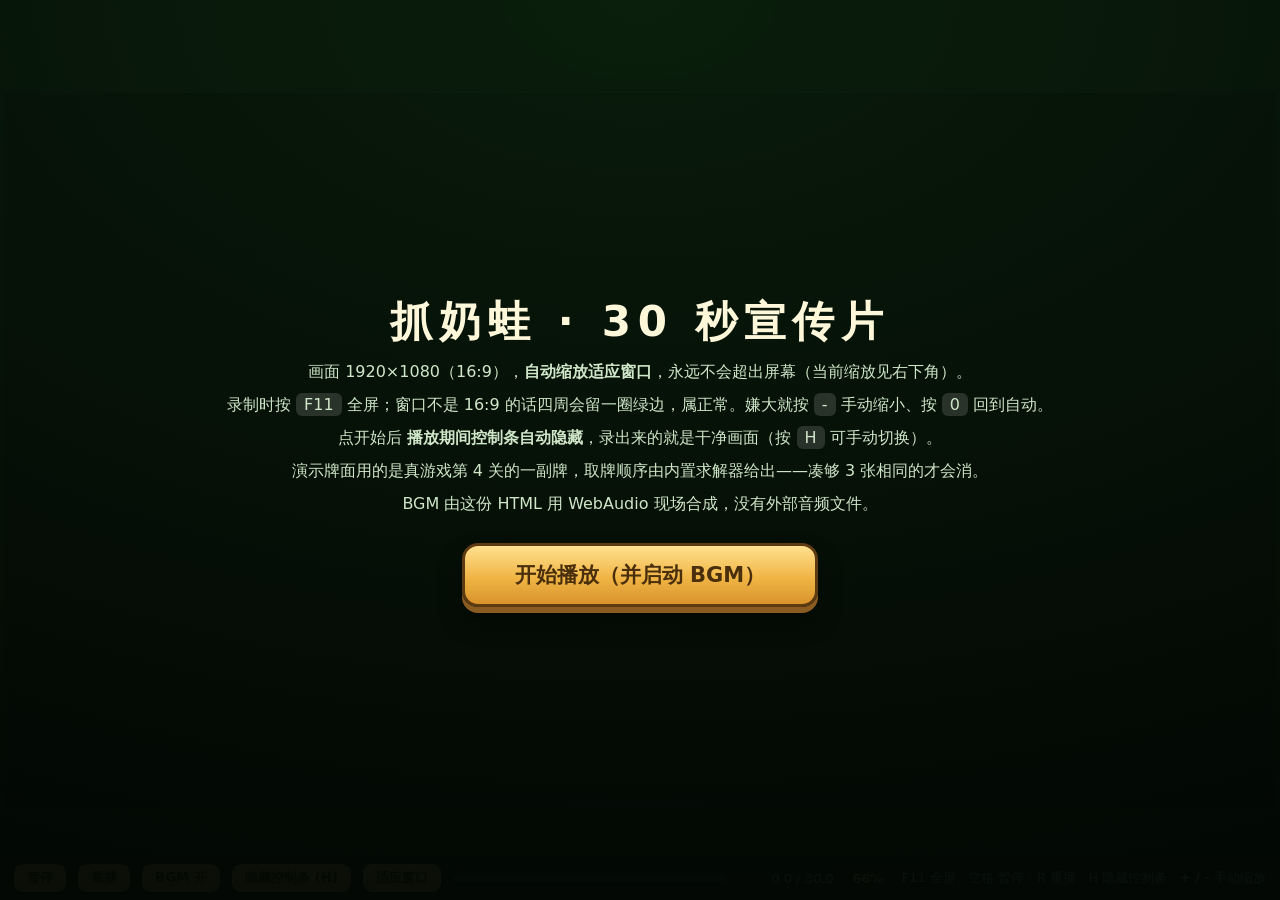
<file: promo/index.html>
<!DOCTYPE html>
<html lang="zh-CN">
<head>
<meta charset="UTF-8" />
<title>抓奶蛙 · 30 秒宣传片（F11 全屏 · 空格暂停 · R 重播 · H 隐藏控制条）</title>
<style>
  /* ==========================================================================
     抓奶蛙 · 宣传片
     · 1920×1080 固定舞台，按窗口等比缩放（全屏 F11 就是满幅 16:9）
     · 玩法演示用的是真游戏导出的第 4 关牌面 + 求解器给的取牌顺序（见 board-data.js），
       所以每一步都点得到、而且"凑够 3 张相同的才消"
     · BGM 由本文件用 WebAudio 现场合成，无外部音频
     ========================================================================== */
  * { box-sizing: border-box; }
  html, body {
    margin: 0; height: 100%; overflow: hidden; background: #0b0f0a;
    font-family: "PingFang SC", "HarmonyOS Sans SC", "Microsoft YaHei", system-ui, sans-serif;
    -webkit-font-smoothing: antialiased;
  }
  /* 舞台缩放的关键：别用 grid 居中——Chrome 对"比容器还大的 grid item"会按 start 对齐，
     缩放后右侧/底部直接被裁掉（表现就是"要缩到 80% 才看得全"）。
     改成绝对定位 + left/top 50% + translate(-50%,-50%)，多大都稳居中。 */
  #frame { position: fixed; inset: 0; overflow: hidden; background: #0d2a12; }
  #stage {
    position: absolute; left: 50%; top: 50%;
    width: 1920px; height: 1080px; overflow: hidden;
    transform-origin: center center;
    transform: translate(-50%, -50%) scale(1);
    background:
      radial-gradient(rgba(255,255,255,.10) 1.2px, transparent 1.4px),
      repeating-linear-gradient(45deg, rgba(255,255,255,.03) 0 2px, transparent 2px 30px),
      radial-gradient(120% 100% at 50% -10%, rgba(255,255,255,.30) 0%, rgba(255,255,255,0) 60%),
      radial-gradient(130% 120% at 50% 45%, #7ed957 0%, #4c9b3f 52%, #245c26 100%);
    background-size: 26px 26px, auto, auto, auto;
    box-shadow: inset 0 0 160px rgba(4, 20, 6, .55);
  }
  #stage::after {
    content: ''; position: absolute; inset: 26px; border: 3px dashed rgba(255,255,255,.16);
    border-radius: 40px; pointer-events: none; z-index: 1;
  }

  /* ---------- 麻将牌 ---------- */
  .tile {
    position: absolute; border-radius: 14px; border: 4px solid #3a2914;
    background: linear-gradient(180deg, #fffdf6 0%, #f7eed6 58%, #e2cfa4 100%);
    box-shadow: 0 7px 0 #c69a5c, 0 12px 0 #3a2914, 0 18px 22px rgba(12, 30, 10, .45),
                inset 0 4px 0 rgba(255,255,255,.95);
    display: grid; place-items: center;
    transition: filter .25s ease, opacity .25s ease;
  }
  .tile img { display: block; border-radius: 9px; }
  .tile.is-dim { filter: brightness(.74) saturate(.62) blur(.4px); }
  .tile.is-out { opacity: 0; }

  /* 右侧功能点（玩法场景用，边播边高亮） */
  #s2 .side { position: absolute; left: 1310px; top: 292px; width: 540px; display: flex; flex-direction: column; gap: 18px; }
  .side__item {
    padding: 18px 26px; border-radius: 20px; border: 4px solid rgba(58,41,20,.65);
    background: rgba(12, 30, 14, .42); color: #eafff0; font-size: 34px; font-weight: 800;
    opacity: .34; transform: translateX(24px); transition: all .35s cubic-bezier(.2,1.3,.4,1);
  }
  .side__item.on {
    opacity: 1; transform: none; border-color: #3a2914;
    background: linear-gradient(180deg, #fff6de, #ffe3ac 62%, #f6c069); color: #8a3a12;
    box-shadow: 0 8px 0 #8a5c22, 0 14px 22px rgba(0,0,0,.35);
  }

  /* ---------- 字幕 ---------- */
  .capt {
    position: absolute; left: 50%; font-weight: 900; letter-spacing: .06em; color: #fff7da;
    white-space: nowrap; text-shadow: 0 4px 0 #3a2914, 0 8px 18px rgba(0,0,0,.45);
    opacity: 0; z-index: 40; pointer-events: none;
  }
  .capt.show { animation: capt-in .6s cubic-bezier(.2,1.4,.4,1) forwards; }
  @keyframes capt-in {
    from { opacity: 0; transform: translate(-50%, 26px) scale(.9); }
    to   { opacity: 1; transform: translate(-50%, 0) scale(1); }
  }
  /* 玩法场景的字幕放左下角（不盖牌面和木槽） */
  .note {
    position: absolute; left: 64px; font-weight: 900; color: #fff7da; white-space: nowrap;
    padding: 15px 28px; border-radius: 22px; border: 4px solid rgba(58,41,20,.85);
    background: rgba(18, 40, 20, .58); text-shadow: 0 3px 0 rgba(0,0,0,.45);
    opacity: 0; z-index: 40; pointer-events: none;
  }
  .note.show { animation: note-in .5s cubic-bezier(.2,1.4,.4,1) forwards; }
  @keyframes note-in {
    from { opacity: 0; transform: translateX(-24px); }
    to   { opacity: 1; transform: none; }
  }

  /* ---------- 场景 ---------- */
  .scene { position: absolute; inset: 0; opacity: 0; transition: opacity .45s ease; pointer-events: none; }
  .scene.on { opacity: 1; }

  /* S1 开场 */
  #s1 .logo {
    position: absolute; left: 50%; top: 44%; margin: 0; font-size: 190px; font-weight: 900;
    letter-spacing: .14em; color: #fff7da; opacity: 0;
    text-shadow: 6px 0 0 #3a2914, -6px 0 0 #3a2914, 0 6px 0 #3a2914, 0 -6px 0 #3a2914,
                 5px 5px 0 #3a2914, -5px -5px 0 #3a2914, 5px -5px 0 #3a2914, -5px 5px 0 #3a2914,
                 0 16px 0 #8a5c22, 0 26px 34px rgba(0,0,0,.45);
    transform: translate(-50%, -50%);
  }
  #s1 .logo.in { animation: logo-in .9s cubic-bezier(.2,1.5,.4,1) forwards; }
  @keyframes logo-in {
    from { opacity: 0; transform: translate(-50%, -50%) scale(.45) rotate(-6deg); }
    70%  { opacity: 1; transform: translate(-50%, -50%) scale(1.06) rotate(1deg); }
    to   { opacity: 1; transform: translate(-50%, -50%) scale(1) rotate(0deg); }
  }
  #s1 .sub {
    position: absolute; left: 50%; top: 62%; margin: 0; font-size: 42px; font-weight: 800;
    color: #fff; letter-spacing: .12em; text-shadow: 0 4px 0 rgba(0,0,0,.35); opacity: 0;
    transform: translateX(-50%);
  }
  #s1 .sub.in { animation: sub-in .7s cubic-bezier(.2,1.4,.4,1) forwards; }
  @keyframes sub-in {
    from { opacity: 0; transform: translate(-50%, 20px); }
    to   { opacity: 1; transform: translate(-50%, 0); }
  }

  /* S2 玩法 */
  #s2 .hud { position: absolute; left: 60px; right: 60px; top: 40px; display: flex; align-items: center; gap: 20px; }
  .chip {
    display: inline-flex; align-items: baseline; gap: 10px; padding: 12px 24px; border-radius: 999px;
    border: 4px solid #3a2914; background: linear-gradient(180deg, #fffdf6, #f2e7cb); color: #4a2f0c;
    font-size: 30px; font-weight: 900; box-shadow: 0 5px 0 #c69a5c, 0 10px 16px rgba(0,0,0,.32);
  }
  .chip b { font-size: 38px; }
  .chip.spacer { margin-left: auto; }
  /* 玩法场景：牌堆 + 木槽 + 道具按钮统一以 780px 为中线，右边留给功能点字幕 */
  #s2 .traywrap { left: 780px; }
  #s2 .buttons { left: 780px; }
  #s2 .bar { position: absolute; left: 60px; right: 60px; top: 128px; height: 16px; border-radius: 999px;
    border: 4px solid #3a2914; background: rgba(0,0,0,.32); overflow: hidden; }
  #s2 .bar i { display: block; height: 100%; width: 0%;
    background: linear-gradient(90deg, #8fd06f, #ffd05e 62%, #f2b23f); transition: width .4s ease; }
  /* 牌面容器铺满整个舞台：牌位用的是舞台绝对坐标（见 buildRealBoard 里的换算） */
  #s2 .board { position: absolute; left: 0; right: 0; top: 0; height: 1080px; }
  #s2 .traywrap { position: absolute; left: 50%; top: 828px; transform: translateX(-50%); }
  #s2 .tray {
    position: relative; display: flex; align-items: center; padding: 0;
    height: 104px; border: 10px solid #5d3a12; border-radius: 26px;
    background: linear-gradient(180deg, #a9762f 0%, #7d5220 55%, #4a2e10 100%);
    box-shadow: inset 0 14px 26px rgba(0,0,0,.55), 0 8px 0 rgba(0,0,0,.3), 0 16px 26px rgba(0,0,0,.36);
  }
  #s2 .slot {
    width: 78px; height: 78px; margin-left: 6px; border-radius: 12px;
    background: rgba(0,0,0,.24); box-shadow: inset 0 8px 12px rgba(0,0,0,.5);
    display: grid; place-items: center; flex: 0 0 auto;
  }
  #s2 .slot:first-child { margin-left: 8px; }
  #s2 .slot img { width: 62px; height: 62px; border-radius: 8px; opacity: 0; transform: scale(.6); }
  #s2 .slot img.in { animation: slot-in .26s cubic-bezier(.3,1.5,.5,1) forwards; }
  @keyframes slot-in { to { opacity: 1; transform: scale(1); } }
  #s2 .tray.flash { animation: tray-flash .6s ease; }
  @keyframes tray-flash {
    0% { filter: brightness(1); } 20% { filter: brightness(1.5) saturate(1.3); }
    60% { filter: brightness(1.1); } 100% { filter: brightness(1); }
  }
  #s2 .buttons { position: absolute; left: 50%; top: 962px; transform: translateX(-50%); display: flex; gap: 22px; }
  .wbtn {
    padding: 13px 38px; font-size: 30px; font-weight: 900; color: #4a2f0c; border: 4px solid #5d3a12;
    border-radius: 20px; background: linear-gradient(180deg, #ffe08f, #f0b545 55%, #d9932c);
    box-shadow: 0 6px 0 #8a5c22, 0 12px 20px rgba(0,0,0,.32), inset 0 4px 0 rgba(255,255,255,.6);
  }
  .spark { position: absolute; width: 18px; height: 18px; border-radius: 50%; pointer-events: none;
    background: radial-gradient(circle at 35% 30%, #fffdf2, #ffe07a 45%, #f5a623); box-shadow: 0 0 16px rgba(255,208,100,.9); }
  .plus { position: absolute; font-size: 56px; font-weight: 900; color: #fff7da; pointer-events: none;
    text-shadow: 0 4px 0 #3a2914, 0 8px 18px rgba(0,0,0,.5); }

  /* S3 无尽模式 */
  #s3 .tower { position: absolute; left: 50%; top: 150px; transform: translateX(-50%); width: 900px; height: 760px; }
  #s3 .stat {
    position: absolute; padding: 16px 28px; border-radius: 24px;
    border: 5px solid #3a2914; background: linear-gradient(180deg, #fff6de, #ffe3ac 58%, #f6c069);
    font-size: 36px; font-weight: 900; color: #8a3a12; box-shadow: 0 8px 0 #8a5c22, 0 16px 24px rgba(0,0,0,.35);
    opacity: 0; white-space: nowrap;
  }
  #st1 { left: 70px; top: 180px; transform: rotate(-3deg); }
  #st2 { left: 70px; top: 292px; transform: rotate(-3deg); }
  #s3 .stat.in { animation: stat-in .5s cubic-bezier(.2,1.4,.4,1) forwards; }
  #s3 .stat.is-old { opacity: .6 !important; }
  @keyframes stat-in {
    from { opacity: 0; transform: translate(-40px, 20px) rotate(-8deg); }
    to   { opacity: 1; transform: translate(0, 0) rotate(-3deg); }
  }

  /* S4 排行榜 */
  #s4 .panel {
    position: absolute; left: 50%; top: 84px; transform: translateX(-50%);
    width: 1180px; padding: 32px 40px 24px; border-radius: 44px;
    border: 6px solid #3a2914; background: linear-gradient(180deg, #fffdf6 0%, #f7eed6 62%, #efe2c0 100%);
    box-shadow: 0 16px 0 -4px #c69a5c, 0 24px 0 -8px #3a2914, 0 40px 60px rgba(0,0,0,.5);
    opacity: 0; transform: translateX(-50%) scale(.94);
    transition: opacity .5s ease, transform .5s cubic-bezier(.2,1.4,.4,1);
  }
  #s4.on .panel { opacity: 1; transform: translateX(-50%) scale(1); }
  #s4 .ptitle {
    margin: 0 0 6px; text-align: center; font-size: 58px; font-weight: 900; letter-spacing: .1em;
    color: #fff7da; text-shadow: 5px 0 0 #3a2914, -5px 0 0 #3a2914, 0 5px 0 #3a2914, 0 -5px 0 #3a2914, 0 10px 0 #8a5c22;
  }
  #s4 .psub { margin: 0 0 20px; text-align: center; font-size: 25px; font-weight: 700; color: #6b5a3a; }
  #s4 .row {
    display: grid; grid-template-columns: 90px 170px 1fr 260px 190px; align-items: center;
    padding: 13px 20px; font-size: 29px; font-weight: 800; color: #5f5137;
    border-radius: 16px; opacity: 0; transform: translateY(18px);
  }
  #s4 .row:nth-child(odd) { background: rgba(58,41,20,.05); }
  #s4 .row.in { animation: row-in .45s cubic-bezier(.2,1.3,.4,1) forwards; }
  @keyframes row-in { to { opacity: 1; transform: none; } }
  #s4 .row.me { background: linear-gradient(90deg, rgba(255,214,120,.55), rgba(255,214,120,.15)); }
  #s4 .rk { font-size: 34px; font-weight: 900; color: #8a7550; }
  #s4 .tw { font-size: 40px; font-weight: 900; color: #d9822b; }
  #s4 .mt { color: #7a6440; }
  #s4 .nk { font-weight: 900; color: #4a2f0c; text-align: right; }
  #s4 .tm { font-size: 23px; color: #9c8a64; text-align: right; }

  /* S5 结尾 */
  #s5 .endlogo {
    position: absolute; left: 50%; top: 30%; transform: translate(-50%,-50%);
    font-size: 168px; font-weight: 900; letter-spacing: .14em; color: #fff7da; margin: 0;
    text-shadow: 6px 0 0 #3a2914, -6px 0 0 #3a2914, 0 6px 0 #3a2914, 0 -6px 0 #3a2914,
                 0 16px 0 #8a5c22, 0 26px 34px rgba(0,0,0,.45);
  }
  #s5 .play { position: absolute; left: 50%; top: 50%; transform: translate(-50%,-50%);
    font-size: 60px; font-weight: 900; color: #fff; text-shadow: 0 5px 0 rgba(0,0,0,.4); margin: 0; }
  #s5 .how { position: absolute; left: 50%; top: 60%; transform: translate(-50%,-50%);
    font-size: 32px; font-weight: 800; color: #eafff0; opacity: .95; margin: 0; letter-spacing: .04em; }
  #s5 .url { position: absolute; left: 50%; top: 69%; transform: translate(-50%,-50%);
    font-size: 34px; font-weight: 900; color: #fff7da; margin: 0; letter-spacing: .02em;
    padding: 12px 34px; border-radius: 999px; background: rgba(0,0,0,.34); border: 4px solid rgba(255,255,255,.42); }
  #s5 .fine { position: absolute; left: 50%; bottom: 64px; transform: translateX(-50%);
    font-size: 23px; color: rgba(255,255,255,.72); margin: 0; }

  #fade { position: absolute; inset: 0; background: #05070a; opacity: 1; transition: opacity .45s ease; z-index: 90; pointer-events: none; }
  #fade.clear { opacity: 0; }

  /* ---------- 控制条：浮在画面底部，播放时自动隐藏（录出来的画面才干净） ---------- */
  #bar {
    position: fixed; left: 0; right: 0; bottom: 0; height: 44px; display: flex; align-items: center; gap: 12px;
    padding: 0 14px; background: rgba(6, 10, 6, .55); color: #e7f3e3; font-size: 13px; z-index: 100;
    transition: opacity .35s ease, transform .35s ease;
  }
  body.clean #bar { opacity: 0; transform: translateY(100%); pointer-events: none; }
  #bar .scale { font-variant-numeric: tabular-nums; color: #ffe08f; font-weight: 800; min-width: 44px; text-align: center; }
  #bar button {
    height: 28px; padding: 0 12px; border-radius: 9px; border: 1px solid rgba(255,255,255,.3);
    background: linear-gradient(180deg, #ffe08f, #f0b545); color: #4a2f0c; font-weight: 800; font-family: inherit; cursor: pointer;
  }
  #bar .track { flex: 1; height: 7px; border-radius: 999px; background: rgba(255,255,255,.18); overflow: hidden; }
  #bar .track i { display: block; height: 100%; width: 0%; background: linear-gradient(90deg, #8fd06f, #ffd05e, #f2b23f); }
  #bar .time { font-variant-numeric: tabular-nums; min-width: 96px; text-align: right; }

  #cover {
    position: fixed; inset: 0; z-index: 200; display: grid; place-items: center; text-align: center;
    background: radial-gradient(120% 100% at 50% 0%, rgba(10,30,12,.9), rgba(3,8,4,.97));
    color: #fff7da; transition: opacity .4s ease;
  }
  #cover.hide { opacity: 0; pointer-events: none; }
  #cover h2 { margin: 0 0 8px; font-size: 42px; letter-spacing: .16em; }
  #cover p { margin: 5px 0; font-size: 16px; color: #cfe6c8; line-height: 1.75; }
  #cover button {
    margin-top: 20px; padding: 15px 50px; font-size: 21px; font-weight: 900; font-family: inherit;
    color: #4a2f0c; border: 3px solid #5d3a12; border-radius: 16px; cursor: pointer;
    background: linear-gradient(180deg, #ffe08f, #f0b545 55%, #d9932c);
    box-shadow: 0 6px 0 #8a5c22, 0 14px 24px rgba(0,0,0,.4);
  }
  #cover kbd { padding: 2px 8px; border-radius: 6px; background: rgba(255,255,255,.14); font-family: inherit; }
  #count { position: fixed; inset: 0; z-index: 210; display: none; place-items: center;
    font-size: 200px; font-weight: 900; color: #fff7da; text-shadow: 0 10px 0 rgba(0,0,0,.4); }
</style>
</head>
<body>
<div id="frame">
  <div id="stage">
    <section class="scene" id="s1">
      <h1 class="logo" id="s1logo">抓奶蛙</h1>
      <p class="sub" id="s1sub">堆叠三消 · 双击就能玩</p>
    </section>

    <section class="scene" id="s2">
      <div class="hud">
        <span class="chip">第 4 关</span>
        <span class="chip">剩余 <b id="hudLeft">54</b></span>
        <span class="chip spacer" id="hudTime">00:00</span>
      </div>
      <div class="bar"><i id="hudBar"></i></div>
      <div class="board" id="board"></div>
      <div class="traywrap"><div class="tray" id="tray"></div></div>
      <div class="buttons"><span class="wbtn">移出前三个</span><span class="wbtn">回退</span></div>
      <div class="side" id="side">
        <div class="side__item">① 点方块，抓进底部木槽</div>
        <div class="side__item">② 凑齐 3 只相同自动消除</div>
        <div class="side__item">③ 被压住的方块会变暗</div>
        <div class="side__item">④ 木槽塞满就失败</div>
      </div>
    </section>

    <section class="scene" id="s3">
      <div class="tower" id="tower"></div>
      <div class="stat" id="st1">第 1 塔 · 3 层 · 81 张 · 9 格托盘</div>
      <div class="stat" id="st2">第 2 塔 · 4 层 · 108 张 · 托盘收到 8 格</div>
    </section>

    <section class="scene" id="s4">
      <div class="panel">
        <h2 class="ptitle">🏆 无尽模式排行榜</h2>
        <p class="psub">TinyWebDB 实时同步 · 展示最近 20 条提交</p>
        <div id="lbrows"></div>
      </div>
    </section>

    <section class="scene" id="s5">
      <h1 class="endlogo">抓奶蛙</h1>
      <p class="play">双击 index.html，马上开抓</p>
      <p class="how">4 关主线 + 无尽模式 · 手机/平板/桌面都适配 · 进度存在本机</p>
      <p class="url" id="endUrl">yhsome.github.io/ZhuaNaiWa</p>
      <p class="fine">玩法基于开源项目 chenxch/xlegex（MIT）二次创作 · 素材与音效均为自制</p>
    </section>

    <div id="fade"></div>
  </div>
</div>

<div id="bar">
  <button id="btnPlay">暂停</button>
  <button id="btnReplay">重播</button>
  <button id="btnSound">BGM 开</button>
  <button id="btnClean">隐藏控制条</button>
  <button id="btnFit">适应窗口</button>
  <div class="track"><i id="tk"></i></div>
  <span class="time" id="tm">0.0 / 30.0</span>
  <span class="scale" id="scaleTag">100%</span>
  <span id="hint">F11 全屏 · 空格 暂停 · R 重播 · H 隐藏控制条 · <b>+ / -</b> 手动缩放</span>
</div>

<div id="cover">
  <div>
    <h2>抓奶蛙 · 30 秒宣传片</h2>
    <p>画面 1920×1080（16:9），<b>自动缩放适应窗口</b>，永远不会超出屏幕（当前缩放见右下角）。</p>
    <p>录制时按 <kbd>F11</kbd> 全屏；窗口不是 16:9 的话四周会留一圈绿边，属正常。嫌大就按 <kbd>-</kbd> 手动缩小、按 <kbd>0</kbd> 回到自动。</p>
    <p>点开始后 <b>播放期间控制条自动隐藏</b>，录出来的就是干净画面（按 <kbd>H</kbd> 可手动切换）。</p>
    <p>演示牌面用的是真游戏第 4 关的一副牌，取牌顺序由内置求解器给出——凑够 3 张相同的才会消。</p>
    <p>BGM 由这份 HTML 用 WebAudio 现场合成，没有外部音频文件。</p>
    <button id="btnStart">开始播放（并启动 BGM）</button>
  </div>
</div>
<div id="count"></div>

<script src="./board-data.js"></script>
<script>
(function () {
  'use strict';
  var DURATION = 30.0;

  /* ---------------- 舞台缩放 ---------------- */
  var stage = document.getElementById('stage');
  var BOTTOM_BAR = 46;                 // 底部控制条高度：固定留出来，画面不会因它出现而跳动
  var scaleNow = 1, zoomOverride = 0, barReserve = 46;   // zoomOverride=0 → 自动适应窗口；barReserve 给底部控制条留的位置
  function fit() {
    var auto = Math.min((window.innerWidth - 8) / 1920, (window.innerHeight - barReserve) / 1080);
    auto = Math.max(0.2, Math.min(1, auto));   // 不放大：最大就是 1080p 原生尺寸
    var k = zoomOverride || auto;
    scaleNow = k;
    stage.style.transform = 'translate(-50%, -50%) scale(' + k + ')';
    var ind = document.getElementById('scaleTag');
    if (ind) ind.textContent = Math.round(k * 100) + '%' + (zoomOverride ? '（手动）' : '');
  }
  function setZoom(delta) {
    var base = zoomOverride || scaleNow;
    zoomOverride = Math.max(0.2, Math.min(1, Math.round((base + delta) * 100) / 100));
    fit();
  }
  window.addEventListener('resize', function () { fit(); });
  fit();

  var el = function (id) { return document.getElementById(id); };
  var board = el('board'), tray = el('tray'), tower = el('tower'), fade = el('fade'), lbrows = el('lbrows');

  /* ---------------- 小工具 ---------------- */
  function tileHTML(n, size) {
    var px = Math.round(size * 0.66);
    return '<div class="tile" style="width:' + size + 'px;height:' + size + 'px">'
      + '<img src="./tiles/' + n + '.png" style="width:' + px + 'px;height:' + px + 'px" alt=""></div>';
  }
  function spawn(parent, html, x, y, extra) {
    var d = document.createElement('div');
    d.innerHTML = html;
    var node = d.firstChild;
    node.style.left = x + 'px'; node.style.top = y + 'px';
    if (extra) for (var k in extra) node.style[k] = extra[k];
    parent.appendChild(node);
    return node;
  }
  function burst(parent, x, y, n) {
    for (var i = 0; i < n; i++) {
      var s = document.createElement('span');
      s.className = 'spark';
      s.style.left = x + 'px'; s.style.top = y + 'px';
      parent.appendChild(s);
      var ang = Math.PI * 2 * i / n + (i % 2 ? .3 : 0), dist = 120 + (i % 3) * 70;
      s.animate([
        { transform: 'translate(-50%,-50%) scale(.4)', opacity: 1 },
        { transform: 'translate(calc(-50% + ' + Math.cos(ang) * dist + 'px), calc(-50% + ' + Math.sin(ang) * dist + 'px)) scale(1.2)', opacity: 0 }
      ], { duration: 700 + (i % 4) * 90, easing: 'cubic-bezier(.2,.7,.3,1)' }).onfinish = function () { this.effect.target.remove(); };
    }
  }
  function floatText(parent, x, y, text) {
    var t = document.createElement('div');
    t.className = 'plus'; t.textContent = text;
    t.style.left = x + 'px'; t.style.top = y + 'px';
    parent.appendChild(t);
    t.animate([{ transform: 'translate(-50%,0) scale(.7)', opacity: 0 },
               { transform: 'translate(-50%,-30px) scale(1.1)', opacity: 1, offset: .25 },
               { transform: 'translate(-50%,-120px) scale(1)', opacity: 0 }],
      { duration: 1100, easing: 'cubic-bezier(.2,.8,.3,1)' }).onfinish = function () { this.effect.target.remove(); };
  }
  function rectInStage(node) {
    var r = node.getBoundingClientRect(), s = stage.getBoundingClientRect(), k = s.width / 1920;
    return { x: (r.left - s.left) / k, y: (r.top - s.top) / k, w: r.width / k, h: r.height / k };
  }

  /* ==========================================================================
     S2：真游戏导出的第 4 关牌面（promo/board-data.js）
     ========================================================================== */
  var B = window.REAL_BOARD;
  var tileEls = {}, tileData = {}, boardScale = 0, slotEls = [];
  var trayTypes = [], cleared = 0;

  function buildRealBoard() {
    board.innerHTML = '';
    tileEls = {}; tileData = {};
    var spanX = (B.box.maxX - B.box.minX) + B.tilePx;
    var spanY = (B.box.maxY - B.box.minY) + B.tilePx;
    boardScale = Math.min(1720 / spanX, 626 / spanY);
    var cgx = (B.box.minX + B.box.maxX) / 2 + B.tilePx / 2;
    var cgy = (B.box.minY + B.box.maxY) / 2 + B.tilePx / 2;
    var bcx = 780, bcy = 178 + 626 / 2;
    var T = Math.round(B.tilePx * boardScale);
    B.tiles.forEach(function (t) {
      var x = Math.round(bcx + (t.left - cgx) * boardScale);
      var y = Math.round(bcy + (t.top - cgy) * boardScale);
      var node = spawn(board, tileHTML(t.type, T), x, y, { zIndex: 10 + t.z, opacity: 0, transform: 'translateY(-30px) scale(.7)' });
      tileEls[t.id] = node;
      tileData[t.id] = t;
    });
    refreshDim();
  }

  /** 被压住的牌变暗（与游戏规则一致：更高层、横纵都不超过半个牌位） */
  function refreshDim() {
    var alive = B.tiles.filter(function (t) { return tileEls[t.id] && !tileEls[t.id].classList.contains('is-out'); });
    alive.forEach(function (a) {
      var blocked = alive.some(function (b) {
        return b.z > a.z && Math.abs(b.top - a.top) <= B.tilePx / 2 && Math.abs(b.left - a.left) <= B.tilePx / 2;
      });
      tileEls[a.id].classList.toggle('is-dim', blocked);
    });
  }

  function buildTray() {
    tray.innerHTML = '';
    slotEls = [];
    for (var i = 0; i < 9; i++) {
      var s = document.createElement('div');
      s.className = 'slot';
      tray.appendChild(s);
      slotEls.push(s);
    }
    trayTypes = [];
    renderTray();
  }
  function renderTray() {
    slotEls.forEach(function (s, i) {
      var t = trayTypes[i];
      if (t === undefined) { s.innerHTML = ''; return; }
      var has = s.querySelector('img');
      if (has && has.getAttribute('data-type') === String(t)) return;
      s.innerHTML = '<img data-type="' + t + '" src="./tiles/' + t + '.png" alt="" class="in">';
    });
  }

  /** 抓一张牌：飞进托盘 → 同种满 3 张才消 */
  function pickStep(k) {
    var step = B.seq[k];
    if (!step) return;
    var id = Number(String(step.id).replace('id:', ''));
    var node = tileEls[id];
    if (!node) return;
    var type = String(tileData[id].type);
    sfx('click');

    // 游戏规则：同种插在第一张同种之后，否则追加到末尾
    var idx = trayTypes.indexOf(type);
    var at = idx >= 0 ? idx + 1 : trayTypes.length;
    trayTypes.splice(at, 0, type);

    var from = rectInStage(node);
    var to = rectInStage(slotEls[at]);
    node.classList.add('is-out');
    node.animate([
      { transform: 'translate(0,0) scale(1)' },
      { transform: 'translate(' + ((to.x - from.x) * .5).toFixed(1) + 'px,' + ((to.y - from.y) * .5 - 90).toFixed(1) + 'px) scale(1.08)', offset: .55 },
      { transform: 'translate(' + (to.x - from.x).toFixed(1) + 'px,' + (to.y - from.y).toFixed(1) + 'px) scale(.86)' }
    ], { duration: 460, easing: 'cubic-bezier(.25,.7,.3,1)', fill: 'forwards' });

    setTimeout(function () {
      node.style.visibility = 'hidden';
      renderTray();
      var same = trayTypes.filter(function (x) { return x === type; }).length;
      if (same >= 3) matchFX(type);      // 只有凑够 3 张相同的才消
      refreshDim();
    }, 470);
  }

  function matchFX(type) {
    var hit = [];
    trayTypes.forEach(function (x, i) { if (x === type) hit.push(i); });
    var three = hit.slice(0, 3);
    tray.classList.remove('flash');
    void tray.offsetWidth;
    tray.classList.add('flash');
    sfx('match');
    var r = rectInStage(slotEls[three[0]]);
    burst(tray, r.x + 40, r.y + 40, 12);
    floatText(stage, r.x + 170, r.y - 6, '+3 消除');
    three.forEach(function (i) { slotEls[i].innerHTML = ''; });
    trayTypes = trayTypes.filter(function (x, i) { return three.indexOf(i) < 0; });
    setTimeout(renderTray, 200);
    cleared += 3;
    el('hudLeft').textContent = String(54 - cleared);
    el('hudBar').style.width = (cleared / 54 * 100) + '%';
  }

  /* ---------------- 无尽模式：两座越来越高的塔 ---------------- */
  function buildTower(round) {
    tower.innerHTML = '';
    var layers = round === 1 ? 5 : 7;
    var cols = round === 1 ? 7 : 9;
    var typeSeq = [3, 7, 1, 5, 9, 2, 6, 4, 8];
    var list = [];
    for (var L = 0; L < layers; L++) {
      var n = Math.max(2, cols - L);
      for (var i = 0; i < n; i++) list.push({ L: L, i: i, n: n });
    }
    list.forEach(function (p, idx) {
      var x = 450 - (p.n * 124) / 2 + p.i * 124 + p.L * 14;
      var y = 560 - p.L * 56 + (idx % 2 ? 6 : 0);
      var node = spawn(tower, tileHTML(typeSeq[(idx + p.L) % 9], 78), x, y, { zIndex: 10 + p.L, transform: 'translateY(-60px) scale(.7)', opacity: '0' });
      node.animate([{ transform: 'translateY(-60px) scale(.7)', opacity: 0 }, { transform: 'translateY(0) scale(1)', opacity: 1 }],
        { duration: 520, delay: idx * 26, easing: 'cubic-bezier(.25,1.35,.5,1)', fill: 'forwards' });
    });
  }

  /* ---------------- 排行榜（演示数据，真榜在游戏里） ---------------- */
  var DEMO_LB = [
    { rk: '🥇', tw: 6, tiles: 700, sec: 512, nick: '奶蛙之王', ago: '2 分钟前', me: false },
    { rk: '🥈', tw: 5, tiles: 620, sec: 468, nick: '抓鹅老手', ago: '18 分钟前', me: false },
    { rk: '🥉', tw: 5, tiles: 620, sec: 531, nick: '一只小黄鸭', ago: '1 小时前', me: false },
    { rk: '#4', tw: 4, tiles: 540, sec: 402, nick: '摸鱼玩家', ago: '2 小时前', me: false },
    { rk: '#5', tw: 4, tiles: 540, sec: 455, nick: '夜班奶蛙', ago: '3 小时前', me: true },
    { rk: '#6', tw: 3, tiles: 460, sec: 388, nick: '手速还行', ago: '5 小时前', me: false },
    { rk: '#7', tw: 3, tiles: 460, sec: 421, nick: '第一次玩', ago: '昨天', me: false },
    { rk: '#8', tw: 2, tiles: 350, sec: 296, nick: '路过看看', ago: '昨天', me: false }
  ];
  function buildLeaderboard() {
    lbrows.innerHTML = '';
    DEMO_LB.forEach(function (d, i) {
      var row = document.createElement('div');
      row.className = 'row' + (d.me ? ' me' : '');
      row.innerHTML = '<span class="rk">' + d.rk + '</span><span class="tw">' + d.tw + ' 塔</span>'
        + '<span class="mt">' + d.tiles + ' 张 · ' + fmt(d.sec) + '</span>'
        + '<span class="nk">' + d.nick + '</span><span class="tm">' + d.ago + '</span>';
      lbrows.appendChild(row);
      setTimeout(function () { row.classList.add('in'); }, 120 + i * 110);
    });
  }
  function fmt(s) {
    var m = Math.floor(s / 60), ss = s % 60;
    return (m < 10 ? '0' : '') + m + ':' + (ss < 10 ? '0' : '') + ss;
  }

  /* ==========================================================================
     BGM：WebAudio 现场合成（112 BPM，Am-F-C-G；pad → +鼓/bass → +琶音 → +亮音）
     ========================================================================== */
  var AC = window.AudioContext || window.webkitAudioContext;
  var ac = null, master = null, musicGain = null, sfxGain = null, noiseBuf = null;
  var soundOn = true;
  var BPM = 112, SPB = 60 / BPM, BAR = SPB * 4;
  var PROG = [[220.0, 261.63, 329.63], [174.61, 220.0, 261.63], [261.63, 329.63, 392.0], [196.0, 246.94, 293.66]];
  var NOTES = [], playedNotes = 0, scheduler = null, nextNote = 0, audioStartAt = 0;

  function initAudio() {
    if (ac) return;
    ac = new AC();
    master = ac.createGain(); master.gain.value = 0.85; master.connect(ac.destination);
    musicGain = ac.createGain(); musicGain.gain.value = 0.55; musicGain.connect(master);
    sfxGain = ac.createGain(); sfxGain.gain.value = 0.7; sfxGain.connect(master);
    var len = Math.floor(ac.sampleRate * 0.4);
    noiseBuf = ac.createBuffer(1, len, ac.sampleRate);
    var d = noiseBuf.getChannelData(0);
    for (var i = 0; i < len; i++) d[i] = Math.random() * 2 - 1;
    buildNotes();
  }
  function tone(t, freq, dur, type, vol, opt) {
    var o = ac.createOscillator(), g = ac.createGain();
    o.type = type || 'triangle';
    o.frequency.setValueAtTime(freq, t);
    if (opt && opt.slide) o.frequency.exponentialRampToValueAtTime(opt.slide, t + dur);
    var atk = (opt && opt.atk) || 0.012, rel = (opt && opt.rel) || Math.min(0.5, dur);
    g.gain.setValueAtTime(0.0001, t);
    g.gain.linearRampToValueAtTime(vol, t + atk);
    g.gain.exponentialRampToValueAtTime(0.0008, t + dur + rel);
    o.connect(g); g.connect((opt && opt.bus) || musicGain);
    o.start(t); o.stop(t + dur + rel + 0.03);
  }
  function noise(t, dur, vol, hp) {
    var s = ac.createBufferSource(); s.buffer = noiseBuf;
    var f = ac.createBiquadFilter(); f.type = 'highpass'; f.frequency.value = hp || 6000;
    var g = ac.createGain();
    g.gain.setValueAtTime(vol, t);
    g.gain.exponentialRampToValueAtTime(0.0005, t + dur);
    s.connect(f); f.connect(g); g.connect(musicGain);
    s.start(t); s.stop(t + dur + 0.02);
  }
  function kick(t, vol) {
    var o = ac.createOscillator(), g = ac.createGain();
    o.type = 'sine';
    o.frequency.setValueAtTime(140, t);
    o.frequency.exponentialRampToValueAtTime(44, t + 0.16);
    g.gain.setValueAtTime(vol, t);
    g.gain.exponentialRampToValueAtTime(0.0005, t + 0.2);
    o.connect(g); g.connect(musicGain);
    o.start(t); o.stop(t + 0.24);
  }
  function buildNotes() {
    NOTES = [];
    var bars = Math.ceil(DURATION / BAR);
    for (var b = 0; b < bars; b++) {
      var t0 = b * BAR;
      if (t0 > DURATION) break;
      var chord = PROG[b % 4];
      var section = t0 < 4.4 ? 0 : t0 < 13.8 ? 1 : t0 < 20.6 ? 2 : t0 < 25.4 ? 3 : 4;
      chord.forEach(function (f) { NOTES.push({ t: t0, f: f / 2, d: BAR * 0.95, ty: 'triangle', v: section === 0 ? 0.07 : 0.045 }); });
      if (section >= 1) {
        NOTES.push({ t: t0, k: 'kick', v: 0.5 });
        NOTES.push({ t: t0 + SPB * 2, k: 'kick', v: 0.42 });
        [0, 1, 1.5, 2, 2.5, 3, 3.5].forEach(function (beat) { NOTES.push({ t: t0 + SPB * beat, k: 'hat', v: beat % 1 === 0 ? 0.1 : 0.06 }); });
        [0, 1.5, 2.5].forEach(function (beat) { NOTES.push({ t: t0 + SPB * beat, f: chord[0] / 2, d: SPB * 0.5, ty: 'sawtooth', v: 0.13 }); });
      }
      if (section >= 2) {
        [chord[0] * 2, chord[1] * 2, chord[2] * 2, chord[1] * 2, chord[2] * 2, chord[0] * 4, chord[2] * 2, chord[1] * 2].forEach(function (f, i) {
          NOTES.push({ t: t0 + SPB * 0.5 * i, f: f, d: SPB * 0.42, ty: 'square', v: 0.05 });
        });
      }
      if (section >= 3) {
        [0, 2].forEach(function (beat) { NOTES.push({ t: t0 + SPB * beat, f: chord[2] * 4, d: SPB * 1.2, ty: 'sine', v: 0.05 }); });
      }
    }
    [0, 0.12, 0.24, 0.36, 0.48].forEach(function (dt, i) {
      NOTES.push({ t: 28.2 + dt, f: 440 * Math.pow(2, i / 12 * 4 - 1), d: 0.5, ty: 'triangle', v: 0.1 });
    });
    [261.63, 329.63, 392.0].forEach(function (f, i) { NOTES.push({ t: 28.9, f: f, d: 1.6, ty: 'triangle', v: 0.1 - i * 0.02 }); });
    NOTES.sort(function (a, b) { return a.t - b.t; });
  }
  function startScheduler(fromT) {
    audioStartAt = ac.currentTime - fromT;
    nextNote = 0;
    while (nextNote < NOTES.length && NOTES[nextNote].t < fromT - 0.05) nextNote++;
    if (scheduler) clearInterval(scheduler);
    scheduler = setInterval(function () {
      if (!ac) return;
      var now = ac.currentTime - audioStartAt;
      while (nextNote < NOTES.length && NOTES[nextNote].t < now + 0.6) {
        var n = NOTES[nextNote++]; playedNotes++;
        if (n.k === 'kick') kick(audioStartAt + n.t, n.v);
        else if (n.k === 'hat') noise(audioStartAt + n.t, 0.05, n.v, 7000);
        else tone(audioStartAt + n.t, n.f, n.d, n.ty, n.v);
      }
    }, 120);
  }
  function sfx(kind) {
    if (!ac || !soundOn) return;
    var t = ac.currentTime + 0.01;
    if (kind === 'click') { tone(t, 880, 0.06, 'triangle', 0.22, { bus: sfxGain, rel: 0.05 }); noise(t, 0.03, 0.1, 3000); }
    else if (kind === 'match') { [0, 0.06, 0.12].forEach(function (d, i) { tone(t + d, [880, 1174, 1568][i], 0.16, 'triangle', 0.2, { bus: sfxGain }); }); }
    else if (kind === 'bell') { [1046, 1318, 1568].forEach(function (f, i) { tone(t + i * 0.02, f, 1.1, 'sine', 0.14, { bus: sfxGain, rel: 1.2 }); }); }
    else if (kind === 'whoosh') { noise(t, 0.4, 0.16, 900); }
    else if (kind === 'sparkle') { [1568, 2093, 2637].forEach(function (f, i) { tone(t + i * 0.05, f, 0.5, 'sine', 0.1, { bus: sfxGain }); }); }
    else if (kind === 'end') { [523, 659, 784, 1046].forEach(function (f, i) { tone(t + i * 0.1, f, 0.7, 'triangle', 0.14, { bus: sfxGain }); }); }
  }

  /* ---------------- 时间轴 ---------------- */
  var TL = [];
  function at(t, fn) { TL.push({ t: t, fn: fn, done: false }); }
  function clearCaptions() { document.querySelectorAll('.capt, .note').forEach(function (n) { n.remove(); }); }
  function caption(text, top, size) {
    clearCaptions();
    var c = document.createElement('div');
    c.className = 'capt'; c.textContent = text;
    c.style.top = top + 'px'; c.style.fontSize = (size || 56) + 'px';
    stage.appendChild(c);
    requestAnimationFrame(function () { c.classList.add('show'); });
  }
  function note(text, top, size) {
    clearCaptions();
    var c = document.createElement('div');
    c.className = 'note'; c.textContent = text;
    c.style.top = top + 'px'; c.style.fontSize = (size || 38) + 'px';
    stage.appendChild(c);
    requestAnimationFrame(function () { c.classList.add('show'); });
  }
  /** 右侧功能点高亮（玩法场景边播边切） */
  function setSide(i) {
    document.querySelectorAll('#side .side__item').forEach(function (n, k) {
      n.classList.toggle('on', k === i);
    });
  }

  function resetAll() {
    ['s1', 's2', 's3', 's4', 's5'].forEach(function (id) { el(id).classList.remove('on'); });
    el('s1logo').classList.remove('in');
    el('s1sub').classList.remove('in');
    ['st1', 'st2'].forEach(function (id) { el(id).classList.remove('in'); el(id).classList.remove('is-old'); el(id).style.opacity = ''; });
    fade.classList.remove('clear');
    tower.innerHTML = '';
    el('hudLeft').textContent = '54'; el('hudTime').textContent = '00:00'; el('hudBar').style.width = '0%';
    lbrows.innerHTML = '';
    document.querySelectorAll('#s1 .tile').forEach(function (n) { n.remove(); });
    cleared = 0;
    buildRealBoard();
    buildTray();
    clearCaptions();
  }

  function buildTimeline() {
    TL = [];
    at(0.05, function () { el('s1').classList.add('on'); fade.classList.add('clear'); });
    at(0.25, function () {
      [[560, 250, 3], [700, 180, 7], [1180, 200, 1], [1330, 280, 5]].forEach(function (p, i) {
        var n = spawn(el('s1'), tileHTML(p[2], 120), p[0], -200, { zIndex: 5 });
        n.animate([{ transform: 'translateY(0) rotate(-12deg)' }, { transform: 'translateY(' + (p[1] + 200) + 'px) rotate(6deg)', offset: .75 },
                   { transform: 'translateY(' + (p[1] + 176) + 'px) rotate(-3deg)' }],
          { duration: 900, delay: i * 130, easing: 'cubic-bezier(.3,1.4,.5,1)', fill: 'forwards' });
      });
    });
    at(0.9, function () { el('s1logo').classList.add('in'); sfx('bell'); });
    at(1.9, function () { el('s1sub').classList.add('in'); });
    at(3.5, function () { caption('4 关主线 + 无尽模式 · 排行榜实时同步', 880, 44); });

    at(4.4, function () {
      fade.classList.add('clear');
      el('s1').classList.remove('on');
      el('s2').classList.add('on');
      note('点方块 → 抓进底部木槽', 952, 36);
      setSide(0);
      B.tiles.forEach(function (t, i) {
        var node = tileEls[t.id];
        setTimeout(function () {
          node.animate([{ transform: 'translateY(-30px) scale(.7)', opacity: 0 },
                        { transform: 'translateY(0) scale(1)', opacity: 1 }],
            { duration: 420, easing: 'cubic-bezier(.25,1.4,.5,1)', fill: 'forwards' });
        }, i * 22);
      });
    });
    // 照求解器顺序取 18 张：2,2,2（消）6,6,6（消）1,4,7,8,7,7（消）4,4,3,3,3（消）1
    for (var k = 0; k < 14; k++) {
      (function (step) {
        at(6.0 + step * 0.55, function () {
          pickStep(step);
          el('hudTime').textContent = '00:' + String(6 + Math.round(step * 0.9)).padStart(2, '0');
          if (step === 3) { note('凑齐 3 只相同的 → 自动消除', 952, 36); setSide(1); }
          if (step === 6) { note('被压住的方块会变暗，先抓上面的', 952, 36); setSide(2); }
          if (step === 12) { note('木槽 9 格 · 快满了会告警', 952, 36); setSide(3); }
        });
      })(k);
    }

    at(13.9, function () {
      fade.style.transition = 'opacity .3s ease'; fade.classList.remove('clear');
      setTimeout(function () {
        clearCaptions();
        el('s2').classList.remove('on');
        el('s3').classList.add('on');
        caption('无尽模式：清空一座塔，马上起下一座', 946, 52);
        buildTower(1);
        fade.classList.add('clear');
      }, 320);
    });
    at(15.3, function () { el('st1').classList.add('in'); sfx('sparkle'); });
    at(17.0, function () {
      caption('每清一塔再高一层 · 托盘还会收窄', 946, 52);
      buildTower(2);
      el('st1').classList.add('is-old');
      el('st2').classList.add('in');
      sfx('sparkle');
    });
    at(19.0, function () { caption('一条命：托盘满一次挑战就结束', 946, 52); });

    at(20.6, function () {
      fade.classList.remove('clear');
      setTimeout(function () {
        clearCaptions();
        el('s3').classList.remove('on');
        el('s4').classList.add('on');
        buildLeaderboard();
        fade.classList.add('clear');
        sfx('whoosh');
      }, 320);
    });
    at(21.8, function () {
      var pb = rectInStage(document.querySelector('#s4 .panel'));
      caption('成绩实时上榜：TinyWebDB 同步', Math.round(pb.y + pb.h + 24), 46);
    });

    at(25.4, function () {
      fade.classList.remove('clear');
      setTimeout(function () {
        clearCaptions();
        el('s4').classList.remove('on');
        el('s5').classList.add('on');
        fade.classList.add('clear');
        sfx('end');
      }, 320);
    });
    at(26.4, function () { caption('4 关主线 + 无尽模式 · 手机同样好点', 880, 46); });
    at(28.6, function () { fade.classList.remove('clear'); });
  }

  /* ---------------- 播放控制 ---------------- */
  var playing = false, startAt = 0, elapsed = 0, raf = 0, cleanMode = true;
  var tk = el('tk'), tm = el('tm'), btnPlay = el('btnPlay'), btnSound = el('btnSound'), btnClean = el('btnClean');

  function setClean(on) {
    cleanMode = on;
    document.body.classList.toggle('clean', on);
    btnClean.textContent = on ? '显示控制条 (H)' : '隐藏控制条 (H)';
    // 控制条藏起来后底部那 46px 也让给画面：全屏录制时正好铺满
    barReserve = on ? 10 : 46;
    fit();
  }
  function reset() {
    elapsed = 0; startAt = performance.now();
    resetAll();
    buildTimeline();
    tk.style.width = '0%'; tm.textContent = '0.0 / 30.0';
  }
  function tick(now) {
    raf = requestAnimationFrame(tick);
    if (!playing) return;
    elapsed = Math.min(DURATION, (now - startAt) / 1000);
    for (var i = 0; i < TL.length; i++) {
      if (!TL[i].done && elapsed >= TL[i].t) { TL[i].done = true; try { TL[i].fn(); } catch (e) { console.warn(e); } }
    }
    tk.style.width = (elapsed / DURATION * 100) + '%';
    tm.textContent = elapsed.toFixed(1) + ' / 30.0';
    if (elapsed >= DURATION) { playing = false; btnPlay.textContent = '重播'; setClean(false); }
  }
  function play() {
    reset();
    playing = true;
    btnPlay.textContent = '暂停';
    setClean(true);
    if (ac && soundOn) startScheduler(0);
  }
  function pauseToggle() {
    if (elapsed >= DURATION) { play(); return; }
    playing = !playing;
    btnPlay.textContent = playing ? '暂停' : '继续';
    setClean(!playing);
    if (playing) { startAt = performance.now() - elapsed * 1000; if (ac && soundOn) startScheduler(elapsed); }
    else if (ac && scheduler) { clearInterval(scheduler); scheduler = null; }
  }

  el('btnStart').addEventListener('click', function () {
    initAudio();
    if (ac.state === 'suspended') ac.resume();
    el('cover').classList.add('hide');
    var n = 3, box = el('count');
    box.style.display = 'grid';
    box.textContent = String(n);
    sfx('click');
    setTimeout(function () {
      if (ac.state !== 'running') {
        var hint = document.createElement('div');
        hint.id = 'audiohint';
        hint.textContent = '🔊 浏览器拦住了声音：点一下页面任意位置即可开启 BGM';
        hint.style.cssText = 'position:fixed;left:50%;bottom:64px;transform:translateX(-50%);z-index:220;'
          + 'padding:12px 24px;border-radius:999px;background:rgba(0,0,0,.78);color:#ffe08f;'
          + 'font-size:16px;font-weight:800;border:2px solid rgba(255,224,143,.5)';
        document.body.appendChild(hint);
      }
    }, 1200);
    var iv = setInterval(function () {
      n--;
      if (n > 0) { box.textContent = String(n); sfx('click'); return; }
      clearInterval(iv);
      box.style.display = 'none';
      play();
    }, 700);
  });
  btnPlay.addEventListener('click', function () { if (!ac) { initAudio(); ac.resume(); } pauseToggle(); });
  el('btnReplay').addEventListener('click', function () { if (!ac) { initAudio(); ac.resume(); } play(); });
  btnSound.addEventListener('click', function () {
    soundOn = !soundOn;
    btnSound.textContent = soundOn ? 'BGM 开' : 'BGM 关';
    if (master) master.gain.value = soundOn ? 0.85 : 0;
  });
  btnClean.addEventListener('click', function () { setClean(!cleanMode); });
  el('btnFit').addEventListener('click', function () { zoomOverride = 0; fit(); });
  window.addEventListener('keydown', function (e) {
    if (e.code === 'Space') { e.preventDefault(); if (!ac) { initAudio(); ac.resume(); } pauseToggle(); }
    if (e.key === 'r' || e.key === 'R') { if (!ac) { initAudio(); ac.resume(); } play(); }
    if (e.key === 'h' || e.key === 'H') setClean(!cleanMode);
    if (e.key === '+' || e.key === '=') setZoom(0.05);
    if (e.key === '-' || e.key === '_') setZoom(-0.05);
    if (e.key === '0') { zoomOverride = 0; fit(); }
  });
  ['pointerdown', 'touchstart'].forEach(function (ev) {
    window.addEventListener(ev, function () {
      if (ac && ac.state === 'suspended') ac.resume();
      var h = document.getElementById('audiohint');
      if (h && ac && ac.state === 'running') h.remove();
    }, { passive: true });
  });

  setClean(false);
  reset();
  raf = requestAnimationFrame(tick);

  /* 自检钩子 */
  window.__promo = {
    state: function () {
      return {
        audio: ac ? ac.state : 'none', notes: NOTES.length, played: playedNotes, muted: !soundOn,
        t: Number(elapsed.toFixed(2)), playing: playing, clean: cleanMode,
        tiles: Object.keys(tileEls).length, seqLen: (B.seq || []).length,
        tray: trayTypes.slice(), cleared: cleared,
      };
    },
  };
})();
</script>
</body>
</html>
</file>
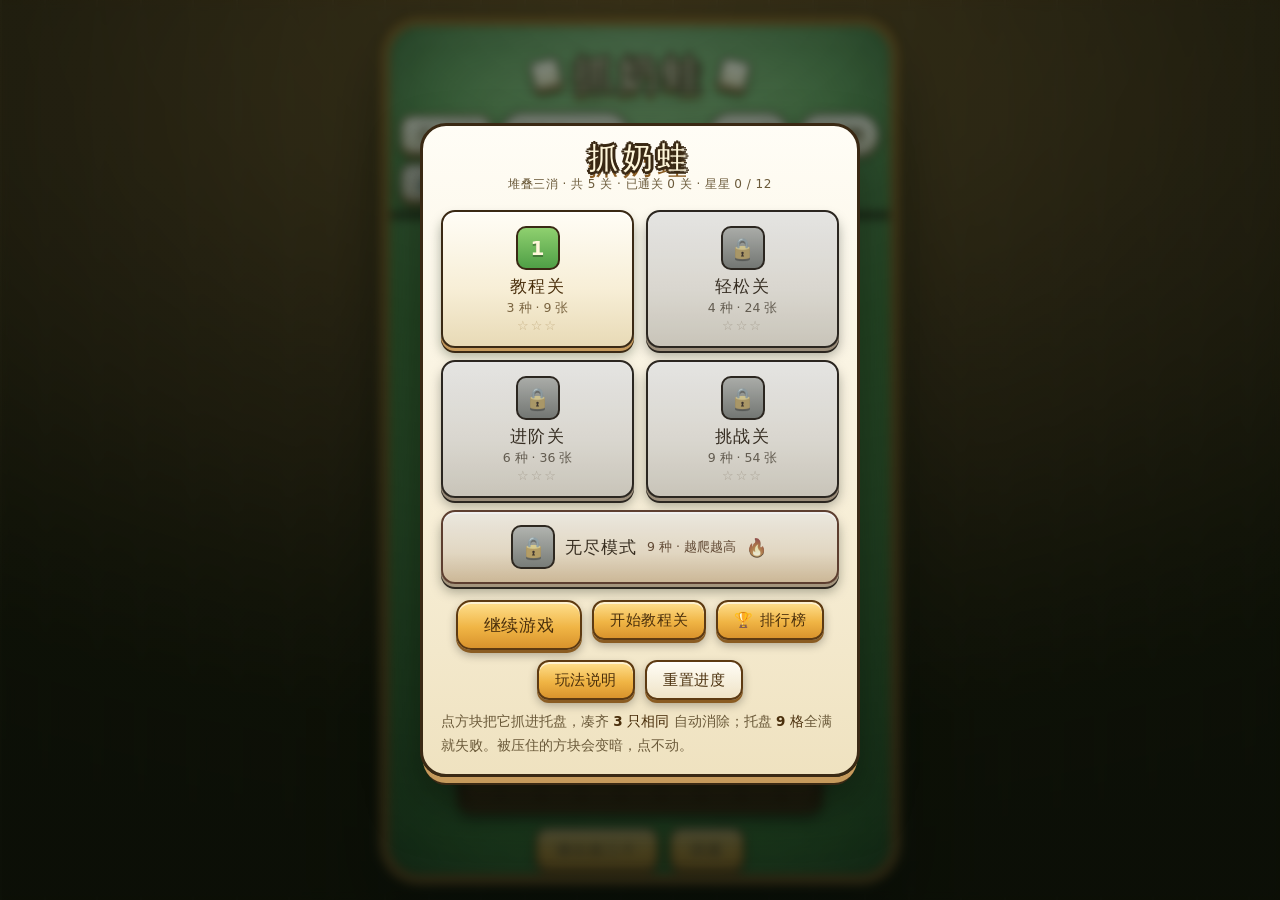
<file: sheep-candidates/xlegex-patched/index.html>
<!DOCTYPE html>
<html lang="en">

<head>
  <meta charset="UTF-8" />
  <link rel="icon" type="image/svg+xml" href="./vite.svg" />
  <meta name="viewport"
    content="width=device-width, initial-scale=1.0, maximum-scale=1.0, user-scalable=no,viewport-fit=cover" />
  <title>抓奶蛙</title>
  
  <script type="module" crossorigin src="./assets/index.b2b973cb.js?v=naiwa12"></script>
  <link rel="stylesheet" href="./assets/index.338b321b.css?v=naiwa2">
  <link rel="stylesheet" href="./theme-cute.css?v=cute12">
  <link rel="stylesheet" href="./ui-cute.css?v=1">
</head>

<body>
  <div id="app"></div>

  <script src="./theme-cute.js?v=1" defer></script>
  <script src="./ui-cute.js?v=1" defer></script>
</body>

</html>
</file>
<file: sheep-candidates/xlegex-patched/assets/index.338b321b.css>
*,::before,::after{--un-rotate:0;--un-rotate-x:0;--un-rotate-y:0;--un-rotate-z:0;--un-scale-x:1;--un-scale-y:1;--un-scale-z:1;--un-skew-x:0;--un-skew-y:0;--un-translate-x:0;--un-translate-y:0;--un-translate-z:0;--un-pan-x: ;--un-pan-y: ;--un-pinch-zoom: ;--un-scroll-snap-strictness:proximity;--un-ordinal: ;--un-slashed-zero: ;--un-numeric-figure: ;--un-numeric-spacing: ;--un-numeric-fraction: ;--un-border-spacing-x:0;--un-border-spacing-y:0;--un-ring-offset-shadow:0 0 rgba(0,0,0,0);--un-ring-shadow:0 0 rgba(0,0,0,0);--un-shadow-inset: ;--un-shadow:0 0 rgba(0,0,0,0);--un-ring-inset: ;--un-ring-offset-width:0px;--un-ring-offset-color:#fff;--un-ring-width:0px;--un-ring-color:rgba(147,197,253,0.5);--un-blur: ;--un-brightness: ;--un-contrast: ;--un-drop-shadow: ;--un-grayscale: ;--un-hue-rotate: ;--un-invert: ;--un-saturate: ;--un-sepia: ;--un-backdrop-blur: ;--un-backdrop-brightness: ;--un-backdrop-contrast: ;--un-backdrop-grayscale: ;--un-backdrop-hue-rotate: ;--un-backdrop-invert: ;--un-backdrop-opacity: ;--un-backdrop-saturate: ;--un-backdrop-sepia: ;}::backdrop{--un-rotate:0;--un-rotate-x:0;--un-rotate-y:0;--un-rotate-z:0;--un-scale-x:1;--un-scale-y:1;--un-scale-z:1;--un-skew-x:0;--un-skew-y:0;--un-translate-x:0;--un-translate-y:0;--un-translate-z:0;--un-pan-x: ;--un-pan-y: ;--un-pinch-zoom: ;--un-scroll-snap-strictness:proximity;--un-ordinal: ;--un-slashed-zero: ;--un-numeric-figure: ;--un-numeric-spacing: ;--un-numeric-fraction: ;--un-border-spacing-x:0;--un-border-spacing-y:0;--un-ring-offset-shadow:0 0 rgba(0,0,0,0);--un-ring-shadow:0 0 rgba(0,0,0,0);--un-shadow-inset: ;--un-shadow:0 0 rgba(0,0,0,0);--un-ring-inset: ;--un-ring-offset-width:0px;--un-ring-offset-color:#fff;--un-ring-width:0px;--un-ring-color:rgba(147,197,253,0.5);--un-blur: ;--un-brightness: ;--un-contrast: ;--un-drop-shadow: ;--un-grayscale: ;--un-hue-rotate: ;--un-invert: ;--un-saturate: ;--un-sepia: ;--un-backdrop-blur: ;--un-backdrop-brightness: ;--un-backdrop-contrast: ;--un-backdrop-grayscale: ;--un-backdrop-hue-rotate: ;--un-backdrop-invert: ;--un-backdrop-opacity: ;--un-backdrop-saturate: ;--un-backdrop-sepia: ;}@font-face {  font-family: 'DM Mono';  font-style: normal;  font-weight: 400;  font-display: swap;  src: url(https://fonts.gstatic.com/s/dmmono/v10/aFTU7PB1QTsUX8KYhh0.ttf) format('truetype');}@font-face {  font-family: 'DM Sans';  font-style: normal;  font-weight: 400;  font-display: swap;  src: url(https://fonts.gstatic.com/s/dmsans/v11/rP2Hp2ywxg089UriOZQ.ttf) format('truetype');}@font-face {  font-family: 'DM Serif Display';  font-style: normal;  font-weight: 400;  font-display: swap;  src: url(https://fonts.gstatic.com/s/dmserifdisplay/v10/-nFnOHM81r4j6k0gjAW3mujVU2B2K_c.ttf) format('truetype');}.i-carbon-logo-github,[i-carbon-logo-github=""]{--un-icon:url("data:image/svg+xml;utf8,%3Csvg preserveAspectRatio='xMidYMid meet' viewBox='0 0 32 32' width='1.2em' height='1.2em' xmlns='http://www.w3.org/2000/svg' %3E%3Cpath fill='currentColor' fill-rule='evenodd' d='M16 2a14 14 0 0 0-4.43 27.28c.7.13 1-.3 1-.67v-2.38c-3.89.84-4.71-1.88-4.71-1.88a3.71 3.71 0 0 0-1.62-2.05c-1.27-.86.1-.85.1-.85a2.94 2.94 0 0 1 2.14 1.45a3 3 0 0 0 4.08 1.16a2.93 2.93 0 0 1 .88-1.87c-3.1-.36-6.37-1.56-6.37-6.92a5.4 5.4 0 0 1 1.44-3.76a5 5 0 0 1 .14-3.7s1.17-.38 3.85 1.43a13.3 13.3 0 0 1 7 0c2.67-1.81 3.84-1.43 3.84-1.43a5 5 0 0 1 .14 3.7a5.4 5.4 0 0 1 1.44 3.76c0 5.38-3.27 6.56-6.39 6.91a3.33 3.33 0 0 1 .95 2.59v3.84c0 .46.25.81 1 .67A14 14 0 0 0 16 2Z'/%3E%3C/svg%3E");mask:var(--un-icon) no-repeat;mask-size:100% 100%;-webkit-mask:var(--un-icon) no-repeat;-webkit-mask-size:100% 100%;background-color:currentColor;width:1.2em;height:1.2em;}.i-carbon\:arrow-up-left,[i-carbon\:arrow-up-left=""]{--un-icon:url("data:image/svg+xml;utf8,%3Csvg preserveAspectRatio='xMidYMid meet' viewBox='0 0 32 32' width='1.2em' height='1.2em' xmlns='http://www.w3.org/2000/svg' %3E%3Cpath fill='currentColor' d='M22 6v2H9.41L26 24.59L24.59 26L8 9.41V22H6V6h16z'/%3E%3C/svg%3E");mask:var(--un-icon) no-repeat;mask-size:100% 100%;-webkit-mask:var(--un-icon) no-repeat;-webkit-mask-size:100% 100%;background-color:currentColor;width:1.2em;height:1.2em;}.icon-btn{display:inline-block;cursor:pointer;user-select:none;font-size:0.9em;opacity:0.75;outline:2px solid transparent !important;outline-offset:2px !important;transition-property:color,background-color,border-color,text-decoration-color,fill,stroke,opacity,box-shadow,transform,filter,backdrop-filter;transition-timing-function:cubic-bezier(0.4, 0, 0.2, 1);transition-duration:150ms;transition-duration:200ms;}.icon-btn:hover{--un-text-opacity:1;color:rgba(13,148,136,var(--un-text-opacity));opacity:1;}.absolute{position:absolute;}.relative,[relative=""]{position:relative;}.mr-10px,[mr-10px=""]{margin-right:10px;}.mr-20px,[mr-20px=""]{margin-right:20px;}.mt-10px,[mt-10px=""]{margin-top:10px;}.h-44px,[h-44px=""]{height:44px;}.h-50px,[h-50px=""]{height:50px;}.h-60px,[h-60px=""]{height:60px;}.h-full,[h-full=""]{height:100%;}.w-295px,[w-295px=""]{width:295px;}.w-full,[w-full=""]{width:100%;}.flex,[flex=""]{display:flex;}.flex-1,[flex-1=""]{flex:1 1 0%;}.flex-col,[flex-col=""]{flex-direction:column;}.items-center,[items-center=""]{align-items:center;}.justify-center,[justify-center=""]{justify-content:center;}.border,[border~="\~"]{border-width:1px;border-style:solid;}[border~="\34 px"]{border-width:4px;border-style:solid;}[border~="\#000"]{--un-border-opacity:1;border-color:rgba(0,0,0,var(--un-border-opacity));}[border~="dashed"]{border-style:dashed;}.px{padding-left:1rem;padding-right:1rem;}.pb-10px,[pb-10px=""]{padding-bottom:10px;}.text-center,[text-center=""]{text-align:center;}.text-12px,[text-12px=""]{font-size:12px;}.text-2,[text-2=""]{font-size:0.5rem;}.text-28px,[text-28px=""]{font-size:28px;}.text-44px,[text-44px=""]{font-size:44px;}.fw-600,[fw-600=""]{font-weight:600;}.fw-bold,[fw-bold=""]{font-weight:700;}[color~="\#000"]{--un-text-opacity:1;color:rgba(0,0,0,var(--un-text-opacity));}[color~="\#00000018"]{--un-text-opacity:0.09;color:rgba(0,0,0,var(--un-text-opacity));}.ease{transition-timing-function:cubic-bezier(0.4, 0, 0.2, 1);}.ease-out{transition-timing-function:cubic-bezier(0, 0, 0.2, 1);}:root{font-family:Inter,Avenir,Helvetica,Arial,sans-serif;font-size:16px;line-height:24px;font-weight:400;color-scheme:light dark;color:#ffffffde;background-color:#242424;font-synthesis:none;text-rendering:optimizeLegibility;-webkit-font-smoothing:antialiased;-moz-osx-font-smoothing:grayscale;-webkit-text-size-adjust:100%}a{font-weight:500;color:#646cff;text-decoration:inherit}a:hover{color:#535bf2}body{margin:0;display:flex;width:100%;height:100%}h1{font-size:3.2em;line-height:1.1}button{border-radius:8px;border:1px solid transparent;padding:.6em 1.2em;font-size:1em;font-weight:500;font-family:inherit;background-color:#1a1a1a;cursor:pointer;transition:border-color .25s}button:hover{border-color:#646cff}button:focus,button:focus-visible{outline:4px auto -webkit-focus-ring-color}html{height:100%;width:100%}#app{width:100%;height:100%}@media (prefers-color-scheme: light){:root{color:#213547;background-color:#fff}a:hover{color:#747bff}button{background-color:#f9f9f9}}.card[data-v-a0e0f0b7]{width:40px;height:40px;background:#f9f7e1;color:#000;display:flex;align-items:center;justify-content:center;position:relative;border-radius:4px;border:1px solid #000;box-shadow:1px 5px 5px -1px #000;cursor:pointer}img[data-v-a0e0f0b7]{border-radius:4px}.mask[data-v-a0e0f0b7]{position:absolute;z-index:1;top:0;left:0;background-color:#0000008c;width:40px;height:40px;pointer-events:none}body{background-color:#c3fe8b}.bounce-enter-active{animation:bounce-in .5s}.bounce-leave-active{animation:bounce-in .5s reverse}@keyframes bounce-in{0%{transform:scale(0)}50%{transform:scale(1.25)}to{transform:scale(1)}}.slide-fade-enter-active{transition:all .2s ease-out}.slide-fade-leave-active{transition:all .2s cubic-bezier(1,.5,.8,1)}.slide-fade-enter-from,.slide-fade-leave-to{transform:translateY(25vh);opacity:0}.v-enter-active,.v-leave-active{transition:opacity .5s ease}.v-enter-from,.v-leave-to{opacity:0}
</file>
<file: sheep-candidates/xlegex-patched/theme-cute.css>
/* ==========================================================================
   奶蛙 · 麻将风主题（覆盖层，v3）
   不改动 xlegex 构建产物，只在 bundle CSS 之后追加覆盖样式。

   实测关键数据（390x844 视口）：
     · 托盘 div[w-295px] 原样式 box-sizing:border-box + 4px 边框 → 内容区只有 287px，
       而 7 个 40px 槽位需要 295px → 与背景分隔线必然错位
     · 落牌是 flex 子元素，无缩放时每张占 40px 布局宽、gap 3px → 节距 43px
     · 牌上 transform:scale() 不改变布局，只缩小视觉盒（40 → 37.6，左右各内缩 1.2px）

   对齐方案：托盘改 content-box（内容 295px = 原版尺寸，总宽仍 295+8=303 不跳动），
             7 槽 = 7×40 + 6×2.5 = 295 → gap:2.5px + flex-start，
             分隔线用同一节距 42.5px 画在 padding-box 上。

   结构对应：
     #app > div[flex flex-col]
       ├ div[text-44px …]        ← 标题（两侧加小麻将牌装饰）
       ├ div[flex-1] > div[relative flex-1]（牌堆整体缩放）
       │     ├ div.card[data-v-a0e0f0b7] > img + div.mask   ← 麻将牌
       │     └ div[w-295px][h-44px][border]                 ← 底部木槽
       ├ div[h-50px] > button ×2                            ← 道具按钮
       └ div[pb-10px]                                       ← 署名行
   ========================================================================== */

:root {
  --tile-hi: #fffdf6;
  --tile-face: #f7eed6;
  --tile-lo: #e8dab6;
  --tile-edge: #c69a5c;
  --tile-line: #3a2914;
  --felt-hi: #93dc77;
  --felt-mid: #4f9f46;
  --felt-lo: #2a6631;
  --wood-hi: #b3833a;
  --wood-mid: #8a5c22;
  --wood-lo: #5d3a12;
  /* 木槽尺寸：手机上尽量占满宽度，槽位/图案都放大一档（"UI 太小"的主要反馈点） */
  --slot-w: 38px;      /* 一个槽位的布局宽 */
  --slot-gap: 2px;     /* 9×38 + 8×2 = 358 = 托盘内容宽 */
  --slot-pitch: 40px;
  --tray-w: 358px;     /* 总宽 358 + 4×2 边框 = 366，390 宽的手机留 12px 边距 */
  --table-w: 500px;    /* 桌面端牌桌宽度：HUD / 进度条 / 面板都按它对齐 */
}

/* 中等窄屏（≤381）：槽位 34，托盘外宽 330 */
@media (max-width: 381px) {
  :root { --slot-w: 34px; --slot-pitch: 36px; --tray-w: 322px; }
}
/* 极小屏（≤345）：槽位 30，托盘外宽 294 */
@media (max-width: 345px) {
  :root { --slot-w: 30px; --slot-pitch: 32px; --tray-w: 286px; }
}

/* ---------- 1. 场景：木纹台面 + 绒面牌桌 ---------- */
html, body { overflow: hidden; }

body {
  background:
    repeating-linear-gradient(90deg,
      rgba(255, 255, 255, .04) 0 2px,
      rgba(0, 0, 0, .07) 2px 3px,
      rgba(0, 0, 0, .02) 3px 44px,
      rgba(255, 255, 255, .035) 44px 46px,
      rgba(0, 0, 0, .08) 46px 47px,
      rgba(0, 0, 0, .02) 47px 96px),
    radial-gradient(90% 70% at 50% 12%, #7c5226 0%, #563418 45%, #221302 100%);
}

#app {
  position: relative;
  overflow: hidden;
  /* 层级：绒面点阵 → 斜格纹 → 顶部环境光 → 牌堆聚焦光 → 暗角 → 绒面底色 */
  background-image:
    radial-gradient(rgba(255, 255, 255, .10) 1.1px, transparent 1.3px),
    repeating-linear-gradient(45deg, rgba(255, 255, 255, .035) 0 2px, transparent 2px 26px),
    repeating-linear-gradient(-45deg, rgba(0, 0, 0, .035) 0 2px, transparent 2px 26px),
    radial-gradient(150% 58% at 50% 3%, rgba(255, 255, 255, .34) 0%, rgba(255, 255, 255, 0) 62%),
    radial-gradient(60% 44% at 50% 40%, rgba(255, 255, 255, .22) 0%, rgba(255, 255, 255, 0) 74%),
    radial-gradient(128% 118% at 50% 46%, rgba(0, 0, 0, 0) 48%, rgba(7, 22, 9, .46) 100%),
    radial-gradient(125% 115% at 50% 46%, var(--felt-hi) 0%, var(--felt-mid) 46%, var(--felt-lo) 100%);
  background-size: 22px 22px, auto, auto, auto, auto, auto, auto;
  box-shadow: inset 0 0 90px rgba(6, 24, 8, .45);
}

/* 绒面内沿的缝线（画在牌堆之下，只在边缘可见） */
#app::before {
  content: '';
  position: absolute;
  inset: 12px;
  border: 2px dashed rgba(255, 255, 255, .16);
  border-radius: 22px;
  pointer-events: none;
}

@media (min-width: 620px) {
  body { padding: 26px; box-sizing: border-box; align-items: center; justify-content: center; }
  #app {
    width: var(--table-w);          /* 固定宽度，别让 flex 把牌桌拉成一条 */
    max-width: 500px;
    border-radius: 30px;
    overflow: hidden;
    box-shadow:
      inset 0 0 0 1px rgba(255, 255, 255, .10),
      0 0 0 10px var(--wood-mid),
      0 0 0 12px var(--wood-lo),
      0 0 0 13px rgba(0, 0, 0, .5),
      inset 0 0 90px rgba(6, 24, 8, .45),
      0 30px 70px rgba(0, 0, 0, .62);
  }
}

/* ---------- 2. 标题：贴纸描边 + 两侧小麻将牌 ---------- */
#app > div > div[text-44px] {
  font-size: 40px !important;
  font-weight: 900 !important;
  letter-spacing: .12em;
  color: #fff7da !important;
  padding-top: 8px;
  text-shadow:
    3px 0 0 var(--tile-line), -3px 0 0 var(--tile-line),
    0 3px 0 var(--tile-line), 0 -3px 0 var(--tile-line),
    2px 2px 0 var(--tile-line), -2px -2px 0 var(--tile-line),
    2px -2px 0 var(--tile-line), -2px 2px 0 var(--tile-line),
    0 7px 0 var(--wood-mid), 0 11px 16px rgba(0, 0, 0, .45);
}

#app > div > div[text-44px]::before,
#app > div > div[text-44px]::after {
  content: '';
  flex: 0 0 auto;
  width: 26px;
  height: 26px;
  margin: 0 12px;
  border: 2px solid var(--tile-line);
  border-radius: 6px;
  background: linear-gradient(180deg, var(--tile-hi) 0%, var(--tile-face) 58%, var(--tile-lo) 100%);
  box-shadow:
    0 3px 0 var(--tile-edge),
    0 5px 0 var(--tile-line),
    0 6px 8px rgba(0, 0, 0, .38);
}

#app > div > div[text-44px]::before { transform: rotate(-13deg); }
#app > div > div[text-44px]::after { transform: rotate(13deg); }

/* ---------- 3. 麻将牌 ---------- */
.card[data-v-a0e0f0b7] {
  box-sizing: border-box;
  width: 40px;
  height: 40px;
  border: 2px solid var(--tile-line);
  border-radius: 7px;
  background: linear-gradient(180deg, var(--tile-hi) 0%, var(--tile-face) 58%, var(--tile-lo) 100%);
  box-shadow:
    0 3px 0 var(--tile-edge),
    0 5px 0 var(--tile-line),
    0 7px 9px rgba(14, 34, 10, .45),
    inset 0 2px 0 rgba(255, 255, 255, .95),
    inset 0 -3px 5px rgba(150, 116, 66, .3);
  /* 只过渡滤镜；transform 交给 WAAPI 动画，避免落牌时叠加一段 100ms 的过渡 */
  transition: filter .1s ease;
  /* 手机端关键三件套：立刻响应轻点、不弹图片长按菜单、不选中文字 */
  touch-action: manipulation;
  -webkit-touch-callout: none;
  -webkit-user-select: none;
  user-select: none;
}

/* 牌堆里的牌保留 hover 上浮（按下反馈要脆，transition 给短一点） */
#app div[relative][flex-1] > .card[data-v-a0e0f0b7] {
  transition: transform .06s ease, filter .1s ease;
}

.card[data-v-a0e0f0b7] img {
  width: 30px;
  height: 30px;
  border-radius: 5px;
  /* 沿 alpha 轮廓的一层极淡投影：浅色/发光素材在奶白牌面上也能"站住" */
  filter: drop-shadow(0 1px 1.5px rgba(72, 46, 14, .45));
}

/* ★ 触屏设备上绝不产生 hover 状态 ★
   否则 iOS Safari 认为"这个元素有 hover"，轻点第一次只触发 hover、第二次才 click
   （用户反馈的"单击按不了、要长按才能选中"就是这个原因） */
@media (hover: hover) and (pointer: fine) {
  .card[data-v-a0e0f0b7]:hover { transform: translateY(-2px); }
}

/* 被压住的牌：暖色压暗 + 降饱和，比纯黑蒙层干净 */
.mask[data-v-a0e0f0b7] {
  width: 100% !important;
  height: 100% !important;
  top: 0;
  left: 0;
  border-radius: 5px;
  background: linear-gradient(180deg, rgba(38, 28, 12, .30) 0%, rgba(28, 20, 8, .40) 100%);
  backdrop-filter: saturate(.55) brightness(.86);
  -webkit-backdrop-filter: saturate(.55) brightness(.86);
  box-shadow: inset 0 2px 4px rgba(0, 0, 0, .3);
}

/* 牌堆整体放大，牌桌才不空（JS 用 clientWidth 布点，transform 不影响命中）
   移动端从 1.18 提到 1.34：反馈"UI 太小"主要就来自牌面偏小；
   大塔时由 fitBoard() 按可用空间自动缩回（最低 0.62） */
@media (max-width: 619px) {
  #app div[relative][flex-1] { transform: scale(1.34); transform-origin: 50% 46%; }
}
@media (min-width: 620px) {
  #app div[relative][flex-1] { transform: scale(1.34); transform-origin: 50% 46%; }
  /* 桌面端牌桌更宽裕：牌堆整体往中间压一点，让"标题—牌堆—木槽"三段留白均衡 */
  #app div[relative][flex-1] > .card[data-v-a0e0f0b7] { translate: 0 22px; }
}

/* ---------- 4. 底部木槽（槽位与落牌严格对齐） ---------- */
#app div[w-295px][h-44px] {
  /* content-box：内容宽由 --tray-w 决定（原版 7 格是 295px，现在 9 格 322px） */
  box-sizing: content-box;
  width: var(--tray-w) !important;
  border: 4px solid var(--wood-lo) !important;
  border-radius: 15px;
  /* 分隔线画在 padding-box 上，节距与落牌一致：40px 槽 + 2.5px 缝 */
  background-origin: padding-box;
  background-clip: padding-box;
  background-image:
    repeating-linear-gradient(90deg,
      rgba(0, 0, 0, .20) 0 1.6px,
      rgba(255, 255, 255, .08) 1.6px 2.5px,
      rgba(0, 0, 0, 0) 2.5px var(--slot-pitch)),
    linear-gradient(180deg, var(--wood-hi) 0%, var(--wood-mid) 55%, var(--wood-lo) 100%);
  box-shadow:
    inset 0 6px 12px rgba(0, 0, 0, .52),
    inset 0 -2px 0 rgba(255, 255, 255, .14),
    0 4px 0 rgba(0, 0, 0, .3),
    0 8px 14px rgba(0, 0, 0, .28);
  padding: 0;
  gap: var(--slot-gap);
  justify-content: flex-start;   /* 落牌从左往右填，位置固定，不再居中漂移 */
  align-items: center;
  margin-bottom: 10px;
}

/* 落牌：槽位变小了（40 → 34），牌跟着缩，正好落在自己的槽里 */
#app div[w-295px][h-44px] > .card[data-v-a0e0f0b7] {
  flex: 0 0 auto;
  box-sizing: border-box;
  width: var(--slot-w);
  height: var(--slot-w);
  border-radius: 6px;
  transform: none;
  position: relative;      /* 抬到槽位底板之上 */
  z-index: 1;
  box-shadow:
    0 2px 0 var(--tile-edge),
    0 4px 0 var(--tile-line),
    0 5px 7px rgba(14, 34, 10, .4),
    inset 0 2px 0 rgba(255, 255, 255, .95);
}

/* ---------- 4b. 槽位底板：9 个凹槽 + 占用指示 + 满槽告警 ---------- */
#app div[w-295px][h-44px] > .nw-slots {
  position: absolute;
  inset: 0;
  z-index: 0;
  display: flex;
  align-items: center;
  gap: var(--slot-gap);
  pointer-events: none;
}

#app div[w-295px][h-44px] > .nw-slots > i {
  flex: 0 0 var(--slot-w);
  height: var(--slot-w);
  border-radius: 6px;
  background: rgba(0, 0, 0, .17);
  box-shadow:
    inset 0 3px 5px rgba(0, 0, 0, .45),
    inset 0 -1px 0 rgba(255, 255, 255, .10);
  transition: background .18s ease, box-shadow .18s ease;
}

#app div[w-295px][h-44px] > .nw-slots > i.is-full {
  background: rgba(255, 233, 158, .22);
  box-shadow:
    inset 0 2px 4px rgba(0, 0, 0, .35),
    0 0 6px rgba(255, 216, 120, .35);
}

/* 本局用不到的槽位（无尽模式收窄托盘）：画成钉死的木条，一眼看出"这里放不进去" */
#app div[w-295px][h-44px] > .nw-slots > i.is-blocked {
  background: repeating-linear-gradient(45deg, rgba(0, 0, 0, .55) 0 4px, rgba(0, 0, 0, .34) 4px 8px);
  box-shadow: inset 0 3px 6px rgba(0, 0, 0, .6), inset 0 -1px 0 rgba(255, 255, 255, .06);
}

/* 7 格开始：凹槽转橙、木槽描边发光；8 格转红并呼吸 */
#app div[w-295px][h-44px].is-danger > .nw-slots > i.is-full {
  background: rgba(255, 196, 92, .40);
  box-shadow: 0 0 8px rgba(255, 176, 60, .55);
}
/* 空槽也点亮：这是在提醒"你只剩这几个位置了" */
#app div[w-295px][h-44px].is-danger > .nw-slots > i:not(.is-full) {
  background: rgba(255, 150, 70, .34);
  box-shadow: 0 0 9px rgba(255, 132, 50, .55), inset 0 2px 4px rgba(0, 0, 0, .3);
}
#app div[w-295px][h-44px].is-danger {
  border-color: #b06a12 !important;
  animation: nw-slot-warn 1.15s ease-in-out infinite;
}
#app div[w-295px][h-44px].is-critical > .nw-slots > i.is-full {
  background: rgba(255, 120, 96, .52);
  box-shadow: 0 0 10px rgba(255, 86, 70, .7);
}
#app div[w-295px][h-44px].is-critical > .nw-slots > i:not(.is-full) {
  background: rgba(255, 86, 60, .5);
  box-shadow: 0 0 11px rgba(255, 70, 50, .75), inset 0 2px 4px rgba(0, 0, 0, .3);
}
#app div[w-295px][h-44px].is-critical {
  border-color: #a32c1c !important;
  animation: nw-slot-warn .55s ease-in-out infinite;
}
/* 木槽上方的文字告警 */
.nw-slotwarn {
  position: absolute;
  left: 50%;
  bottom: calc(100% + 6px);
  transform: translateX(-50%);
  padding: 3px 12px;
  border-radius: 999px;
  border: 2px solid #5d3a12;
  background: linear-gradient(180deg, #ffd36b, #f08a2c);
  color: #4a2f0c;
  font-size: 12px;
  font-weight: 900;
  letter-spacing: .06em;
  white-space: nowrap;
  pointer-events: none;
  box-shadow: 0 2px 0 #8a5c22, 0 5px 10px rgba(0, 0, 0, .35);
  animation: nw-warn-pop .3s cubic-bezier(.3, 1.5, .5, 1);
}
#app div[w-295px][h-44px].is-critical > .nw-slotwarn {
  background: linear-gradient(180deg, #ff9b7a, #e8422a);
  color: #fff8f2;
  border-color: #7d2113;
  text-shadow: 0 1px 0 rgba(0, 0, 0, .35);
}
@keyframes nw-warn-pop {
  from { transform: translate(-50%, 6px) scale(.7); opacity: 0; }
  to { transform: translate(-50%, 0) scale(1); opacity: 1; }
}
@keyframes nw-slot-warn {
  0%, 100% { box-shadow: inset 0 6px 12px rgba(0, 0, 0, .52), inset 0 -2px 0 rgba(255, 255, 255, .14), 0 4px 0 rgba(0, 0, 0, .3), 0 8px 14px rgba(0, 0, 0, .28); }
  50%      { box-shadow: inset 0 6px 12px rgba(0, 0, 0, .42), inset 0 -2px 0 rgba(255, 255, 255, .14), 0 4px 0 rgba(0, 0, 0, .3), 0 0 22px 4px rgba(255, 92, 60, .75); }
}

/* 消除粒子 */
.zw-spark {
  position: absolute;
  width: 9px;
  height: 9px;
  border-radius: 50%;
  pointer-events: none;
  background: radial-gradient(circle at 35% 30%, #fffdf2 0%, #ffe07a 45%, #f5a623 100%);
  box-shadow: 0 0 8px rgba(255, 208, 100, .85);
}

#app div[w-295px][h-44px] > .card[data-v-a0e0f0b7] img {
  width: 26px;
  height: 26px;
  border-radius: 4px;
}

/* ---------- 5. 道具按钮：木质圆牌 ---------- */
#app button {
  height: 44px;
  padding: 0 20px !important;
  font-size: 15px !important;
  line-height: 1 !important;
  font-weight: 800 !important;
  letter-spacing: .06em;
  background: linear-gradient(180deg, #ffe08f 0%, #f0b545 55%, #d9932c 100%) !important;
  border: 2px solid var(--wood-lo) !important;
  border-radius: 13px !important;
  color: #4a2f0c !important;
  text-shadow: 0 1px 0 rgba(255, 255, 255, .55);
  box-shadow:
    0 3px 0 var(--wood-mid),
    0 5px 10px rgba(0, 0, 0, .32),
    inset 0 2px 0 rgba(255, 255, 255, .6),
    inset 0 -3px 6px rgba(150, 96, 20, .35);
  transition: transform .1s ease, filter .1s ease;
}

#app button:hover {
  border-color: var(--wood-lo) !important;
  filter: brightness(1.06);
  transform: translateY(-1px);
}

#app button:active {
  transform: translateY(2px);
  box-shadow: 0 1px 0 var(--wood-mid), inset 0 2px 0 rgba(255, 255, 255, .5);
}

/* 触屏上按钮不要 hover 效果（避免 iOS 第一次轻点被吃掉） */
@media (hover: none), (pointer: coarse) {
  #app button:hover { transform: none; filter: none; }
  #app div[relative][flex-1] > .card[data-v-a0e0f0b7]:hover { transform: none; }
}

#app button:focus-visible { outline: 3px solid #fff3c4; outline-offset: 2px; }

/* ---------- 6. 去掉原版的署名行与自带的文字提示 ---------- */
/* 底部署名（designer / by Xc / star buff）整行隐藏；原版署名保留在"使用说明.txt"的版权说明里 */
#app > div > div[pb-10px] { display: none !important; }

/* 原版自带的「成功加入兔圈~」「第 N 关」提示：与本作 UI 重复，且"兔圈"是不相干的旧主题 */
#app > div > div[flex-1] > div[text-28px] { display: none !important; }

/* ---------- 7. 动效（配合 theme-cute.js） ---------- */

/* 托盘需要作为飘字的定位参照 */
#app div[w-295px][h-44px] { position: relative; }

/* 牌堆里的牌按下去有反馈（托盘里的牌不参与） */
#app div[relative][flex-1] > .card[data-v-a0e0f0b7]:active {
  transform: translateY(1px) scale(.96);
}

/* 消除：托盘闪一下 */
#app div[w-295px].is-match {
  animation: zw-tray-flash .55s ease;
}

@keyframes zw-tray-flash {
  0% { filter: brightness(1); }
  22% { filter: brightness(1.35) saturate(1.2); }
  60% { filter: brightness(1.06); }
  100% { filter: brightness(1); }
}

/* 消除飘字 */
.zw-float {
  position: absolute;
  left: 50%;
  bottom: calc(100% + 4px);
  transform: translateX(-50%);
  padding: 3px 12px;
  border-radius: 999px;
  background: linear-gradient(180deg, #ffe9a8, #f2b23f);
  border: 2px solid var(--tile-line);
  color: #4a2f0c;
  font-size: 13px;
  font-weight: 900;
  letter-spacing: .06em;
  white-space: nowrap;
  pointer-events: none;
  text-shadow: 0 1px 0 rgba(255, 255, 255, .6);
  box-shadow: 0 3px 0 var(--wood-mid), 0 6px 12px rgba(0, 0, 0, .35);
  animation: zw-float-up .9s cubic-bezier(.2,.8,.3,1) forwards;
}

@keyframes zw-float-up {
  0% { opacity: 0; transform: translate(-50%, 6px) scale(.7); }
  25% { opacity: 1; transform: translate(-50%, -6px) scale(1.08); }
  70% { opacity: 1; transform: translate(-50%, -20px) scale(1); }
  100% { opacity: 0; transform: translate(-50%, -40px) scale(.96); }
}

/* 标题两侧小麻将牌轻轻摇 */
#app > div > div[text-44px]::before { animation: zw-wobble 5s ease-in-out infinite; }
#app > div > div[text-44px]::after { animation: zw-wobble 5s ease-in-out infinite reverse; }

@keyframes zw-wobble {
  0%, 100% { transform: rotate(-13deg) translateY(0); }
  50% { transform: rotate(-9deg) translateY(-3px); }
}

@media (prefers-reduced-motion: reduce) {
  #app div[w-295px].is-match,
  #app div[w-295px].is-danger,
  #app div[w-295px].is-critical,
  .zw-float,
  .zw-spark,
  .nw-slotwarn,
  #app > div > div[text-44px]::before,
  #app > div > div[text-44px]::after { animation: none !important; }
  .zw-spark { display: none; }
}

/* ---------- 8. 小屏微调 ---------- */
@media (max-width: 420px) {
  #app > div > div[text-44px] { font-size: 34px !important; }
  #app > div > div[text-44px]::before,
  #app > div > div[text-44px]::after { width: 20px; height: 20px; margin: 0 8px; }
  /* 触控目标不小于 44px（Apple HIG），道具按钮再加一点 */
  #app button { height: 48px; padding: 0 20px !important; font-size: 16px !important; }
}

/* 托盘里的牌/图案跟着槽位走：38→30、34→27、30→24（比原来的固定 26 更清楚） */
#app div[w-295px][h-44px] > .card[data-v-a0e0f0b7] img { width: 30px; height: 30px; border-radius: 4px; }
@media (max-width: 381px) {
  #app div[w-295px][h-44px] > .card[data-v-a0e0f0b7] img { width: 27px; height: 27px; }
}
@media (max-width: 345px) {
  #app div[w-295px][h-44px] > .card[data-v-a0e0f0b7] img { width: 24px; height: 24px; }
  #app div[w-295px][h-44px] > .card[data-v-a0e0f0b7] { border-radius: 5px; }
}

/* 矮屏（手机横放、小屏竖放）：大标题让位给牌面，顶部控件上移，牌堆可用区更大 */
@media (max-height: 620px) {
  #app > div > div[text-44px] { display: none; }
}
</file>
<file: sheep-candidates/xlegex-patched/ui-cute.css>
/* ==========================================================================
   抓奶蛙 · UI 层样式（选关界面 / HUD / 结算面板）
   依赖 theme-cute.css 里的 CSS 变量（牌面象牙色、木质、描边色）
   ========================================================================== */

#nw-ui {
  position: fixed;
  inset: 0;
  z-index: 60;
  pointer-events: none;            /* 容器不吃点击，只有具体控件才吃 */
  font-family: "PingFang SC", "HarmonyOS Sans SC", "Microsoft YaHei", system-ui, sans-serif;
  -webkit-tap-highlight-color: transparent;
  /* HUD 的顶边位置：让开游戏自己的标题（竖屏实测标题占 10~78） */
  --hud-top: calc(84px + env(safe-area-inset-top, 0px));
  --hud-h: 44px;                   /* 顶栏实测高度，由 JS 写回（换行时会变大） */
}

/* 顶栏里"图标 + 文字"分开：窄屏只留图标，省出一行位置 */
.nw-ico { font-size: 16px; line-height: 1; }
.nw-txt { margin-left: 4px; }

/* ---------- 无尽模式排行榜 ---------- */
.nw-seg {
  display: flex;
  gap: 6px;
  justify-content: center;
  margin: 4px 0 10px;
}
.nw-seg__btn {
  pointer-events: auto;
  padding: 6px 14px;
  font-family: inherit;
  font-size: 12px;
  font-weight: 800;
  color: #6b5a3a;
  border: 2px solid rgba(58, 41, 20, .35);
  border-radius: 999px;
  background: rgba(255, 255, 255, .55);
  cursor: pointer;
  touch-action: manipulation;
}
.nw-seg__btn.is-on {
  color: #4a2f0c;
  border-color: var(--tile-line, #3a2914);
  background: linear-gradient(180deg, #ffe08f, #f0b545 60%, #d9932c);
  box-shadow: 0 2px 0 var(--wood-mid, #8a5c22);
}

.nw-lb {
  max-height: 46vh;
  overflow: auto;
  margin: 0 0 4px;
  border: 2px solid rgba(58, 41, 20, .22);
  border-radius: 14px;
  background: rgba(255, 255, 255, .6);
}
.nw-lb__row {
  display: grid;
  grid-template-columns: 40px 64px 1fr;
  grid-template-rows: auto auto;
  align-items: center;
  gap: 0 8px;
  padding: 7px 10px;
  font-size: 12.5px;
  color: #5f5137;
}
.nw-lb__row + .nw-lb__row { border-top: 1px dashed rgba(58, 41, 20, .16); }
.nw-lb__row.is-mine { background: rgba(255, 214, 120, .34); }
.nw-lb__rank { grid-row: 1 / span 2; font-size: 12px; font-weight: 900; color: #8a7550; text-align: center; }
.nw-lb__tower { grid-row: 1 / span 2; font-size: 14px; font-weight: 900; color: #d9822b; }
.nw-lb__meta { grid-row: 1 / span 2; color: #7a6440; }
.nw-lb__nick { grid-column: 3; grid-row: 1; text-align: right; font-weight: 800; color: #4a2f0c; overflow: hidden; text-overflow: ellipsis; white-space: nowrap; }
.nw-lb__time { grid-column: 3; grid-row: 2; text-align: right; font-size: 11px; color: #9c8a64; }

/* 上榜表单 */
.nw-form { margin: 6px 0 2px; }
.nw-form__row { display: flex; align-items: center; gap: 10px; }
.nw-form__row span { font-size: 13px; font-weight: 800; color: #4a2f0c; }
.nw-input {
  pointer-events: auto;
  flex: 1;
  min-width: 0;
  height: 40px;
  padding: 0 12px;
  font-family: inherit;
  font-size: 14px;
  font-weight: 700;
  color: #4a2f0c;
  border: 2px solid var(--tile-line, #3a2914);
  border-radius: 11px;
  background: #fffdf6;
  box-shadow: inset 0 2px 5px rgba(0, 0, 0, .12);
}

/* ---------- 顶部进度条（清掉的牌 / 本关总牌数） ---------- */
.nw-progress {
  position: absolute;
  left: 10px;
  right: 10px;
  top: calc(var(--hud-top) + var(--hud-h));      /* 紧跟顶栏下方（高度由 JS 实测写回，换行也不会压住） */
  height: 8px;
  border-radius: 999px;
  border: 2px solid var(--tile-line, #3a2914);
  background: linear-gradient(180deg, rgba(0, 0, 0, .34), rgba(0, 0, 0, .22));
  box-shadow: 0 2px 0 rgba(0, 0, 0, .18), inset 0 1px 3px rgba(0, 0, 0, .45);
  overflow: hidden;
}
.nw-progress > i {
  display: block;
  height: 100%;
  width: 100%;
  transform: scaleX(0);
  transform-origin: left center;
  border-radius: 999px;
  background: linear-gradient(90deg, #8fd06f 0%, #ffd05e 62%, #f2b23f 100%);
  box-shadow: 0 0 8px rgba(255, 208, 100, .55);
  transition: transform .28s cubic-bezier(.3, .9, .3, 1);
}

/* ---------- 顶部 HUD ---------- */
.nw-hud {
  position: absolute;
  top: var(--hud-top);
  left: 0;
  right: 0;
  display: flex;
  flex-wrap: wrap;
  align-items: center;
  gap: 8px;
  row-gap: 6px;
  padding: 0 10px;
}

/* ---------- 桌面端：HUD / 进度条 / 面板与牌桌同宽（否则会摊到整个窗口，看着像脱层的浮条） ---------- */
@media (min-width: 620px) {
  .nw-hud,
  .nw-progress {
    left: 50%;
    right: auto;
    transform: translateX(-50%);
    width: min(var(--table-w, 500px), calc(100vw - 20px));
    box-sizing: border-box;
  }
}

/* 桌面端 body 有 26px 内边距，标题落在 36~104，顶栏再往下让一点 */
@media (min-width: 620px) {
  #nw-ui { --hud-top: calc(112px + env(safe-area-inset-top, 0px)); }
}

.nw-chip {
  display: inline-flex;
  align-items: baseline;
  gap: 6px;
  padding: 8px 15px;
  border-radius: 999px;
  border: 2px solid var(--tile-line, #3a2914);
  background: linear-gradient(180deg, #fffdf6, #f2e7cb);
  color: #4a2f0c;
  font-size: 15px;
  font-weight: 800;
  white-space: nowrap;
  box-shadow: 0 2px 0 var(--tile-edge, #c69a5c), 0 4px 8px rgba(10, 30, 12, .35);
}
.nw-chip small { font-size: 12.5px; font-weight: 700; opacity: .68; }
.nw-chip b { font-size: 17px; }

.nw-btn {
  pointer-events: auto;
  display: inline-flex;
  align-items: center;
  gap: 6px;
  height: 40px;
  padding: 0 16px;
  font-family: inherit;
  font-size: 15px;
  font-weight: 800;
  letter-spacing: .04em;
  color: #4a2f0c;
  border: 2px solid var(--wood-lo, #5d3a12);
  border-radius: 12px;
  background: linear-gradient(180deg, #ffe08f, #f0b545 55%, #d9932c);
  box-shadow: 0 3px 0 var(--wood-mid, #8a5c22), 0 5px 10px rgba(0, 0, 0, .3), inset 0 2px 0 rgba(255, 255, 255, .6);
  cursor: pointer;
  touch-action: manipulation;
  -webkit-tap-highlight-color: transparent;
  transition: transform .1s ease, filter .1s ease;
}
/* hover 只在真鼠标设备上生效：触屏若带 hover，iOS 会要求点两次才触发 click */
@media (hover: hover) and (pointer: fine) {
  .nw-btn:hover { filter: brightness(1.06); transform: translateY(-1px); }
  .nw-lv:hover { transform: translateY(-2px); filter: brightness(1.03); }
}
.nw-btn:active { transform: translateY(2px); box-shadow: 0 1px 0 var(--wood-mid, #8a5c22); }
.nw-btn--ghost {
  background: linear-gradient(180deg, #fffdf6, #efe3c6);
  color: #4a2f0c;
}
.nw-btn--lg { height: 50px; padding: 0 26px; font-size: 17px; border-radius: 15px; }
.nw-btn:disabled { opacity: .45; cursor: not-allowed; transform: none; }

.nw-hud__spacer { flex: 1; }

/* ---------- 遮罩 + 面板 ---------- */
.nw-overlay {
  position: absolute;
  inset: 0;
  display: grid;
  place-items: center;
  padding: 16px;
  padding-bottom: calc(16px + env(safe-area-inset-bottom, 0px));    /* 全面屏底部安全区 */
  background: radial-gradient(120% 100% at 50% 0%, rgba(6, 26, 12, .5), rgba(4, 14, 8, .72));
  backdrop-filter: blur(5px) saturate(.9);
  -webkit-backdrop-filter: blur(5px) saturate(.9);
  pointer-events: auto;
  animation: nw-fade .22s ease;
}
.nw-overlay[hidden] { display: none; }
@keyframes nw-fade { from { opacity: 0; } to { opacity: 1; } }

.nw-panel {
  width: min(440px, 94vw);
  max-height: 92vh;
  overflow: auto;
  box-sizing: border-box;
  padding: 20px 18px 16px;
  border-radius: 26px;
  border: 3px solid var(--tile-line, #3a2914);
  background: linear-gradient(180deg, #fffdf6 0%, #f7eed6 62%, #efe2c0 100%);
  box-shadow:
    0 9px 0 -3px var(--tile-edge, #c69a5c),
    0 13px 0 -5px var(--tile-line, #3a2914),
    0 26px 50px rgba(0, 0, 0, .5);
  animation: nw-pop .3s cubic-bezier(.34, 1.4, .5, 1);
}
@keyframes nw-pop {
  from { transform: translateY(16px) scale(.94); opacity: 0; }
  to { transform: none; opacity: 1; }
}

.nw-title {
  margin: 0 0 2px;
  text-align: center;
  font-size: 30px;
  font-weight: 900;
  letter-spacing: .16em;
  color: #fff7da;
  text-shadow:
    3px 0 0 var(--tile-line, #3a2914), -3px 0 0 var(--tile-line, #3a2914),
    0 3px 0 var(--tile-line, #3a2914), 0 -3px 0 var(--tile-line, #3a2914),
    2px 2px 0 var(--tile-line, #3a2914), -2px -2px 0 var(--tile-line, #3a2914),
    2px -2px 0 var(--tile-line, #3a2914), -2px 2px 0 var(--tile-line, #3a2914),
    0 6px 0 var(--wood-mid, #8a5c22);
}
.nw-sub { margin: 0 0 14px; text-align: center; font-size: 12px; color: #6b5a3a; letter-spacing: .04em; }

/* ---------- 选关格子（麻将牌造型） ---------- */
.nw-grid { display: grid; grid-template-columns: repeat(2, 1fr); gap: 12px; }
.nw-lv {
  pointer-events: auto;
  position: relative;
  display: flex;
  flex-direction: column;
  align-items: center;
  gap: 2px;
  padding: 14px 10px;
  min-height: 108px;                /* 触控目标够大 */
  font-family: inherit;
  touch-action: manipulation;
  -webkit-tap-highlight-color: transparent;
  color: #4a2f0c;
  border: 2px solid var(--tile-line, #3a2914);
  border-radius: 14px;
  background: linear-gradient(180deg, #fffdf6 0%, #f7eed6 58%, #e8dab6 100%);
  box-shadow:
    0 3px 0 var(--tile-edge, #c69a5c),
    0 5px 0 var(--tile-line, #3a2914),
    0 8px 12px rgba(14, 34, 10, .35),
    inset 0 2px 0 rgba(255, 255, 255, .95);
  cursor: pointer;
  transition: transform .1s ease, filter .1s ease;
}
.nw-lv.is-locked { filter: grayscale(.65) brightness(.9); cursor: not-allowed; }
.nw-lv b { font-size: 17px; font-weight: 900; letter-spacing: .06em; }
.nw-lv:active { transform: translateY(1px); }
.nw-lv em { font-size: 12.5px; font-style: normal; color: #7a6440; }
.nw-lv i {
  display: grid;
  place-items: center;
  width: 40px;
  height: 40px;
  margin-bottom: 3px;
  font-size: 20px;
  font-weight: 900;
  font-style: normal;
  color: #fff7da;
  border-radius: 10px;
  border: 2px solid var(--tile-line, #3a2914);
  background: linear-gradient(180deg, #8fd06f, #4f9f46);
  text-shadow: 0 2px 0 rgba(0, 0, 0, .3);
}
.nw-lv.is-locked i { background: linear-gradient(180deg, #b9c0b4, #7c867a); }
.nw-lv.is-cleared::after {
  content: '✔';
  position: absolute;
  top: 5px;
  right: 9px;
  font-size: 14px;
  font-weight: 900;
  color: #3f9c47;
  text-shadow: 0 1px 0 #fff;
  animation: nw-star .5s cubic-bezier(.34, 1.6, .5, 1);
}
@keyframes nw-star { from { transform: scale(0) rotate(-40deg); } to { transform: none; } }
.nw-lv__time { font-size: 10px; color: #8a7550; margin-top: 1px; }
/* 关卡格子里的评星行 */
.nw-lv__stars { font-size: 13px; letter-spacing: 2px; line-height: 1; color: #c9b489; }
.nw-lv__stars.has { color: #f2b23f; text-shadow: 0 1px 0 #7a4d16; }

/* 无尽模式格子：整行横幅 + 火系配色 */
.nw-lv--endless {
  grid-column: 1 / -1;
  flex-direction: row;
  align-items: center;
  justify-content: center;
  gap: 10px;
  min-height: 74px;
  padding: 12px 14px;
  border-color: #8a3a12;
  background: linear-gradient(180deg, #fff6de 0%, #ffe3ac 58%, #f6c069 100%);
}
.nw-lv--endless i { margin-bottom: 0; background: linear-gradient(180deg, #ff9d4d, #e8422a); }
.nw-lv--endless em { color: #8a4a12; }
.nw-lv--endless .nw-lv__stars { font-size: 17px; }
.nw-lv--endless.is-locked { filter: grayscale(.6) brightness(.94); }

/* ---------- 结算评星 ---------- */
.nw-stars {
  display: flex;
  flex-direction: column;
  align-items: center;
  gap: 4px;
  margin: 6px 0 0;
  font-size: 40px;
  font-weight: 900;
  letter-spacing: 7px;
  line-height: 1.1;
  color: #f2b23f;
  text-shadow: 0 2px 0 #7a4d16, 0 0 12px rgba(255, 190, 90, .55);
  animation: nw-stars-pop .55s cubic-bezier(.34, 1.5, .5, 1);
}
.nw-stars small {
  font-size: 12.5px;
  font-weight: 700;
  letter-spacing: 0;
  color: #8a7550;
  text-shadow: none;
}
@keyframes nw-stars-pop {
  from { transform: scale(.5); opacity: 0; }
  60% { transform: scale(1.12); opacity: 1; }
  to { transform: none; opacity: 1; }
}

/* ---------- 键盘可达性 ---------- */
.nw-btn:focus-visible,
.nw-lv:focus-visible {
  outline: 3px solid #2f7de1;
  outline-offset: 3px;
}

/* ---------- 结算统计 ---------- */
.nw-stats { display: flex; justify-content: center; gap: 22px; margin: 14px 0 2px; }
.nw-stat { display: flex; flex-direction: column; align-items: center; gap: 2px; }
.nw-stat b { font-size: 24px; font-weight: 900; color: #d9822b; }
.nw-stat span { font-size: 12.5px; color: #7a6440; }

.nw-actions { display: flex; flex-wrap: wrap; gap: 10px; justify-content: center; margin-top: 16px; }
.nw-tip { margin: 10px 0 0; font-size: 13.5px; line-height: 1.75; color: #6b5a3a; }
.nw-tip b { color: #4a2f0c; }
.nw-help { margin: 6px 0 0; padding-left: 20px; font-size: 14px; line-height: 1.95; color: #5f5137; }
.nw-help b { color: #4a2f0c; }

/* ---------- 顶部过关提醒（游戏自带的"第 N 关"之外，再加一个轻提示条） ---------- */
.nw-flash {
  position: absolute;
  left: 50%;
  top: 22%;
  transform: translateX(-50%);
  padding: 8px 18px;
  border-radius: 999px;
  border: 2px solid var(--tile-line, #3a2914);
  background: linear-gradient(180deg, #ffe9a8, #f2b23f);
  color: #4a2f0c;
  font-size: 14px;
  font-weight: 900;
  letter-spacing: .06em;
  white-space: nowrap;
  box-shadow: 0 3px 0 var(--wood-mid, #8a5c22), 0 8px 16px rgba(0, 0, 0, .35);
  animation: nw-flash 1.1s ease forwards;
}
@keyframes nw-flash {
  0% { opacity: 0; transform: translate(-50%, 8px) scale(.85); }
  18% { opacity: 1; transform: translate(-50%, 0) scale(1.04); }
  75% { opacity: 1; transform: translate(-50%, 0) scale(1); }
  100% { opacity: 0; transform: translate(-50%, -14px) scale(.98); }
}

/* ---------- "难度飙升"过渡页 ---------- */
.nw-center { text-align: center; }

.nw-spike {
  display: inline-flex;
  align-items: center;
  gap: 6px;
  margin: 0 auto 10px;
  padding: 5px 18px;
  border-radius: 999px;
  border: 2px solid var(--tile-line, #3a2914);
  background: linear-gradient(180deg, #ffa963, #f0742c);
  color: #fff;
  font-size: 14px;
  font-weight: 900;
  letter-spacing: .1em;
  text-shadow: 0 2px 0 rgba(0, 0, 0, .28);
  box-shadow: 0 3px 0 #a83c14, 0 7px 14px rgba(0, 0, 0, .35);
  animation: nw-spike 1.2s ease-in-out infinite;
}
@keyframes nw-spike {
  0%, 100% { transform: translateY(0) scale(1); }
  50% { transform: translateY(-3px) scale(1.045); }
}

.nw-title--sm { font-size: 24px; letter-spacing: .08em; }

.nw-compare {
  margin: 14px 0 10px;
  border: 2px solid rgba(58, 41, 20, .22);
  border-radius: 14px;
  overflow: hidden;
  background: rgba(255, 255, 255, .55);
}
.nw-row {
  display: flex;
  align-items: center;
  justify-content: space-between;
  padding: 9px 14px;
  font-size: 13px;
  color: #5f5137;
}
.nw-row + .nw-row { border-top: 1px dashed rgba(58, 41, 20, .18); }
.nw-row b { color: #4a2f0c; font-size: 14px; }
.nw-row i { font-style: normal; color: #9c8a64; margin: 0 8px; }
.nw-row b.up { color: #d9822b; }

.nw-diff {
  display: flex;
  align-items: center;
  justify-content: center;
  gap: 8px;
  margin: 4px 0 2px;
  font-size: 12px;
  color: #7a6440;
}
.nw-dots { display: inline-flex; gap: 4px; }
.nw-dots span {
  width: 9px;
  height: 9px;
  border-radius: 50%;
  background: rgba(58, 41, 20, .16);
  box-shadow: inset 0 1px 0 rgba(255, 255, 255, .6);
}
.nw-dots span.on { background: linear-gradient(180deg, #ffd05e, #ef8f2b); }

.nw-auto { margin: 10px 0 0; text-align: center; font-size: 12px; color: #8a7550; }

@media (max-width: 430px) {
  /* 顶栏收窄：去掉关卡名，保证一行放得下（否则按钮会被挤到第二行压住标题） */
  .nw-chip small { display: none; }
}
@media (max-width: 360px) {
  [data-el="time"] { display: none; }
}
@media (max-width: 430px) {
  .nw-title { font-size: 28px; }
  .nw-grid { gap: 11px; }
  /* 手机上不要再缩格子：保持 40px 数字牌 + 17px 关卡名，单手点得准 */
  .nw-lv { padding: 12px 7px; min-height: 104px; }
  .nw-lv i { width: 40px; height: 40px; font-size: 20px; }
  .nw-chip { font-size: 14.5px; padding: 7px 12px; }
  .nw-btn { height: 40px; padding: 0 13px; font-size: 14.5px; }
  .nw-btn--lg { height: 50px; padding: 0 22px; font-size: 16.5px; }
  .nw-tip { font-size: 13px; }
  .nw-sub { font-size: 12.5px; }
}
/* 窄屏顶栏只留图标，保证两枚 chip 不被挤到第二行 */
@media (max-width: 400px) {
  .nw-txt { display: none; }
  .nw-btn { padding: 0 11px; }
}
/* ---------- 矮屏（手机竖放偏矮 / 横放）：牌堆优先，顶栏上移、面板压缩 ---------- */
@media (max-height: 620px) {
  /* 短屏把游戏大标题让出来给牌面，HUD 顶到最上面，可用高度多出约 75px */
  #nw-ui { --hud-top: calc(8px + env(safe-area-inset-top, 0px)); }
}
@media (max-height: 520px) {
  /* 竖向空间更紧：面板整体压缩、关卡排成一行 */
  #app > div > div[text-44px] { display: none; }
  #nw-ui { --hud-top: calc(6px + env(safe-area-inset-top, 0px)); }

  .nw-panel { padding: 12px 14px 10px; border-radius: 18px; }
  .nw-title { font-size: 22px; letter-spacing: .08em; }
  .nw-title--sm { font-size: 19px; }
  .nw-sub { margin-bottom: 8px; font-size: 12px; }
  .nw-grid { grid-template-columns: repeat(4, 1fr); gap: 8px; }
  .nw-lv { min-height: 0; padding: 8px 4px; gap: 1px; border-radius: 12px; }
  .nw-lv i { width: 28px; height: 28px; font-size: 15px; margin-bottom: 1px; border-radius: 8px; }
  .nw-lv b { font-size: 14px; }
  .nw-lv em { font-size: 11px; }
  .nw-lv__time { font-size: 10px; }
  .nw-compare { margin: 8px 0 6px; }
  .nw-row { padding: 6px 12px; font-size: 13px; }
  .nw-stats { margin: 8px 0 0; }
  .nw-stat b { font-size: 20px; }
  .nw-actions { margin-top: 10px; gap: 8px; }
  .nw-btn { height: 36px; font-size: 14px; }
  .nw-btn--lg { height: 42px; font-size: 15px; }
  .nw-tip { margin-top: 6px; font-size: 12px; }
  .nw-spike { padding: 3px 14px; font-size: 13px; margin-bottom: 6px; }
}

@media (prefers-reduced-motion: reduce) {
  .nw-overlay, .nw-panel, .nw-flash, .nw-spike, .nw-stars, .nw-lv.is-cleared::after { animation: none !important; }
}

/* ---------- 全面屏底部安全区：木槽与道具按钮别被小黑条压住 ---------- */
@supports (padding: env(safe-area-inset-bottom)) {
  #app > div { padding-bottom: env(safe-area-inset-bottom, 0px); }
}
</file>
